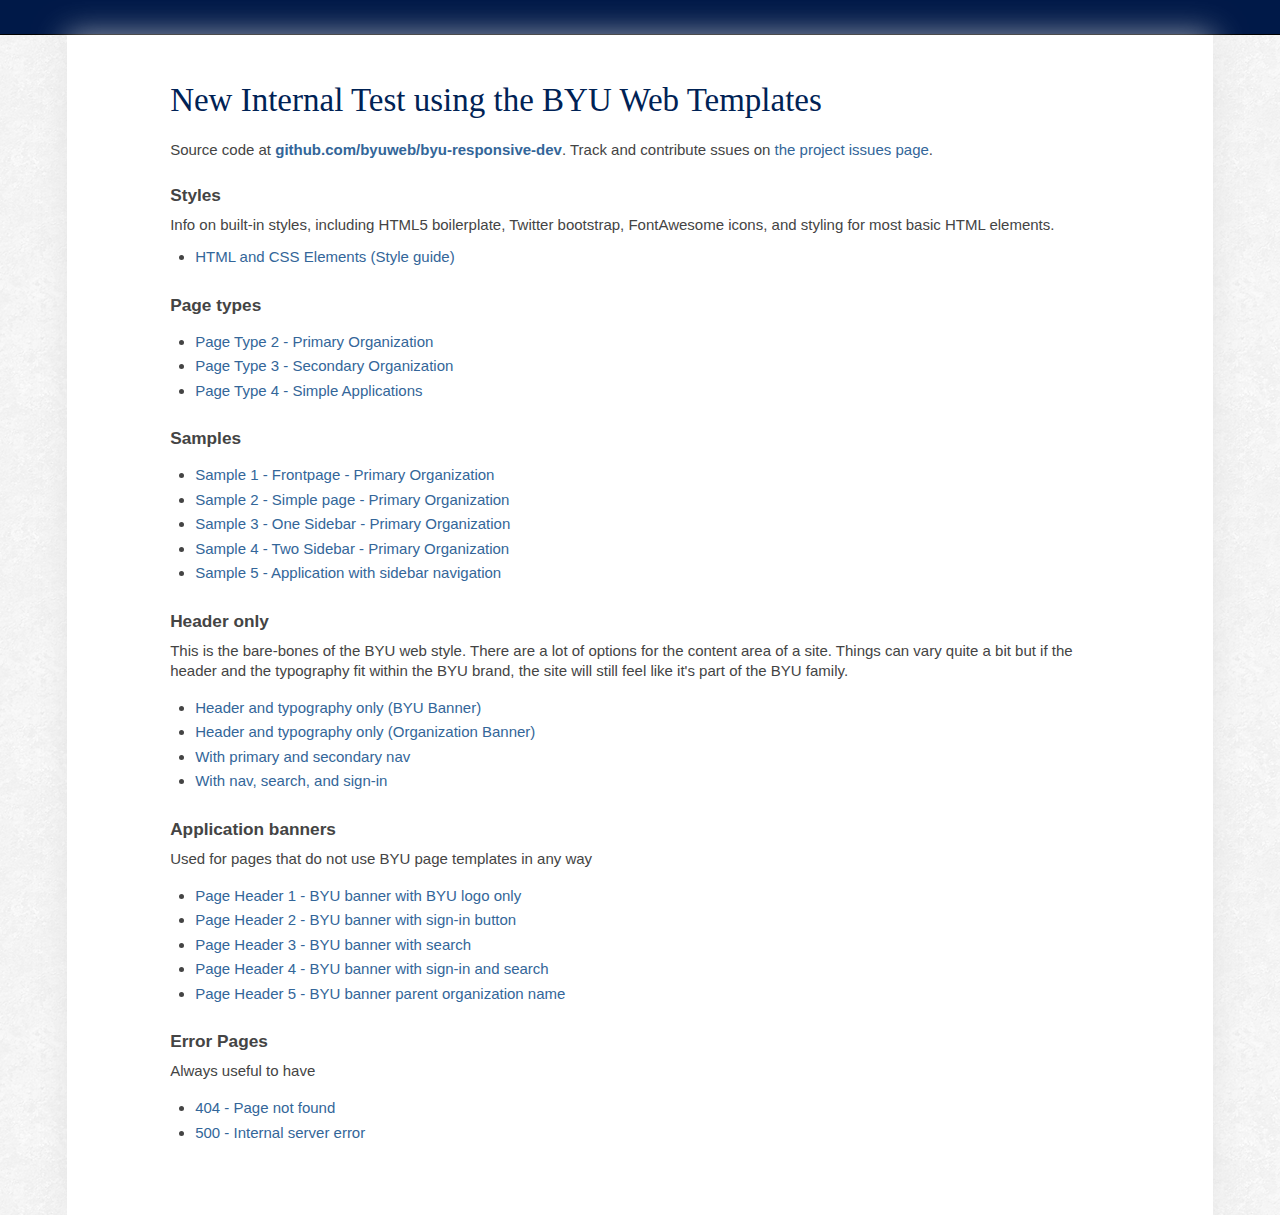
<file: index.html>
<!DOCTYPE html>
<html lang="en" class="no-js">
  <head>
    <meta charset="UTF-8">
    <meta http-equiv="X-UA-Compatible" content="IE=edge,chrome=1">
    <title>Another again another NewTest BYU Web Templates Testing</title>
    <meta name="description" content="Description about your department.">
    <meta name="author" content="Your Department Name">
    <meta name="keywords" content="keyword 1, keyword 2, keyword 3">
    <meta name="viewport" content="width=device-width">
    <link rel="shortcut icon" href="template/img/favicon.ico">
    <link rel="stylesheet" href="//cloud.typography.com/75214/740862/css/fonts.css">
    <link rel="stylesheet" href="css/base.css">
    <link rel="stylesheet" href="css/responsive.css">
    <style>
      li.break { margin-top: 1em; }
      li a {display:block; padding:.15em 0;}
    </style>
    <script src="js/modernizr.js"></script>
    <script src="js/init.js"></script>
  </head>
  <body>
    <div id="byu-bar">
      <!-- BYU Logo -->
      <h2><a href="http://www.byu.edu/" class="byu">BYU - Brigham Young University</a></h2>
    </div>
    <div id="content" role="main" class="wrapper clearfix">
      <h1>New Internal Test using the BYU Web Templates</h1>
      <p>
         
        Source code at <strong><a href="https://github.com/byuweb/byu-responsive-dev">github.com/byuweb/byu-responsive-dev</a></strong>. Track and contribute ssues on <a href="https://github.com/byuweb/byu-responsive-dev/issues">the project issues page</a>.
      </p>
      <h4>Styles</h4>
      <p>Info on built-in styles, including HTML5 boilerplate, Twitter bootstrap, FontAwesome icons, and styling for most basic HTML elements. </p>
      <ul>
        <li><a href="elements.html">HTML and CSS Elements (Style guide)</a></li>
      </ul>
      <h4>Page types</h4>
      <ul>
        <!-- li: a(href='pagetype1-update.html') Page Type 1 - BYU Home Page-->
        <li class="break"><a href="pagetype2-update.html">Page Type 2 - Primary Organization</a></li>
        <li><a href="pagetype3-update.html">Page Type 3 - Secondary Organization</a></li>
        <li><a href="pagetype4-update.html">Page Type 4 - Simple Applications</a></li>
      </ul>
      <h4>Samples</h4>
      <ul>
        <li class="break"><a href="sample1-primaryorg-frontpage.html">Sample 1 - Frontpage - Primary Organization</a></li>
        <li><a href="sample2-primaryorg-page.html">Sample 2 - Simple page - Primary Organization</a></li>
        <li><a href="sample3-primaryorg-onesidebar.html">Sample 3 - One Sidebar - Primary Organization</a></li>
        <li><a href="sample4-primaryorg-twosidebars.html">Sample 4 - Two Sidebar - Primary Organization</a></li>
        <li><a href="sample5-application-sidenav.html">Sample 5 - Application with sidebar navigation</a></li>
        <!-- li: a(href='sample5-secondaryorg-sixcolumns.html') Sample 5 - Six Columns - Secondary Organization-->
      </ul>
      <h4>Header only</h4>
      <p>This is the bare-bones of the BYU web style. There are a lot of options for the content area of a site. Things can vary quite a bit but if the header and the typography fit within the BYU brand, the site will still feel like it's part of the BYU family. </p>
      <ul>
        <li class="break"><a href="header.html">Header and typography only (BYU Banner)</a></li>
        <li><a href="header-org.html">Header and typography only (Organization Banner)</a></li>
        <li><a href="header-nav.html">With primary and secondary nav</a></li>
        <li><a href="header-all.html">With nav, search, and sign-in</a></li>
      </ul>
      <h4>Application banners</h4>
      <p>Used for pages that do not use BYU page templates in any way</p>
      <ul>
        <li class="break"><a href="pageheader1.html">Page Header 1 - BYU banner with BYU logo only</a></li>
        <li><a href="pageheader2.html">Page Header 2 - BYU banner with sign-in button</a></li>
        <li><a href="pageheader3.html">Page Header 3 - BYU banner with search</a></li>
        <li><a href="pageheader4.html">Page Header 4 - BYU banner with sign-in and search</a></li>
        <li><a href="pageheader5.html">Page Header 5 - BYU banner parent organization name</a></li>
      </ul>
      <h4>Error Pages</h4>
      <p>Always useful to have</p>
      <ul>
        <li class="break"><a href="404.html">404 - Page not found</a></li>
        <li><a href="500.html">500 - Internal server error</a></li>
      </ul>
      <!--
      <h2>Legacy pages</h2>
      <ul>
        <li><a href="Page Type 2 - Primary Organization.html">Page Type 2 - Primary Organization</a></li>
        <li><a href="Page Type 3 - Secondary Organization.html">Page Type 3 - Secondary Organization</a></li>
        <li><a href="Page Type 4 - Applications.html">Page Type 4 - Applications</a></li>
        <li><a href="Page Type 4 - Simple Applications.html">Page Type 4 - Simple Applications</a></li>
        <li class="break"><a href="Sample 1 - Frontpage - Primary Organization.html">Sample 1 - Frontpage - Primary Organization</a></li>
        <li><a href="Sample 2 - Simple page - Primary Organization.html">Sample 2 - Simple page - Primary Organization</a></li>
        <li><a href="Sample 3 - One Sidebar - Primary Organization.html">Sample 3 - One Sidebar - Primary Organization</a></li>
        <li><a href="Sample 4 - Two Sidebar - Primary Organization.html">Sample 4 - Two Sidebar - Primary Organization</a></li>
        <li><a href="Sample 5 - Six Columns - Secondary Organization.html">Sample 5 - Six Columns - Secondary Organization</a></li>
      </ul>
      -->
    </div>
  </body>
</html>
</file>
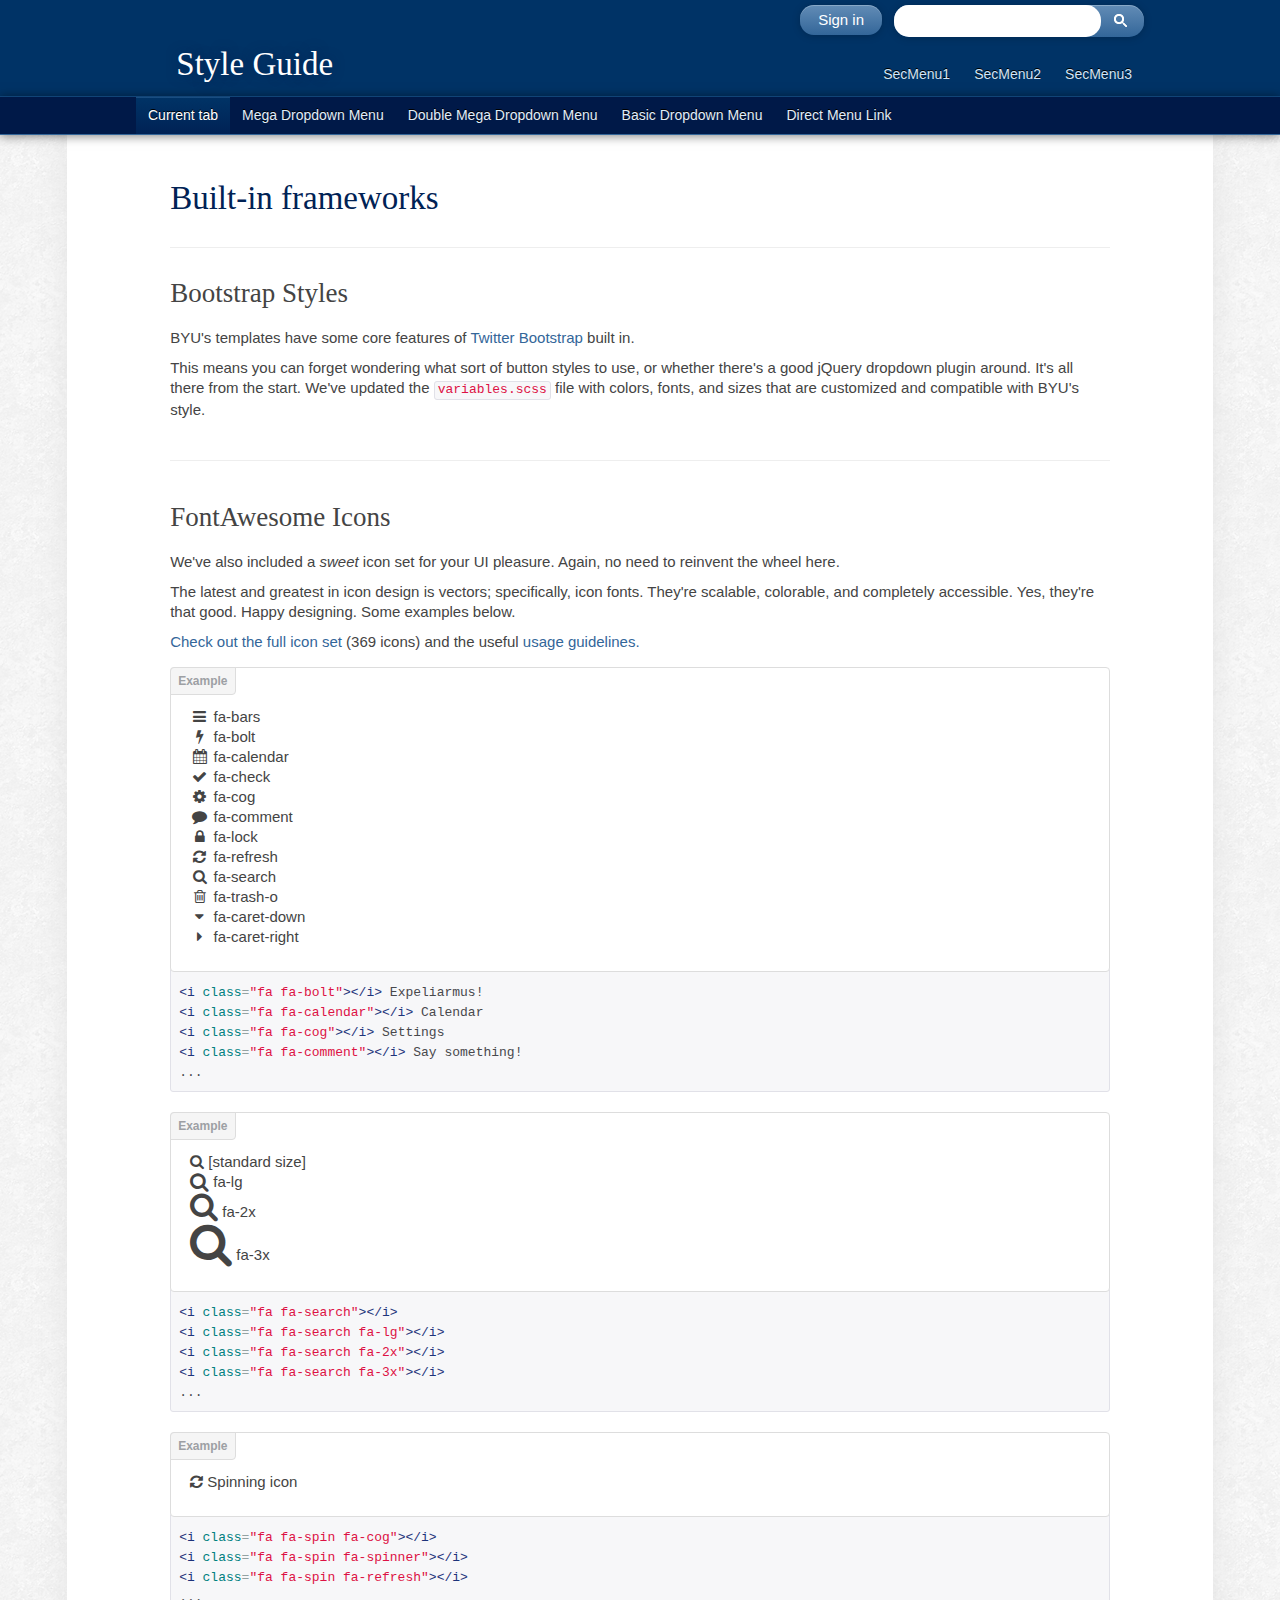
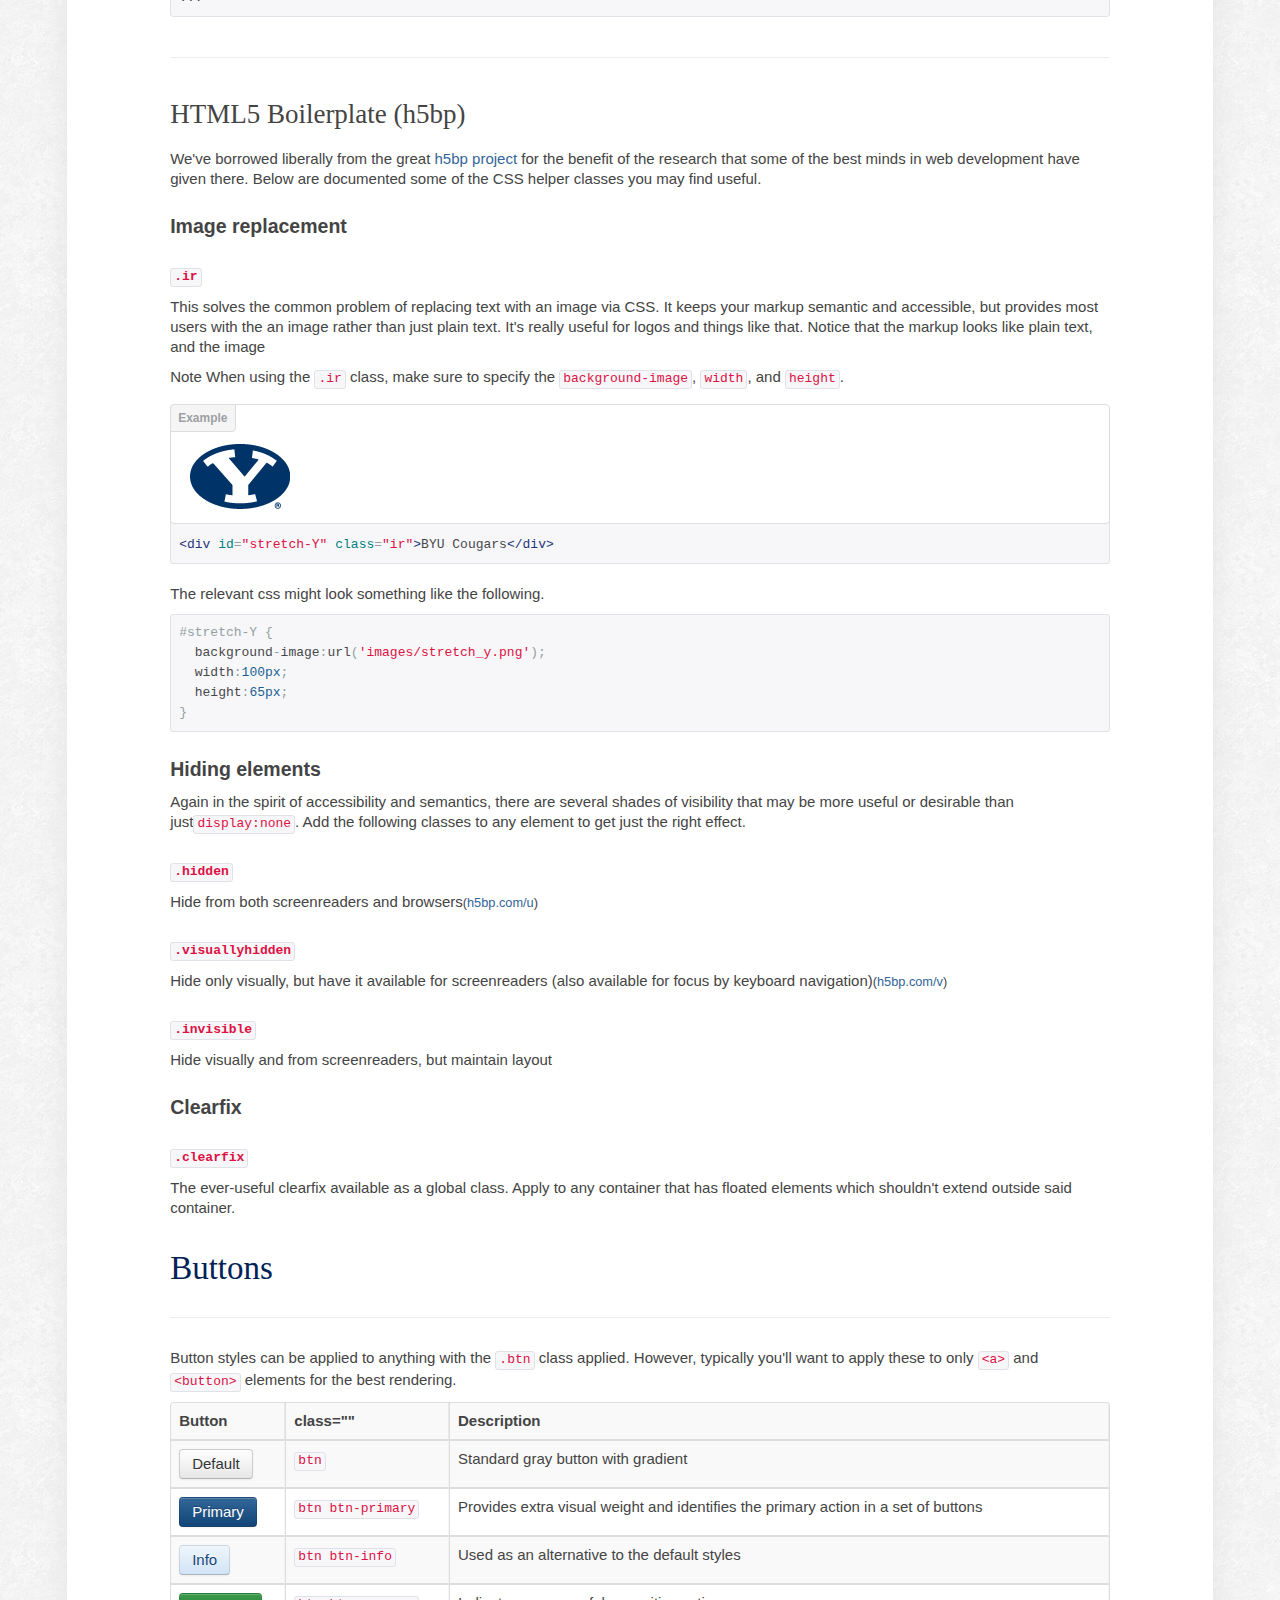
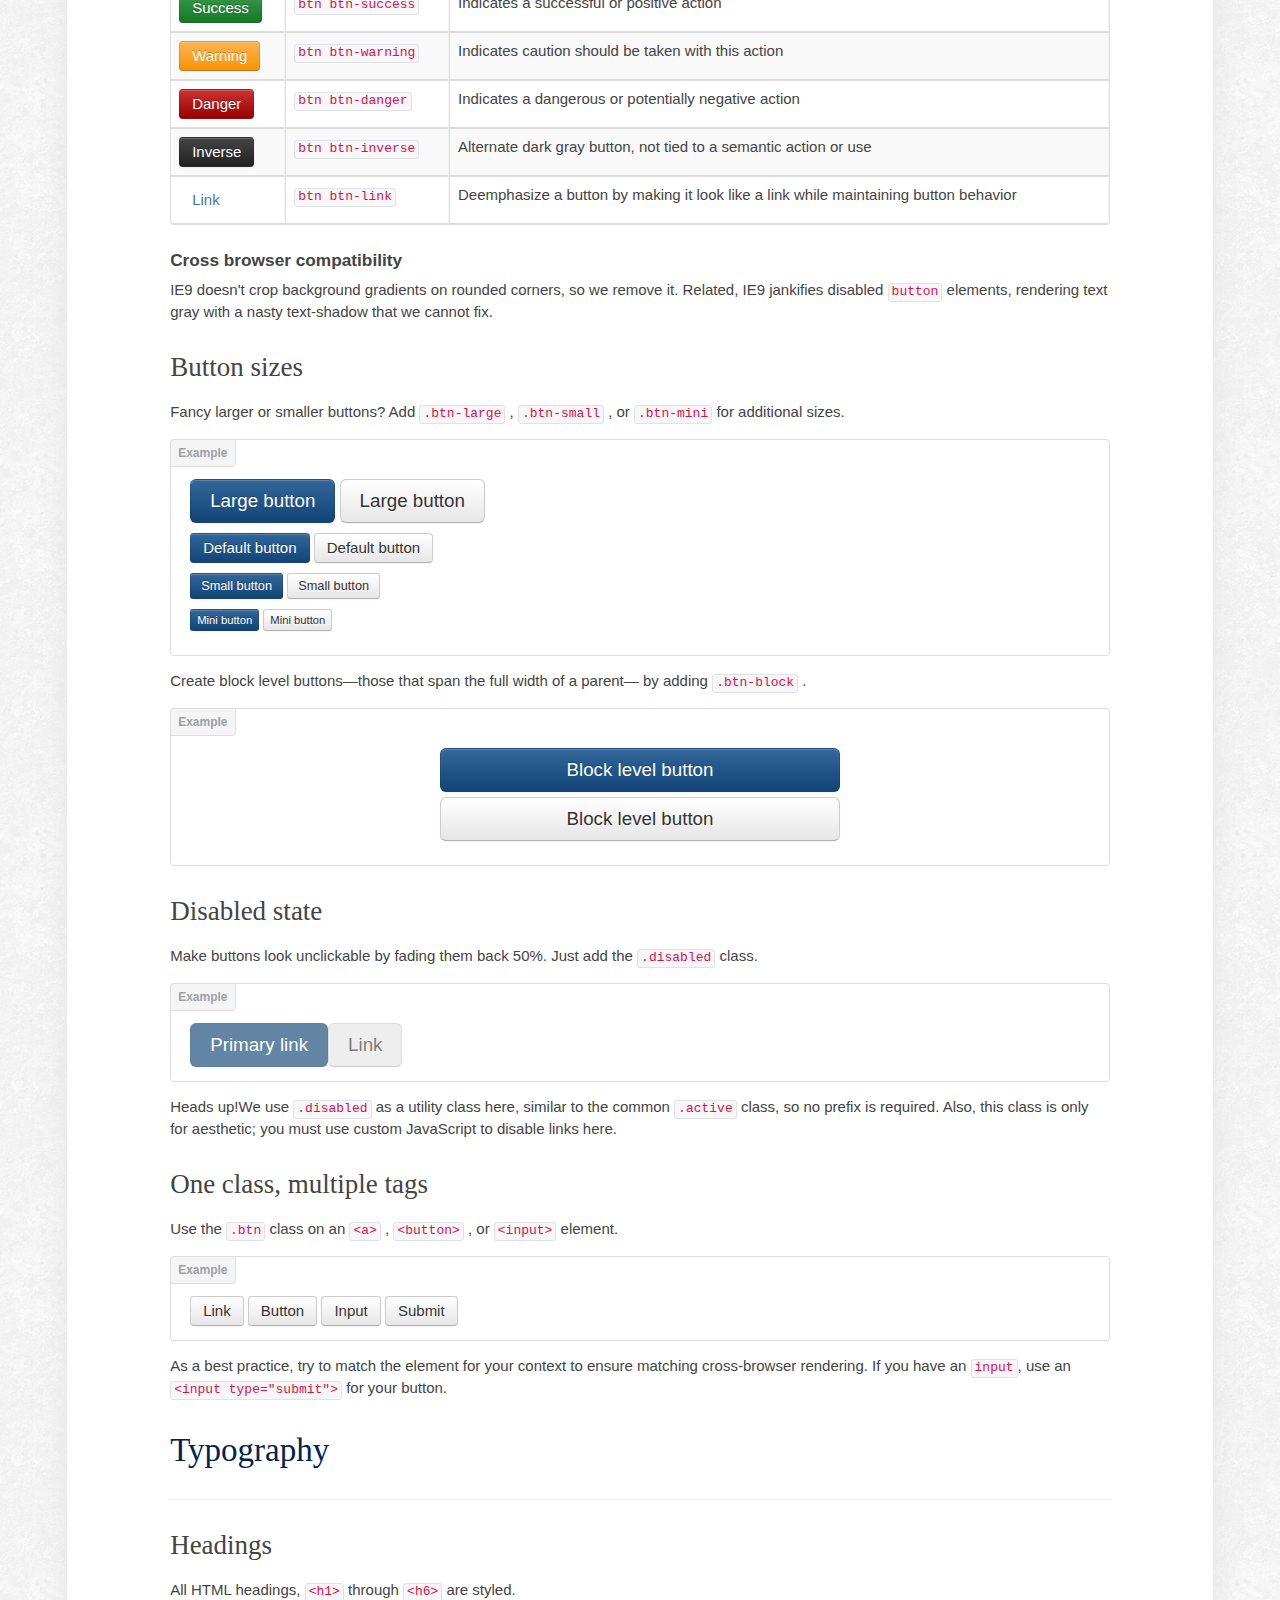
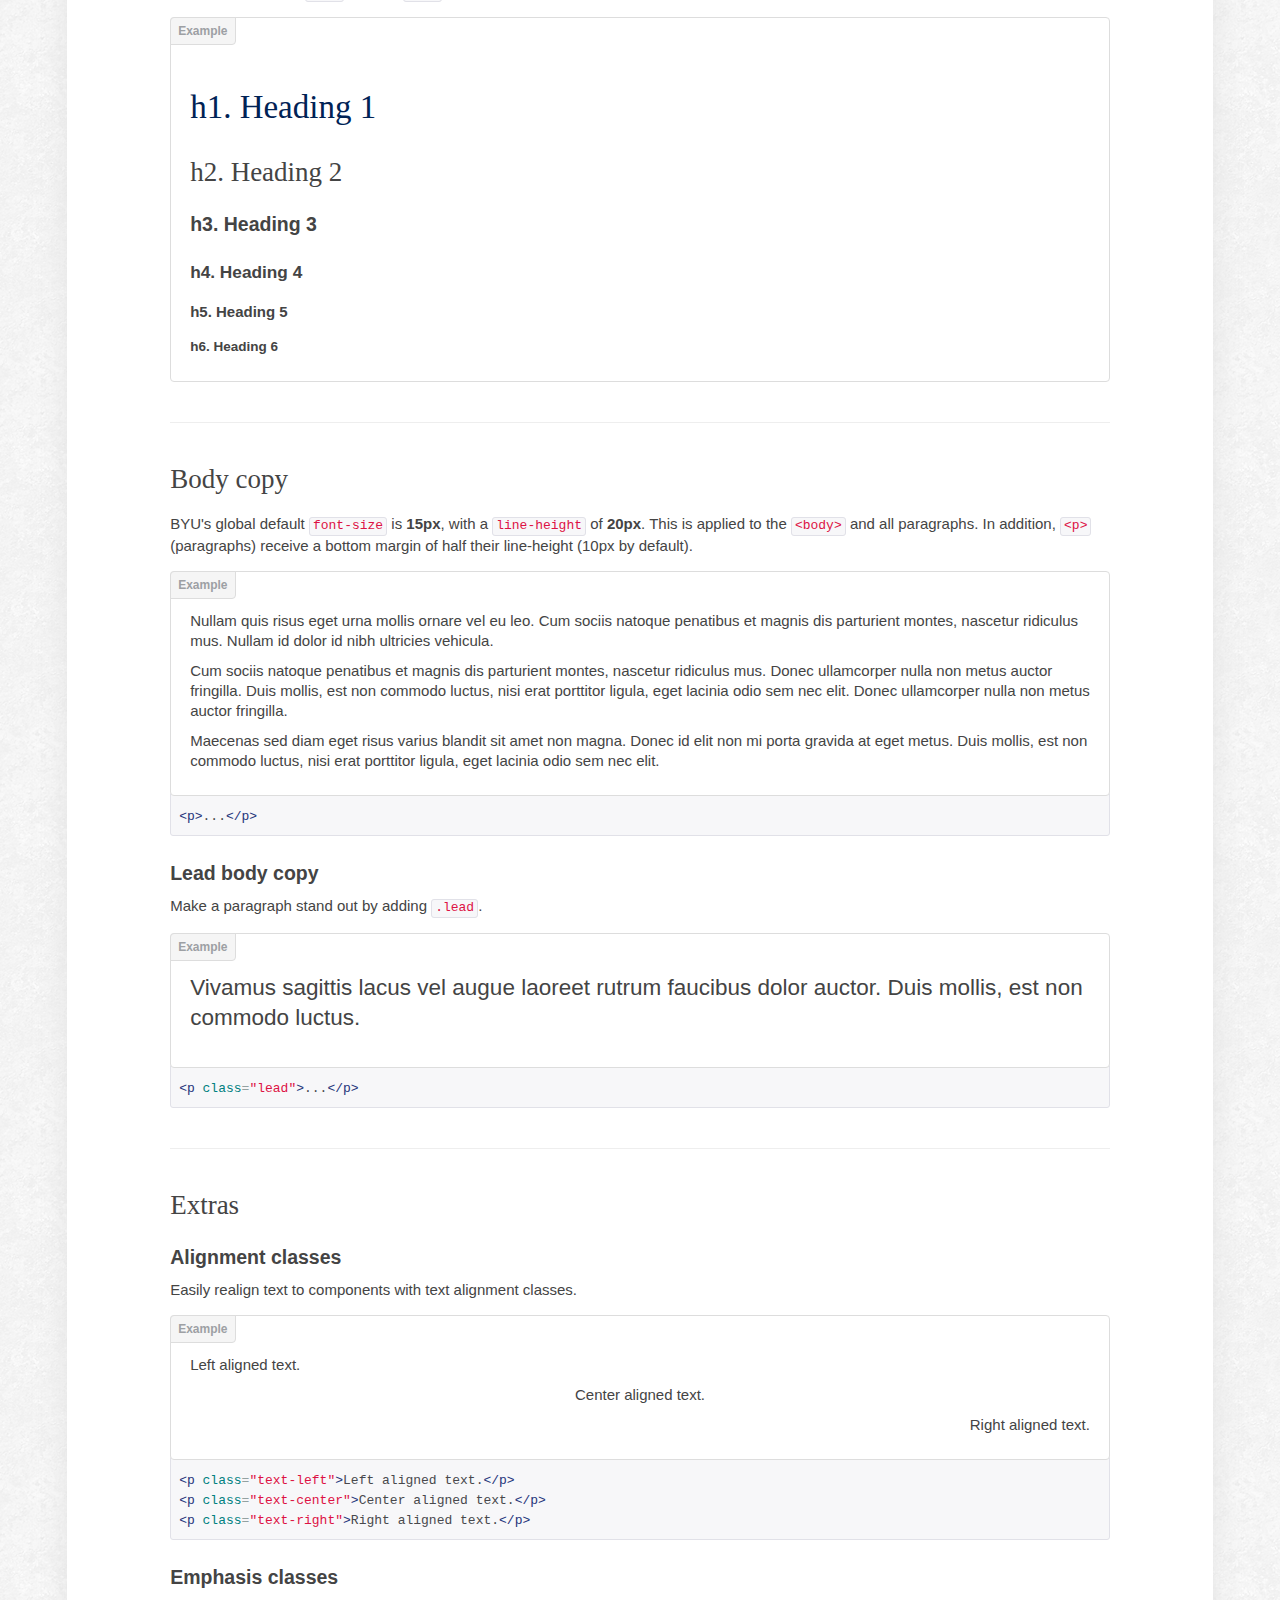
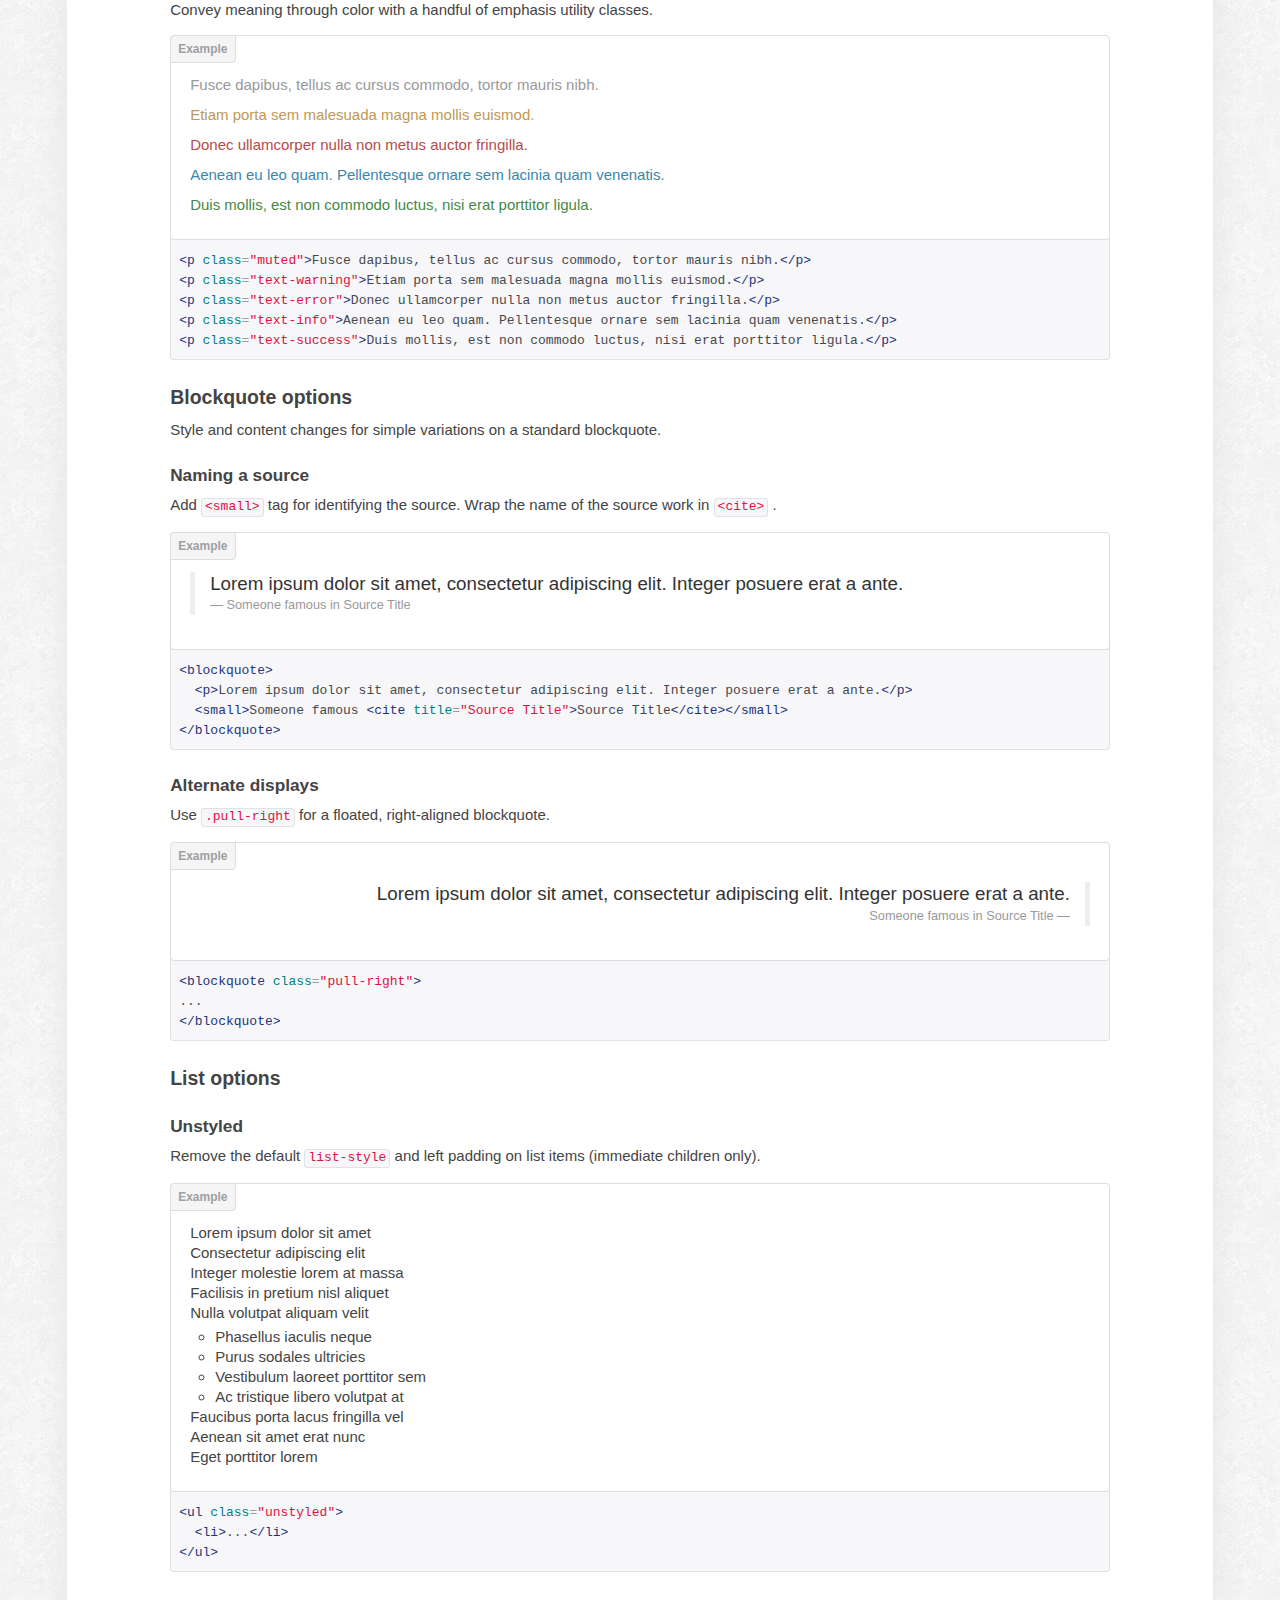
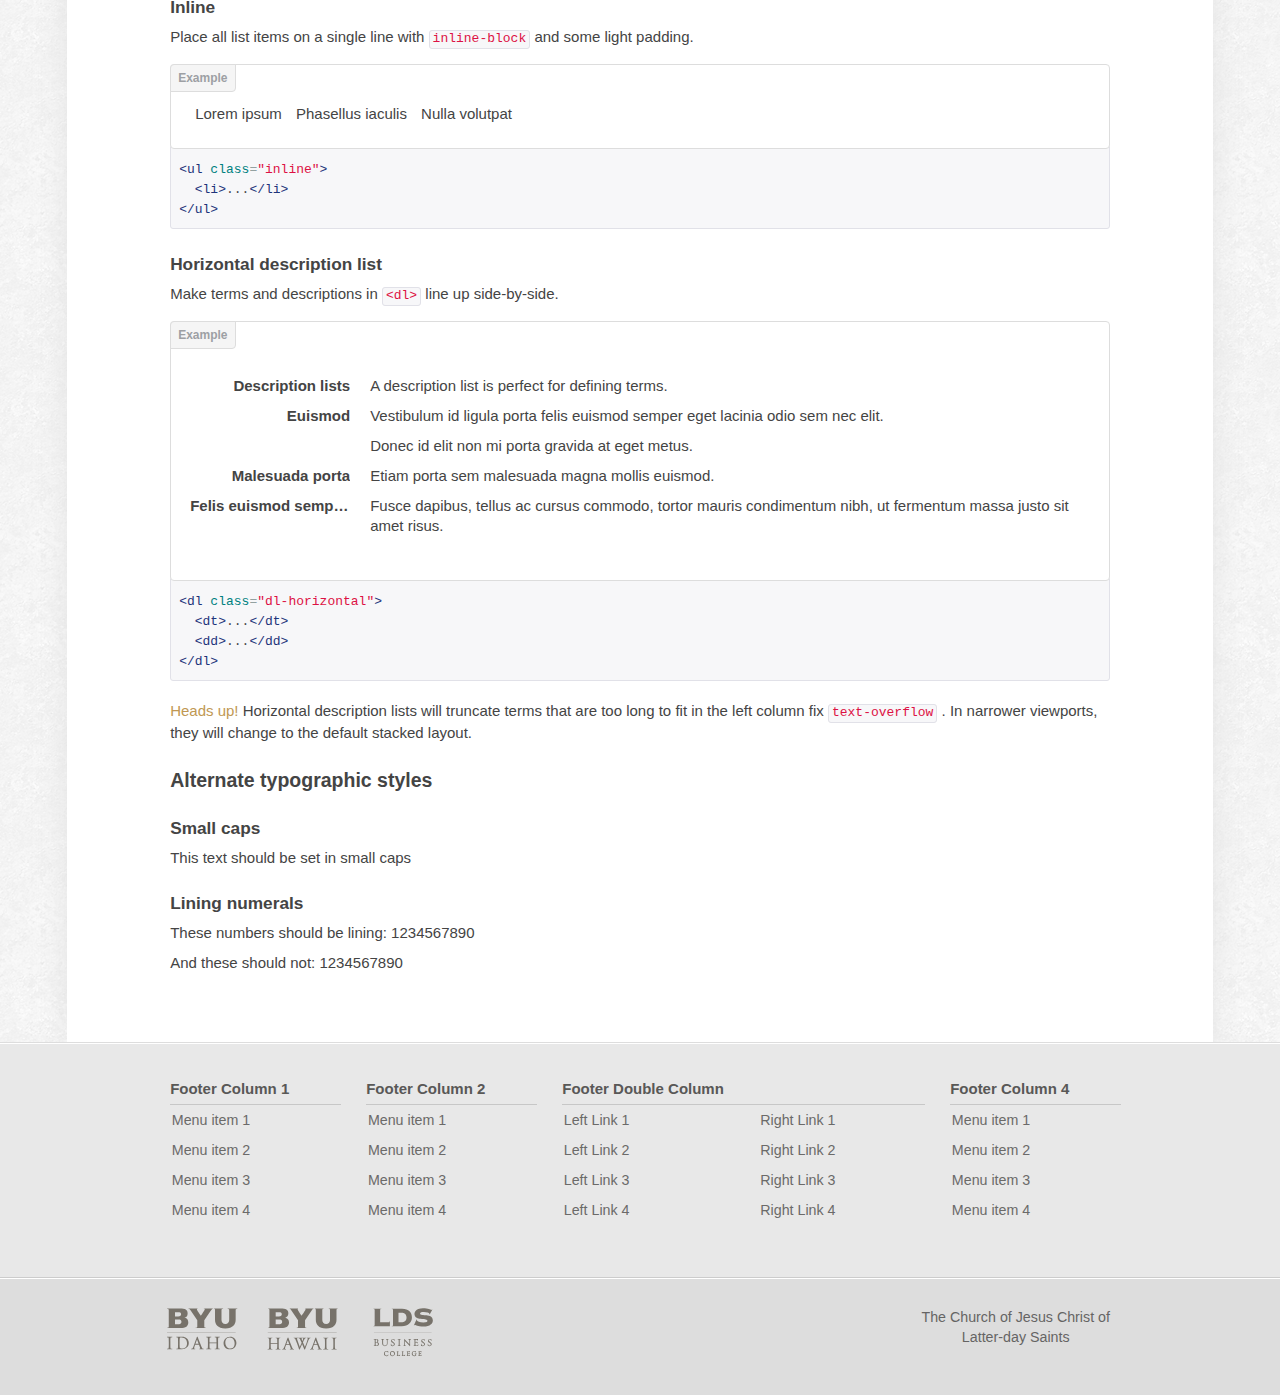
<file: elements.html>
<!DOCTYPE html>
<!--[if lt IE 7]> <html lang="en" class="no-js oldie lt-ie9 lt-ie8 lt-ie7"><![endif]-->
<!--[if IE 7]>    <html lang="en" class="no-js oldie lt-ie9 lt-ie8"><![endif]-->
<!--[if IE 8]>    <html lang="en" class="no-js oldie lt-ie9"><![endif]-->
<!--[if gt IE 8]><!-->
<html lang="en" class="no-js">
  <!-- <![endif]-->
  <head>
    <meta charset="UTF-8">
    <meta http-equiv="X-UA-Compatible" content="IE=edge,chrome=1">
    <title>BYU - Page Elements</title>
    <meta name="description" content="Description about your department.">
    <meta name="author" content="Your Department Name">
    <meta name="keywords" content="keyword 1, keyword 2, keyword 3">
    <meta name="viewport" content="width=device-width, , initial-scale=1">
    <!-- Place favicon.ico and apple-touch-icon.png in the root directory-->
    <link rel="shortcut icon" href="favicon.ico">
    <!-- Styles-->
    <link rel="stylesheet" href="//cloud.typography.com/75214/740862/css/fonts.css">
    <link rel="stylesheet" href="css/base.css">
    <link rel="stylesheet" href="css/responsive.css" media="all and (min-width:16em)">
    <!-- Scripts loaded via script loader. See notes in init.js file.-->
    <script src="js/modernizr.js"></script>
    <script>
      // Use these settings to control the default scripts in the BYU template
      window.pageSettings = {
       jQueryURL:      "http://byuweb.github.io/Global-Assets/js/jquery-1.10.2.min.js", // Use this default, or load jQuery from somewhere else
       jQueryVersion:  "1.10.2", // The jQuery version for fallback in case there's a problem loading jQuery
       additionalScripts: [], // Array of strings specifying URLs for additional scripts to load
       
       loadslider:     false, // Whether the image slider is present on the page
       gcse_search:    true, // Use the Google Custom Search Engine for the site's search?
       gcse_search_id: '009932716493032633443:hlqjz33kfkc',  // Use this BYU GCSE id, or insert your own
       
       analytics_key:  'UA-XXXXX-X' // Insert your Google Analytics key
      }
    </script>
    <script src="js/init.js"></script>
  </head>
  <body>
    <!--[if lt IE 7]>
    <p class="chromeframe">You are using an<strong>outdated</strong>browser. Please<a href="http://browsehappy.com/">upgrade your browser</a>or<a href="http://www.google.com/chromeframe/?redirect=true">activate Google Chrome Frame</a>to improve your experience.</p>
    <![endif]-->
    <header id="main-header" role="banner">
      <div id="header-top" class="wrapper">
        <div id="logo">
          <h2><a href="http://www.byu.edu/" class="byu">Brigham Young University</a></h2>
        </div>
        <!-- This should link to your organization's home page-->
        <h1><a id="site-name" href="#" title="Change this link to your organization's home page">Style Guide</a></h1><a href="http://home.byu.edu/home/cas" class="sign-in button">Sign in</a>
      </div>
    </header>
    <div id="search-menu">
      <div id="search-container" role="search">
        <!--
        The default search form, linking to BYU's search page. If a user does not have javascript enabled, they'll get this form.
        If they have javascript, this content will be replaced with Google's custom search (from the script at the bottom of the page).
        -->
        <form id="basic-search" action="http://home.byu.edu/home/search" role="form">
          <label for="search" class="visuallyhidden">Search</label>
          <input id="search" type="search" name="search">
          <input id="search-submit" type="submit" value="Search">
        </form>
        <!-- This container holds the Google custom search, if enabled-->
        <div class="gcse-wrapper">
          <gcse:search></gcse:search>
        </div>
      </div><a href="#primary-nav" class="menu-button">Menu</a>
    </div>
    <div id="content" role="main" class="wrapper clearfix ">
      <section id="frameworks">
        <div class="page-header">
          <h1>Built-in frameworks</h1>
        </div>
        <h2>Bootstrap Styles</h2>
        <p>BYU's templates have some core features of <a href="http://getbootstrap.com/2.3.2/">Twitter Bootstrap</a> built in.</p>
        <p>This means you can forget wondering what sort of button styles to use, or whether there's a good jQuery dropdown plugin around. It's all there from the start. We've updated the <code>variables.scss</code>  file with colors, fonts, and sizes that are customized and compatible with BYU's style.</p>
        <hr class="bs-docs-separator">
        <h2>FontAwesome Icons</h2>
        <p>We've also included a <em>sweet</em> icon set for your UI pleasure. Again, no need to reinvent the wheel here.</p>
        <p>The latest and greatest in icon design is vectors; specifically, icon fonts. They're scalable, colorable, and completely accessible. Yes, they're that good. Happy designing. Some examples below.</p>
        <p><a href="http://fortawesome.github.io/Font-Awesome/icons/">Check out the full icon set </a>(369 icons) and the useful <a href="http://fortawesome.github.io/Font-Awesome/examples/">usage guidelines.</a></p>
        <div class="bs-docs-example">
          <ul class="unstyled">
            <li><i class="fa fa-fw fa-bars"></i> fa-bars</li>
            <li><i class="fa fa-fw fa-bolt"></i> fa-bolt</li>
            <li><i class="fa fa-fw fa-calendar"></i> fa-calendar</li>
            <li><i class="fa fa-fw fa-check"></i> fa-check</li>
            <li><i class="fa fa-fw fa-cog"></i> fa-cog</li>
            <li><i class="fa fa-fw fa-comment"></i> fa-comment</li>
            <li><i class="fa fa-fw fa-lock"></i> fa-lock</li>
            <li><i class="fa fa-fw fa-refresh"></i> fa-refresh</li>
            <li><i class="fa fa-fw fa-search"></i> fa-search</li>
            <li><i class="fa fa-fw fa-trash-o"></i> fa-trash-o</li>
            <li><i class="fa fa-fw fa-caret-down"></i> fa-caret-down</li>
            <li><i class="fa fa-fw fa-caret-right"></i> fa-caret-right</li>
          </ul>
        </div>
        <pre class="prettyprint">&lt;i class="fa fa-bolt"&gt;&lt;/i&gt; Expeliarmus!
&lt;i class="fa fa-calendar"&gt;&lt;/i&gt; Calendar
&lt;i class="fa fa-cog"&gt;&lt;/i&gt; Settings
&lt;i class="fa fa-comment"&gt;&lt;/i&gt; Say something!
...</pre>
        <div class="bs-docs-example">
          <ul class="unstyled">
            <li><i class="fa fa-search"></i> [standard size]</li>
            <li><i class="fa fa-search fa-lg"></i> fa-lg</li>
            <li><i class="fa fa-search fa-2x"></i> fa-2x</li>
            <li><i class="fa fa-search fa-3x"></i> fa-3x</li>
          </ul>
        </div>
        <pre class="prettyprint">&lt;i class="fa fa-search"&gt;&lt;/i&gt;
&lt;i class="fa fa-search fa-lg"&gt;&lt;/i&gt;
&lt;i class="fa fa-search fa-2x"&gt;&lt;/i&gt;
&lt;i class="fa fa-search fa-3x"&gt;&lt;/i&gt;
...</pre>
        <div class="bs-docs-example">
          <ul class="unstyled">
            <li><i class="fa fa-spin fa-refresh"></i> Spinning icon</li>
          </ul>
        </div>
        <pre class="prettyprint">&lt;i class="fa fa-spin fa-cog"&gt;&lt;/i&gt;
&lt;i class="fa fa-spin fa-spinner"&gt;&lt;/i&gt;
&lt;i class="fa fa-spin fa-refresh"&gt;&lt;/i&gt;
...</pre>
        <hr class="bs-docs-separator">
        <h2>HTML5 Boilerplate (h5bp)</h2>
        <p>We've borrowed liberally from the great <a href="h5bp.com">h5bp project</a> for the benefit of the research that some of the best minds in web development have given there. Below are documented some of the CSS helper classes you may find useful.</p>
        <h3>Image replacement</h3>
        <h4><code>.ir</code></h4>
        <p>This solves the common problem of replacing text with an image via CSS. It keeps your markup semantic and accessible, but provides most users with the an image rather than just plain text. It's really useful for logos and things like that. Notice that the markup looks like plain text, and the image</p>
        <p><span class="label label-warning">Note</span> When using the <code>.ir</code> class, make sure to specify the <code>background-image</code>, <code>width</code>, and <code>height</code>. </p>
        <div class="bs-docs-example">
          <div style="background-image:url('images/stretch_y.png'); width:100px; height:65px;" class="ir">Hidden text here</div>
        </div>
        <pre class="prettyprint html">&lt;div id="stretch-Y" class="ir"&gt;BYU Cougars&lt;/div&gt;</pre>
        <p>The relevant css might look something like the following.</p>
        <pre class="prettyprint css">#stretch-Y {
  background-image:url('images/stretch_y.png');
  width:100px;
  height:65px;
}</pre>
        <h3>Hiding elements</h3>
        <p>Again in the spirit of accessibility and semantics, there are several shades of visibility that may be more useful or desirable than just<code>display:none</code>. Add the following classes to any element to get just the right effect.</p>
        <h4><code>.hidden</code></h4>
        <p>Hide from both screenreaders and browsers<small>(<a href="http://h5bp.com/u">h5bp.com/u</a>)</small></p>
        <h4><code>.visuallyhidden</code></h4>
        <p>Hide only visually, but have it available for screenreaders (also available for focus by keyboard navigation)<small>(<a href="http://h5bp.com/v">h5bp.com/v</a>)</small></p>
        <h4><code>.invisible</code></h4>
        <p>Hide visually and from screenreaders, but maintain layout</p>
        <h3>Clearfix</h3>
        <h4><code>.clearfix</code></h4>
        <p>The ever-useful clearfix available as a global class. Apply to any container that has floated elements which shouldn't extend outside said container.</p>
      </section>
      <!--hr.bs-docs-separator-->
      <section id="buttons">
        <div class="page-header">
          <h1>Buttons</h1>
        </div>
        <p>Button styles can be applied to anything with the <code>.btn</code> class applied. However, typically you'll want to apply these to only <code>&lt;a&gt;</code> and <code>&lt;button&gt;</code> elements for the best rendering.</p>
        <table class="table table-bordered table-striped">
          <thead>
            <tr>
              <th>Button</th>
              <th>class=""</th>
              <th>Description</th>
            </tr>
          </thead>
          <tbody>
            <tr>
              <td>
                <button type="button" class="btn">Default</button>
              </td>
              <td><code>btn</code></td>
              <td>Standard gray button with gradient</td>
            </tr>
            <tr>
              <td>
                <button type="button" class="btn btn-primary">Primary</button>
              </td>
              <td><code>btn btn-primary</code></td>
              <td>Provides extra visual weight and identifies the primary action in a set of buttons</td>
            </tr>
            <tr>
              <td>
                <button type="button" class="btn btn-info">Info</button>
              </td>
              <td><code>btn btn-info</code></td>
              <td>Used as an alternative to the default styles</td>
            </tr>
            <tr>
              <td>
                <button type="button" class="btn btn-success">Success</button>
              </td>
              <td><code>btn btn-success</code></td>
              <td>Indicates a successful or positive action</td>
            </tr>
            <tr>
              <td>
                <button type="button" class="btn btn-warning">Warning</button>
              </td>
              <td><code>btn btn-warning</code></td>
              <td>Indicates caution should be taken with this action</td>
            </tr>
            <tr>
              <td>
                <button type="button" class="btn btn-danger">Danger</button>
              </td>
              <td><code>btn btn-danger</code></td>
              <td>Indicates a dangerous or potentially negative action</td>
            </tr>
            <tr>
              <td>
                <button type="button" class="btn btn-inverse">Inverse</button>
              </td>
              <td><code>btn btn-inverse</code></td>
              <td>Alternate dark gray button, not tied to a semantic action or use</td>
            </tr>
            <tr>
              <td>
                <button type="button" class="btn btn-link">Link</button>
              </td>
              <td><code>btn btn-link</code></td>
              <td>Deemphasize a button by making it look like a link while maintaining button behavior</td>
            </tr>
          </tbody>
        </table>
        <h4>Cross browser compatibility</h4>
        <p>IE9 doesn't crop background gradients on rounded corners, so we remove it. Related, IE9 jankifies disabled <code>button</code> elements, rendering text gray with a nasty text-shadow that we cannot fix.</p>
        <h2>Button sizes</h2>
        <p>Fancy larger or smaller buttons? Add <code>.btn-large</code> , <code>.btn-small</code> , or <code>.btn-mini</code> for additional sizes.</p>
        <div class="bs-docs-example">
          <p>
            <button type="button" class="btn btn-large btn-primary">Large button</button>
            <button type="button" class="btn btn-large">Large button</button>
          </p>
          <p>
            <button type="button" class="btn btn-primary">Default button</button>
            <button type="button" class="btn">Default button</button>
          </p>
          <p>
            <button type="button" class="btn btn-small btn-primary">Small button</button>
            <button type="button" class="btn btn-small">Small button</button>
          </p>
          <p>
            <button type="button" class="btn btn-mini btn-primary">Mini button</button>
            <button type="button" class="btn btn-mini">Mini button</button>
          </p>
        </div>
        <p>Create block level buttons—those that span the full width of a parent— by adding <code>.btn-block</code> .</p>
        <div class="bs-docs-example">
          <div style="max-width: 400px; margin: 0 auto 10px;" class="well">
            <button type="button" class="btn btn-large btn-block btn-primary">Block level button</button>
            <button type="button" class="btn btn-large btn-block">Block level button</button>
          </div>
        </div>
        <h2>Disabled state</h2>
        <p>Make buttons look unclickable by fading them back 50%. Just add the <code>.disabled</code> class.</p>
        <p class="bs-docs-example"><a href="#" class="btn btn-large btn-primary disabled">Primary link </a><a href="#" class="btn btn-large disabled">Link</a></p>
        <p><span class="label label-info">Heads up!</span>We use <code>.disabled</code> as a utility class here, similar to the common <code>.active</code> class, so no prefix is required. Also, this class is only for aesthetic; you must use custom JavaScript to disable links here.</p>
        <h2>One class, multiple tags</h2>
        <p>Use the <code>.btn</code> class on an <code>&lt;a&gt;</code> , <code>&lt;button&gt;</code> , or <code>&lt;input&gt;</code> element.</p>
        <form class="bs-docs-example"><a href="" class="btn">Link</a>
          <button type="submit" class="btn">Button</button>
          <input type="button" value="Input" class="btn">
          <input type="submit" value="Submit" class="btn">
        </form>
        <p>As a best practice, try to match the element for your context to ensure matching cross-browser rendering. If you have an <code>input</code>, use an <code>&lt;input type="submit"&gt;</code> for your button.</p>
      </section>
      <!-- hr.bs-docs-separator-->
      <!-- .container.showgrid
      <h1>HTML elements</h1>
      <h2>A test for all the HTML elements
        <h5>PARAGRAPHS<span class="alt">&</span>BOXES</h5>
        <div class="span-8">
          <p>Lorem ipsum dolor sit amet, consectetur adipisicing elit, sed do eiusmod tempor incididunt ut labore et dolore magna aliqua. Ut enim ad minim veniam, quis nostrud exercitation ullamco laboris nisi ut aliquip ex ea commodo consequat. Duis aute irure dolor in reprehenderit in voluptate velit esse cillum dolore eu fugiat nulla pariatur. Excepteur sint occaecat cupidatat non proident, sunt in culpa qui officia deserunt mollit anim id est laborum.</p>
          <p>Lorem ipsum dolor sit amet, consectetur adipisicing elit, sed do eiusmod tempor<sub>sub text</sub>ut labore et<sup>sup text</sup>magna aliqua. Ut enim ad minim veniam, quis nostrud exercitation ullamco laboris nisi ut aliquip ex ea commodo consequat. Duis aute irure dolor in reprehenderit in voluptate velit esse cillum dolore eu fugiat nulla pariatur. Excepteur sint occaecat cupidatat non proident, sunt in culpa qui officia deserunt mollit anim id est laborum.</p>
        </div>
        <div class="span-8">
          <p class="small">Lorem ipsum dolor sit amet, consectetur adipisicing elit, sed do eiusmod tempor incididunt ut labore et dolore magna aliqua. Ut enim ad minim veniam, quis nostrud exercitation ullamco laboris nisi ut aliquip ex ea commodo consequat.</p>
          <p>Lorem ipsum dolor sit amet, consectetur adipisicing elit, sed do eiusmod tempor incididunt ut labore et dolore magna aliqua.</p>
          <p class="large">Lorem ipsum dolor sit amet, consectetur adipisicing elit, sed do eiusmod tempor incididunt ut labore et dolore magna aliqua.</p>
        </div>
        <div class="span-8 last">
          <div class="box">
            <p class="last">Aliquip ex ea commodo consequat. Duis aute irure dolor in reprehenderit in voluptate velit esse cillum dolore eu fugiat nulla pariatur. Excepteur sint occaecat cupidatat non proident, sunt in culpa qui officia deserunt mollit anim id est laborum.</p>
          </div>
          <div class="clearfix">
            <h1>Two Sidebar  Sample</h1>
            <h2>This is a sample page demonstrating the use of two columns</h2>
            <div class="sidebar">This is the left sidebar. Navigation links are best placed here.</div>
            <div id="main-content">This is the main content.</div>
            <div class="sidebar omega">This is the right sidebar. Supplemental information is best placed here.</div>
          </div>
          <blockquote>
            <p>This is a blockquote. Lorem ipsum dolor sit amet, consectetur adipisicing elit, sed do eiusmod tempor incididunt ut labore et dolore magna aliqua. Ut enim ad minim veniam, quis nostrud exercitation ullamco laboris nisi ut aliquip ex ea commodo consequat.</p>
          </blockquote>
        </div>
        <h5>LISTS</h5>
        <div class="span-8">
          <ul>
            <li>Unordered list test</li>
            <li>Another list element. Lorem ipsum dolor sit amet, consectetur adipisicing elit.</li>
            <li>Yet another element in the list</li>
            <li>Some long text. Lorem ipsum dolor sit amet, consectetur adipisicing elit. Lorem ipsum dolor sit amet, consectetur adipisicing elit.</li>
          </ul>
          <ol>
            <li>Ordered list test</li>
            <li>Another list element</li>
            <li>Yet another element in the list</li>
          </ol>
        </div>
        <div class="span-8">
          <ol>
            <li>Ordered list</li>
            <li>Here's a nested unordered list
              <ul>
                <li>Nested Unordered list</li>
                <li>Nested ordered list
                  <ol>
                    <li>The first</li>
                    <li>And the second</li>
                  </ol>
                </li>
              </ul>
            </li>
            <li>Ordered List item</li>
            <li>Nested Ordered list
              <ol>
                <li>Some point</li>
                <li>Nested Unordered list
                  <ul>
                    <li>The first</li>
                    <li>And the second</li>
                  </ul>
                </li>
              </ol>
            </li>
          </ol>
        </div>
        <div class="span-8 last">
          <dl>
            <dt>definition list dt</dt>
            <dd>definition list dd</dd>
            <dt>definition list dt</dt>
            <dd>definition list dd</dd>
            <dt>Lorem ipsum dolor sit amet, consectetur adipisicing elit adipisicing elit adipisicing elit</dt>
            <dd>Lorem ipsum dolor sit amet, consectetur adipisicing elit adipisicing elit adipisicing elit</dd>
            <dt>Lorem ipsum dolor sit amet, consectetur adipisicing elit adipisicing elit adipisicing elit</dt>
            <dd>Lorem ipsum dolor sit amet, consectetur adipisicing elit adipisicing elit adipisicing elit</dd>
          </dl>
        </div>
        <h5>HEADINGS</h5>
        <div class="span-8">
          <h1>H1: Lorem ipsum dolor sit amet</h1>
          <h2>H2: Lorem ipsum dolor sit amet, consectetur elit</h2>
          <h3>H3: Lorem ipsum dolor sit amet, consectetur adipisicing elit</h3>
          <h4>H4: Lorem ipsum dolor sit amet, consectetur adipisicing elit adipis</h4>
          <h5>H5: Lorem ipsum dolor sit amet, consectetur adipisicing elit adipisicing elit adipisicing elit</h5>
          <h6>H6: Lorem ipsum dolor sit amet, consectetur adipisicing elit adipisicing elit adipisicing elit</h6>
        </div>
        <div class="span-8">
          <h1>Heading 1</h1>
          <h2>Heading 2</h2>
          <h3>Heading 3</h3>
          <h4>Heading 4</h4>
          <h5>Heading 5</h5>
          <h6>Heading 6</h6>
        </div>
        <h5>MISC ELEMENTS</h5>
        <div class="span-8">
          <p><strong>&lt;strong&gt;</strong><br>
            <del>&lt;del&gt; deleted</del><br>
            <dfn>&lt;dfn&gt; dfn</dfn><br><em>&lt;em&gt; emphasis</em>
          </p>
          <p><a>&lt;a&gt; anchor</a><br><a href="#">&lt;a&gt; a + href</a></p>
          <p><abbr title="extended abbr text should show when mouse over">&lt;abbr&gt; abbr - extended text when mouseover.</abbr><br><acronym title="extended acronym text should show when mouse over">&lt;acronym&gt; acronym - extended text when mouseover.</acronym></p>
          <address>&lt;address&gt;<br>Donald Duck<br>Box 555<br>Disneyland</address>
          <p>Lorem ipsum dolor sit amet, consectetur adipisicing elit, sed do eiusmod tempor incididunt ut labore dolore.</p>
          <h4>Example Form</h4>
          <form role="form">Example Form</form>
          <button>Button Style 1</button>
          <button>Button Style 2</button>
        </div>
        <div class="span-8">
          <table summary="This is the summary text for this table." border="0" cellspacing="0" cellpadding="0">
            <caption><em>A standard test table with a caption, tr, td elements</em></caption>
            <tr>
              <th class="span-4">Table Header One</th>
              <th class="span-4 last">Table Header Two</th>
            </tr>
            <tr>
              <td>TD One</td>
              <td>TD Two</td>
            </tr>
            <tr>
              <td colspan="2">TD colspan 2</td>
            </tr>
          </table>
          <table summary="This is the summary text for this table." border="0" cellspacing="0" cellpadding="0">
            <caption><em>A test table with a thead, tfoot, and tbody elements</em></caption>
            <thead>
              <tr>
                <th class="span-4">Table Header One</th>
                <th class="span-4 last">Table Header Two</th>
              </tr>
            </thead>
            <tfoot>
              <tr>
                <td colspan="2">tfoot footer</td>
              </tr>
            </tfoot>
            <tbody>
              <tr>
                <td>TD One</td>
                <td>TD Two</td>
              </tr>
              <tr>
                <td>TD One</td>
                <td>TD Two</td>
              </tr>
            </tbody>
            <tbody>
              <tr>
                <td>TD One</td>
                <td>TD Two</td>
              </tr>
              <tr>
                <td>TD One</td>
                <td>TD Two</td>
              </tr>
            </tbody>
          </table>
        </div>
        <div class="span-8 last">
          <pre>&lt;pre&gt;
            <pre> space1</pre>
            <pre> space1</pre>
            <pre>   space2</pre>
            <pre>   space2</pre>
            <pre>tab</pre>
            <pre>tab</pre></pre><code>&lt;code&gt;
            <Not>indented</Not>
            <indent1></indent1>
            <indent1></indent1>
            <indent2></indent2>
            <indent3></indent3></code>
          <tt>
            &lt;tt&gt;
            This tt text should be monospaced
            and
            wrap as if
            one line of text
            even though the code has newlines, spaces, and tabs.
             It should be the same size as &lt;p&gt; text.
          </tt>
        </div>
      </h2>
      -->
      <!-- table(border='1', cellpadding='1', cellspacing='1', style='width: 500px;')
      <thead>
        <tr>
          <th scope="row"></th>
          <th scope="col">Top Heading</th>
          <th scope="col">Top Heading</th>
          <th scope="col">Top Heading</th>
          <th scope="col">Top Heading</th>
        </tr>
      </thead>
      <tbody>
        <tr>
          <th scope="row">Left Heading</th>
          <td>1</td>
          <td>2</td>
          <td>3</td>
          <td>4</td>
        </tr>
        <tr>
          <th scope="row">Left Heading</th>
          <td>5</td>
          <td>6</td>
          <td>7</td>
          <td>8</td>
        </tr>
        <tr>
          <th scope="row">Left Heading</th>
          <td>9</td>
          <td>10</td>
          <td>11</td>
          <td>12</td>
        </tr>
        <tr>
          <th scope="row"></th>
          <td>13</td>
          <td>14</td>
          <td>15</td>
          <td>16</td>
        </tr>
      </tbody>
      -->
      <!-- hr.bs-docs-separator-->
      <section id="typography">
        <div class="page-header">
          <h1>Typography</h1>
        </div>
        <h2 id="headings">Headings</h2>
        <p>All HTML headings, <code>&lt;h1&gt;</code> through <code>&lt;h6&gt;</code> are styled.</p>
        <div class="bs-docs-example">
          <h1>h1. Heading 1</h1>
          <h2>h2. Heading 2</h2>
          <h3>h3. Heading 3</h3>
          <h4>h4. Heading 4</h4>
          <h5>h5. Heading 5</h5>
          <h6>h6. Heading 6</h6>
        </div>
        <!-- .bs-docs-example
        <h1>h1. Heading 1</h1>
        <p>Lorem ipsum dolor sit amet, consectetur adipisicing elit, sed do eiusmod tempor incididunt ut labore et dolore magna aliqua. Ut enim ad minim veniam, quis nostrud exercitation ullamco laboris nisi ut aliquip ex ea commodo consequat.</p>
        <h2>h2. Heading 2</h2>
        <p>Lorem ipsum dolor sit amet, consectetur adipisicing elit, sed do eiusmod tempor incididunt ut labore et dolore magna aliqua. Ut enim ad minim veniam, quis nostrud exercitation ullamco laboris nisi ut aliquip ex ea commodo consequat.</p>
        <h3>h3. Heading 3</h3>
        <p>Lorem ipsum dolor sit amet, consectetur adipisicing elit, sed do eiusmod tempor incididunt ut labore et dolore magna aliqua. Ut enim ad minim veniam, quis nostrud exercitation ullamco laboris nisi ut aliquip ex ea commodo consequat.</p>
        <h4>h4. Heading 4</h4>
        <p>Lorem ipsum dolor sit amet, consectetur adipisicing elit, sed do eiusmod tempor incididunt ut labore et dolore magna aliqua. Ut enim ad minim veniam, quis nostrud exercitation ullamco laboris nisi ut aliquip ex ea commodo consequat.</p>
        <h5>h5. Heading 5</h5>
        <p>Lorem ipsum dolor sit amet, consectetur adipisicing elit, sed do eiusmod tempor incididunt ut labore et dolore magna aliqua. Ut enim ad minim veniam, quis nostrud exercitation ullamco laboris nisi ut aliquip ex ea commodo consequat.</p>
        <h6>h6. Heading 6</h6>
        <p>Lorem ipsum dolor sit amet, consectetur adipisicing elit, sed do eiusmod tempor incididunt ut labore et dolore magna aliqua. Ut enim ad minim veniam, quis nostrud exercitation ullamco laboris nisi ut aliquip ex ea commodo consequat.</p>
        -->
        <hr class="bs-docs-separator">
        <h2 id="body-copy">Body copy</h2>
        <p>BYU's global default <code>font-size</code> is <strong>15px</strong>, with a <code>line-height</code> of <strong>20px</strong>. This is applied to the <code>&lt;body&gt;</code> and all paragraphs. In addition, <code>&lt;p&gt;</code> (paragraphs) receive a bottom margin of half their line-height (10px by default).</p>
        <div class="bs-docs-example">
          <p>Nullam quis risus eget urna mollis ornare vel eu leo. Cum sociis natoque penatibus et magnis dis parturient montes, nascetur ridiculus mus. Nullam id dolor id nibh ultricies vehicula.</p>
          <p>Cum sociis natoque penatibus et magnis dis parturient montes, nascetur ridiculus mus. Donec ullamcorper nulla non metus auctor fringilla. Duis mollis, est non commodo luctus, nisi erat porttitor ligula, eget lacinia odio sem nec elit. Donec ullamcorper nulla non metus auctor fringilla.</p>
          <p>Maecenas sed diam eget risus varius blandit sit amet non magna. Donec id elit non mi porta gravida at eget metus. Duis mollis, est non commodo luctus, nisi erat porttitor ligula, eget lacinia odio sem nec elit.</p>
        </div>
        <pre class="prettyprint">&lt;p&gt;...&lt;/p&gt;</pre>
        <h3>Lead body copy</h3>
        <p>Make a paragraph stand out by adding <code>.lead</code>.</p>
        <div class="bs-docs-example">
          <p class="lead">Vivamus sagittis lacus vel augue laoreet rutrum faucibus dolor auctor. Duis mollis, est non commodo luctus.</p>
        </div>
        <pre class="prettyprint">&lt;p class="lead"&gt;...&lt;/p&gt;</pre>
        <hr class="bs-docs-separator">
        <h2 id="extras">Extras</h2>
        <h3>Alignment classes</h3>
        <p>Easily realign text to components with text alignment classes.</p>
        <div class="bs-docs-example">
          <p class="text-left">Left aligned text.</p>
          <p class="text-center">Center aligned text.</p>
          <p class="text-right">Right aligned text.</p>
        </div>
        <pre class="prettyprint">&lt;p class="text-left"&gt;Left aligned text.&lt;/p&gt;
&lt;p class="text-center"&gt;Center aligned text.&lt;/p&gt;
&lt;p class="text-right"&gt;Right aligned text.&lt;/p&gt;</pre>
        <h3>Emphasis classes</h3>
        <p>Convey meaning through color with a handful of emphasis utility classes.</p>
        <div class="bs-docs-example">
          <p class="muted">Fusce dapibus, tellus ac cursus commodo, tortor mauris nibh.</p>
          <p class="text-warning">Etiam porta sem malesuada magna mollis euismod.</p>
          <p class="text-error">Donec ullamcorper nulla non metus auctor fringilla.</p>
          <p class="text-info">Aenean eu leo quam. Pellentesque ornare sem lacinia quam venenatis.</p>
          <p class="text-success">Duis mollis, est non commodo luctus, nisi erat porttitor ligula.</p>
        </div>
        <pre class="prettyprint">&lt;p class="muted"&gt;Fusce dapibus, tellus ac cursus commodo, tortor mauris nibh.&lt;/p&gt;
&lt;p class="text-warning"&gt;Etiam porta sem malesuada magna mollis euismod.&lt;/p&gt;
&lt;p class="text-error"&gt;Donec ullamcorper nulla non metus auctor fringilla.&lt;/p&gt;
&lt;p class="text-info"&gt;Aenean eu leo quam. Pellentesque ornare sem lacinia quam venenatis.&lt;/p&gt;
&lt;p class="text-success"&gt;Duis mollis, est non commodo luctus, nisi erat porttitor ligula.&lt;/p&gt;</pre>
        <h3>Blockquote options</h3>
        <p>Style and content changes for simple variations on a standard blockquote.</p>
        <h4>Naming a source</h4>
        <p>Add <code>&lt;small&gt;</code> tag for identifying the source. Wrap the name of the source work in <code>&lt;cite&gt;</code> .</p>
        <div class="bs-docs-example">
          <blockquote>
            <p>Lorem ipsum dolor sit amet, consectetur adipiscing elit. Integer posuere erat a ante. </p><small>Someone famous in 
              <cite title="Source Title">Source Title</cite></small>
          </blockquote>
        </div>
        <pre class="prettyprint">&lt;blockquote&gt;
  &lt;p&gt;Lorem ipsum dolor sit amet, consectetur adipiscing elit. Integer posuere erat a ante.&lt;/p&gt;
  &lt;small&gt;Someone famous &lt;cite title="Source Title"&gt;Source Title&lt;/cite&gt;&lt;/small&gt;
&lt;/blockquote&gt;</pre>
        <h4>Alternate displays</h4>
        <p>Use <code>.pull-right</code> for a floated, right-aligned blockquote. </p>
        <div style="overflow: hidden;" class="bs-docs-example">
          <blockquote class="pull-right">
            <p>Lorem ipsum dolor sit amet, consectetur adipiscing elit. Integer posuere erat a ante.</p><small>Someone famous in
              <cite title="Source Title">Source Title</cite></small>
          </blockquote>
        </div>
        <pre class="prettyprint">&lt;blockquote class="pull-right"&gt;
...
&lt;/blockquote&gt;</pre>
        <h3>List options</h3>
        <h4>Unstyled</h4>
        <p>Remove the default <code>list-style</code> and left padding on list items (immediate children only).</p>
        <div class="bs-docs-example">
          <ul class="unstyled">
            <li>Lorem ipsum dolor sit amet</li>
            <li>Consectetur adipiscing elit</li>
            <li>Integer molestie lorem at massa</li>
            <li>Facilisis in pretium nisl aliquet</li>
            <li>Nulla volutpat aliquam velit
              <ul>
                <li>Phasellus iaculis neque</li>
                <li>Purus sodales ultricies</li>
                <li>Vestibulum laoreet porttitor sem</li>
                <li>Ac tristique libero volutpat at</li>
              </ul>
            </li>
            <li>Faucibus porta lacus fringilla vel</li>
            <li>Aenean sit amet erat nunc</li>
            <li>Eget porttitor lorem</li>
          </ul>
        </div>
        <pre class="prettyprint">&lt;ul class="unstyled"&gt;
  &lt;li&gt;...&lt;/li&gt;
&lt;/ul&gt;</pre>
        <h4>Inline</h4>
        <p>Place all list items on a single line with <code>inline-block</code> and some light padding.</p>
        <div class="bs-docs-example">
          <ul class="inline">
            <li>Lorem ipsum</li>
            <li>Phasellus iaculis</li>
            <li>Nulla volutpat</li>
          </ul>
        </div>
        <pre class="prettyprint">&lt;ul class="inline"&gt;
  &lt;li&gt;...&lt;/li&gt;
&lt;/ul&gt;</pre>
        <h4>Horizontal description list</h4>
        <p>Make terms and descriptions in <code>&lt;dl&gt;</code> line up side-by-side.</p>
        <div class="bs-docs-example">
          <dl class="dl-horizontal">
            <dt>Description lists</dt>
            <dd>A description list is perfect for defining terms.</dd>
            <dt>Euismod</dt>
            <dd>Vestibulum id ligula porta felis euismod semper eget lacinia odio sem nec elit.</dd>
            <dd>Donec id elit non mi porta gravida at eget metus.</dd>
            <dt>Malesuada porta</dt>
            <dd>Etiam porta sem malesuada magna mollis euismod.</dd>
            <dt>Felis euismod semper eget lacinia</dt>
            <dd>Fusce dapibus, tellus ac cursus commodo, tortor mauris condimentum nibh, ut fermentum massa justo sit amet risus.</dd>
          </dl>
        </div>
        <pre class="prettyprint">&lt;dl class="dl-horizontal"&gt;
  &lt;dt&gt;...&lt;/dt&gt;
  &lt;dd&gt;...&lt;/dd&gt;
&lt;/dl&gt;</pre>
        <p><span class="label text-warning">Heads up! </span>Horizontal description lists will truncate terms that are too long to fit in the left column fix <code>text-overflow</code> . In narrower viewports, they will change to the default stacked layout.</p>
        <h3>Alternate typographic styles</h3>
        <h4>Small caps</h4>
        <p class="sc">This text should be set in small caps</p>
        <h4>Lining numerals</h4>
        <p class="lnum">These numbers should be lining: 1234567890</p>
        <p>And these should not: 1234567890</p>
      </section>
    </div>
    <div class="nav-container">
      <!-- Primary Nav-->
      <nav id="primary-nav" role="navigation">
        <ul>
          <li> <a href="#" class="single current">Current tab</a></li>
          <li><a href="">Mega Dropdown Menu</a>
            <div class="mega">
              <ul class="links">
                <li class="featured">
                  <ul>
                    <li><a href="">Featured Link 1</a></li>
                    <li><a href="">Featured Link 2</a></li>
                  </ul>
                </li>
                <li><a href="#">Menu item 1</a></li>
                <li><a href="#">Menu item 2</a>
                  <ul class="sublinks">
                    <li><a href="">Submenu item 1</a></li>
                    <li><a href="">Submenu item 2</a></li>
                    <li><a href="">Submenu item 3</a></li>
                  </ul>
                </li>
                <li><a href="">Menu item 3</a></li>
                <li><a href="">Menu item 4</a></li>
                <li><a href="">Menu item 5</a></li>
                <li><a href="">Menu item 6</a></li>
              </ul>
              <div class="highlight"><a href="#"><img src="images/menu/menu1.jpg" alt="Menu image 1"></a>
                <p><a href="#">Picture Link</a></p>
                <p>Text text text text text.</p>
              </div>
              <div class="highlight"><a href="#"><img src="images/menu/menu2.jpg" alt="Menu image 2"></a>
                <p><a href="#">Picture Link</a></p>
                <p>Text text text text text.</p>
              </div>
            </div>
          </li>
          <li><a href="">Double Mega Dropdown Menu</a>
            <div class="mega">
              <ul class="links double">
                <li class="featured">
                  <ul>
                    <li><a href="">Featured Link 1</a></li>
                    <li><a href="">Featured Link 2</a></li>
                  </ul>
                </li>
                <li class="left">
                  <ul>
                    <li><a href="#">Menu item 1</a></li>
                    <li><a href="#">Menu item 2</a>
                      <ul class="sublinks">
                        <li><a href="">Submenu item 1</a></li>
                        <li><a href="">Submenu item 2</a></li>
                        <li><a href="">Submenu item 3</a></li>
                        <li><a href="">Submenu item 4</a></li>
                        <li><a href="">Submenu item 5</a></li>
                      </ul>
                    </li>
                    <li><a href="">Menu item 3</a></li>
                    <li><a href="">Menu item 4</a></li>
                    <li><a href="">Menu item 5</a></li>
                    <li><a href="">Menu item 6</a></li>
                  </ul>
                </li>
                <li class="left">
                  <ul>
                    <li><a href="">Menu item 7</a></li>
                    <li><a href="">Menu item 8</a></li>
                    <li><a href="">Menu item 9</a></li>
                    <li><a href="">Menu item 10</a></li>
                    <li><a href="">Menu item 11</a></li>
                    <li><a href="">Menu item 12</a></li>
                  </ul>
                </li>
              </ul>
              <div class="highlight"><a href="#"><img src="images/menu/menu1.jpg" alt="Menu image 3"></a>
                <p><a href="#">Picture Link</a></p>
                <p>Text text text text text.</p>
              </div>
              <div class="highlight"><a href="#"><img src="images/menu/menu2.jpg" alt="Menu image 4"></a>
                <p><a href="#">Picture Link</a></p>
                <p>Text text text text text.</p>
              </div>
            </div>
          </li>
          <li><a href="">Basic Dropdown Menu</a>
            <div class="sub">
              <ul class="links">
                <li><a href="">Menu item 1</a></li>
                <li><a href="">Menu item 2</a></li>
                <li><a href="">Menu item 3</a></li>
                <li><a href="">Menu item 4</a></li>
              </ul>
            </div>
          </li>
          <li><a href="" class="single">Direct Menu Link</a></li>
        </ul>
      </nav>
      <!-- Secondary Nav-->
      <nav id="secondary-nav" role="navigation">
        <ul>
          <li><a href="#">SecMenu1</a>
            <ul class="sub">
              <li><a href="">Menu item 1</a></li>
              <li><a href="">Menu item 2</a></li>
              <li><a href="">Menu item 3</a></li>
              <li><a href="">Menu item 4</a></li>
            </ul>
          </li>
          <li><a href="#">SecMenu2</a>
            <ul class="sub">
              <li><a href="">Menu item 1</a></li>
              <li><a href="">Menu item 2</a></li>
              <li><a href="">Menu item 3</a></li>
              <li><a href="">Menu item 4</a></li>
            </ul>
          </li>
          <li><a href="#">SecMenu3</a>
            <ul class="sub">
              <li><a href="">Menu item 1</a></li>
              <li><a href="">Menu item 2</a></li>
              <li><a href="">Menu item 3</a></li>
              <li><a href="">Menu item 4</a></li>
            </ul>
          </li>
        </ul>
      </nav>
    </div>
    <footer id="page-footer" role="contentinfo">
      <div id="footer-links">
        <div class="wrapper">
          <div class="col alpha">
            <h2>Footer Column 1</h2><a href="">Menu item 1</a><a href="">Menu item 2</a><a href="">Menu item 3</a><a href="">Menu item 4</a>
          </div>
          <div class="col">
            <h2>Footer Column 2</h2><a href="">Menu item 1</a><a href="">Menu item 2</a><a href="">Menu item 3</a><a href="">Menu item 4</a>
          </div>
          <div class="col double">
            <h2>Footer Double Column</h2>
            <div class="left alpha"><a href="">Left Link 1</a><a href="">Left Link 2</a><a href="">Left Link 3</a><a href="">Left Link 4</a>
            </div>
            <div class="right omega"><a href="">Right Link 1</a><a href="">Right Link 2</a><a href="">Right Link 3</a><a href="">Right Link 4</a>
            </div>
          </div>
          <div class="col omega">
            <h2>Footer Column 4</h2><a href="">Menu item 1</a><a href="">Menu item 2</a><a href="">Menu item 3</a><a href="">Menu item 4</a>
          </div>
        </div>
      </div>
      <div id="footer-bottom">
        <div class="wrapper clearfix">
          <!--a#byu(href='http://byu.edu/') Brigham Young University--><a id="byui" href="http://byui.edu/" class="ir">BYU-Idaho</a><a id="byuh" href="http://byuh.edu/" class="ir">BYU-Hawaii</a><a id="ldsbc" href="http://www.ldsbc.edu/" class="ir">LDS Business College</a><a id="lds" href="http://lds.org/">The Church of Jesus Christ of Latter-day Saints</a>
        </div>
      </div>
    </footer>
    <!--CONTENT END
    -->
    <script>
      /* Google Analytics: change UA-XXXXX-X to be your site's ID. */
      var _gaq=[['_setAccount', pageSettings.google_analytics_key],['_trackPageview']];
      (function(d,t){var g=d.createElement(t),s=d.getElementsByTagName(t)[0];
      g.src=('https:'==location.protocol?'//ssl':'//www')+'.google-analytics.com/ga.js';
      s.parentNode.insertBefore(g,s)}(document,'script'));
    </script>
    <script src="js/prettify.js"></script>
    <script>
      prettyPrint();
      
    </script>
  </body>
</html>
</file>
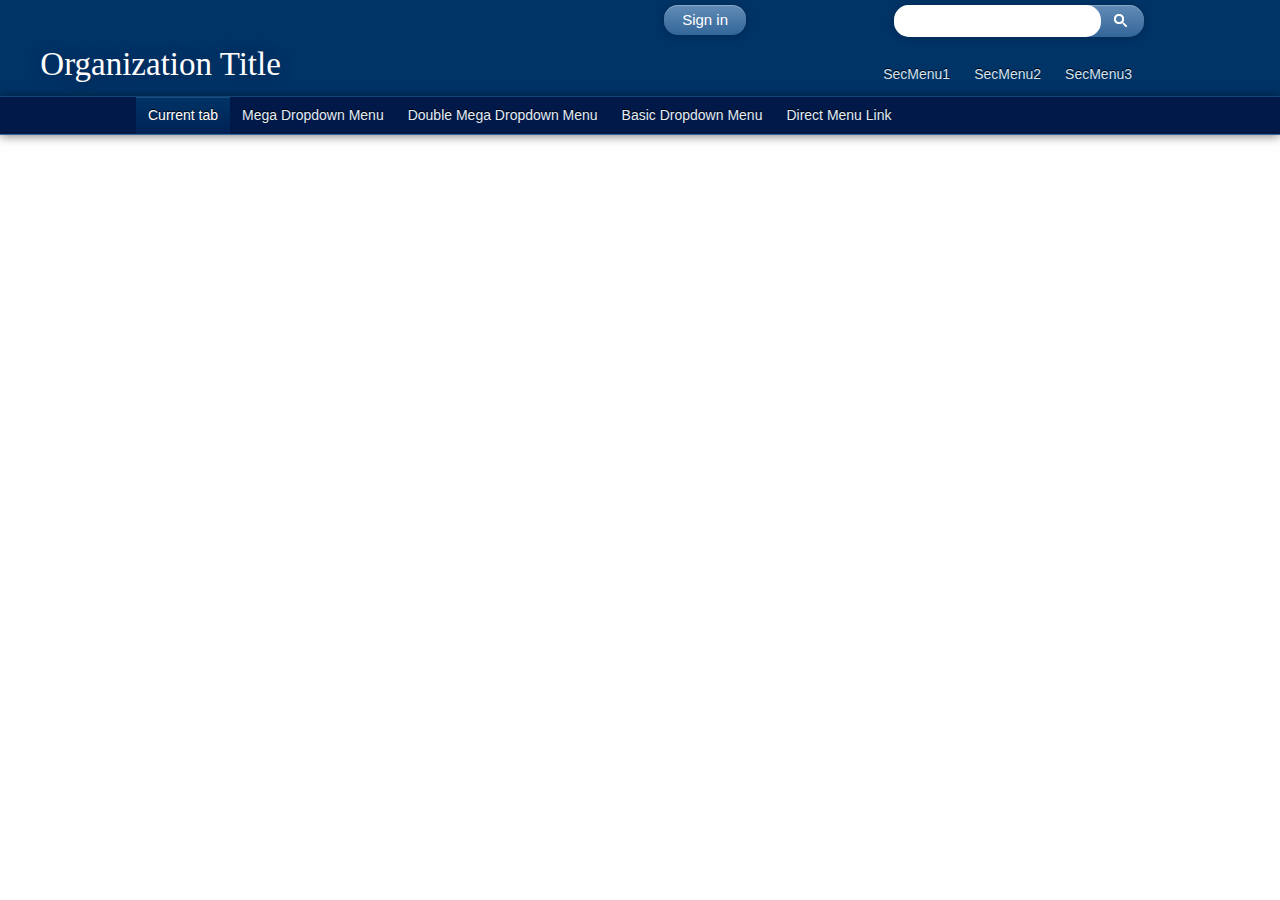
<file: header-all.html>
<!DOCTYPE html>
<!--[if lt IE 7]> <html lang="en" class="no-js oldie lt-ie9 lt-ie8 lt-ie7"><![endif]-->
<!--[if IE 7]>    <html lang="en" class="no-js oldie lt-ie9 lt-ie8"><![endif]-->
<!--[if IE 8]>    <html lang="en" class="no-js oldie lt-ie9"><![endif]-->
<!--[if gt IE 8]><!-->
<html lang="en" class="no-js">
  <!-- <![endif]-->
  <head>
    <meta charset="UTF-8">
    <meta http-equiv="X-UA-Compatible" content="IE=edge,chrome=1">
    <meta name="viewport" content="width=device-width, , initial-scale=1">
    <title>BYU Header</title>
    <!-- Place favicon.ico and apple-touch-icon.png in the root directory-->
    <link rel="shortcut icon" href="favicon.ico">
    <!-- Styles-->
    <link rel="stylesheet" href="//cloud.typography.com/75214/740862/css/fonts.css">
    <link rel="stylesheet" href="css/header-nav.css">
    <!-- Modernizr for SVG image fallbacks and script loading-->
    <!-- If you use your own Modernizr build, make sure it has SVG test and the Modernizr.load option.-->
    <script src="js/modernizr.js"></script>
    <script>
      // Use these settings to control the default scripts in the BYU template
      window.pageSettings = {
       jQueryURL:      "http://home.byu.edu/home/sites/default/files/global/js/jquery-1.9.1.min.js", // Use this default, or load jQuery from somewhere else
       jQueryVersion:  "1.9.1", // The jQuery version for fallback in case there's a problem loading jQuery
       additionalScripts: [], // Array of strings specifying URLs for additional scripts to load
       
       gcse_search:    true, // Use the Google Custom Search Engine for the site's search?
       gcse_search_id: '009932716493032633443:hlqjz33kfkc',  // Use this BYU GCSE id, or insert your own
       
       analytics_key:  'UA-XXXXX-X' // Insert your Google Analytics key
      }
    </script>
    <!-- Scripts loaded via script loader-->
    <script src="js/init.js"></script>
  </head>
  <body>
    <!--[if lt IE 7]>
    <p class="chromeframe">You are using an<strong>outdated</strong>browser. Please<a href="http://browsehappy.com/">upgrade your browser</a>or<a href="http://www.google.com/chromeframe/?redirect=true">activate Google Chrome Frame</a>to improve your experience.</p>
    <![endif]-->
    <header id="main-header" role="banner">
      <div id="header-top" class="wrapper">
        <div id="logo">
          <h2><a href="http://www.byu.edu/" class="byu">Brigham Young University</a></h2>
        </div>
        <!-- This should link to your organization's home page-->
        <h1><a id="site-name" href="#" title="Change this link to your organization's home page">Organization Title</a></h1><a href="http://home.byu.edu/home/cas" class="sign-in button">Sign in</a>
      </div>
    </header>
    <div id="search-menu">
      <div id="search-container" role="search">
        <!--
        The default search form, linking to BYU's search page. If a user does not have javascript enabled, they'll get this form.
        If they have javascript, this content will be replaced with Google's custom search (from the script at the bottom of the page).
        -->
        <form id="basic-search" action="http://home.byu.edu/home/search" role="form">
          <label for="search" class="visuallyhidden">Search</label>
          <input id="search" type="search" name="search">
          <input id="search-submit" type="submit" value="Search">
        </form>
        <!-- This container holds the Google custom search, if enabled-->
        <div class="gcse-wrapper">
          <gcse:search></gcse:search>
        </div>
      </div><a href="#primary-nav" class="menu-button">Menu</a>
    </div>
    <div id="content"></div>
    <div class="nav-container">
      <!-- Primary Nav-->
      <nav id="primary-nav" role="navigation">
        <ul>
          <li> <a href="#" class="single current">Current tab</a></li>
          <li><a href="">Mega Dropdown Menu</a>
            <div class="mega">
              <ul class="links">
                <li class="featured">
                  <ul>
                    <li><a href="">Featured Link 1</a></li>
                    <li><a href="">Featured Link 2</a></li>
                  </ul>
                </li>
                <li><a href="#">Menu item 1</a></li>
                <li><a href="#">Menu item 2</a>
                  <ul class="sublinks">
                    <li><a href="">Submenu item 1</a></li>
                    <li><a href="">Submenu item 2</a></li>
                    <li><a href="">Submenu item 3</a></li>
                  </ul>
                </li>
                <li><a href="">Menu item 3</a></li>
                <li><a href="">Menu item 4</a></li>
                <li><a href="">Menu item 5</a></li>
                <li><a href="">Menu item 6</a></li>
              </ul>
              <div class="highlight"><a href="#"><img src="images/menu/menu1.jpg" alt="Menu image 1"></a>
                <p><a href="#">Picture Link</a></p>
                <p>Text text text text text.</p>
              </div>
              <div class="highlight"><a href="#"><img src="images/menu/menu2.jpg" alt="Menu image 2"></a>
                <p><a href="#">Picture Link</a></p>
                <p>Text text text text text.</p>
              </div>
            </div>
          </li>
          <li><a href="">Double Mega Dropdown Menu</a>
            <div class="mega">
              <ul class="links double">
                <li class="featured">
                  <ul>
                    <li><a href="">Featured Link 1</a></li>
                    <li><a href="">Featured Link 2</a></li>
                  </ul>
                </li>
                <li class="left">
                  <ul>
                    <li><a href="#">Menu item 1</a></li>
                    <li><a href="#">Menu item 2</a>
                      <ul class="sublinks">
                        <li><a href="">Submenu item 1</a></li>
                        <li><a href="">Submenu item 2</a></li>
                        <li><a href="">Submenu item 3</a></li>
                        <li><a href="">Submenu item 4</a></li>
                        <li><a href="">Submenu item 5</a></li>
                      </ul>
                    </li>
                    <li><a href="">Menu item 3</a></li>
                    <li><a href="">Menu item 4</a></li>
                    <li><a href="">Menu item 5</a></li>
                    <li><a href="">Menu item 6</a></li>
                  </ul>
                </li>
                <li class="left">
                  <ul>
                    <li><a href="">Menu item 7</a></li>
                    <li><a href="">Menu item 8</a></li>
                    <li><a href="">Menu item 9</a></li>
                    <li><a href="">Menu item 10</a></li>
                    <li><a href="">Menu item 11</a></li>
                    <li><a href="">Menu item 12</a></li>
                  </ul>
                </li>
              </ul>
              <div class="highlight"><a href="#"><img src="images/menu/menu1.jpg" alt="Menu image 3"></a>
                <p><a href="#">Picture Link</a></p>
                <p>Text text text text text.</p>
              </div>
              <div class="highlight"><a href="#"><img src="images/menu/menu2.jpg" alt="Menu image 4"></a>
                <p><a href="#">Picture Link</a></p>
                <p>Text text text text text.</p>
              </div>
            </div>
          </li>
          <li><a href="">Basic Dropdown Menu</a>
            <div class="sub">
              <ul class="links">
                <li><a href="">Menu item 1</a></li>
                <li><a href="">Menu item 2</a></li>
                <li><a href="">Menu item 3</a></li>
                <li><a href="">Menu item 4</a></li>
              </ul>
            </div>
          </li>
          <li><a href="" class="single">Direct Menu Link</a></li>
        </ul>
      </nav>
      <!-- Secondary Nav-->
      <nav id="secondary-nav" role="navigation">
        <ul>
          <li><a href="#">SecMenu1</a>
            <ul class="sub">
              <li><a href="">Menu item 1</a></li>
              <li><a href="">Menu item 2</a></li>
              <li><a href="">Menu item 3</a></li>
              <li><a href="">Menu item 4</a></li>
            </ul>
          </li>
          <li><a href="#">SecMenu2</a>
            <ul class="sub">
              <li><a href="">Menu item 1</a></li>
              <li><a href="">Menu item 2</a></li>
              <li><a href="">Menu item 3</a></li>
              <li><a href="">Menu item 4</a></li>
            </ul>
          </li>
          <li><a href="#">SecMenu3</a>
            <ul class="sub">
              <li><a href="">Menu item 1</a></li>
              <li><a href="">Menu item 2</a></li>
              <li><a href="">Menu item 3</a></li>
              <li><a href="">Menu item 4</a></li>
            </ul>
          </li>
        </ul>
      </nav>
    </div>
    <script>
      /* Google Analytics: change UA-XXXXX-X to be your site's ID. */
      var _gaq=[['_setAccount', pageSettings.google_analytics_key],['_trackPageview']];
      (function(d,t){var g=d.createElement(t),s=d.getElementsByTagName(t)[0];
      g.src=('https:'==location.protocol?'//ssl':'//www')+'.google-analytics.com/ga.js';
      s.parentNode.insertBefore(g,s)}(document,'script'));
    </script>
  </body>
</html>
</file>
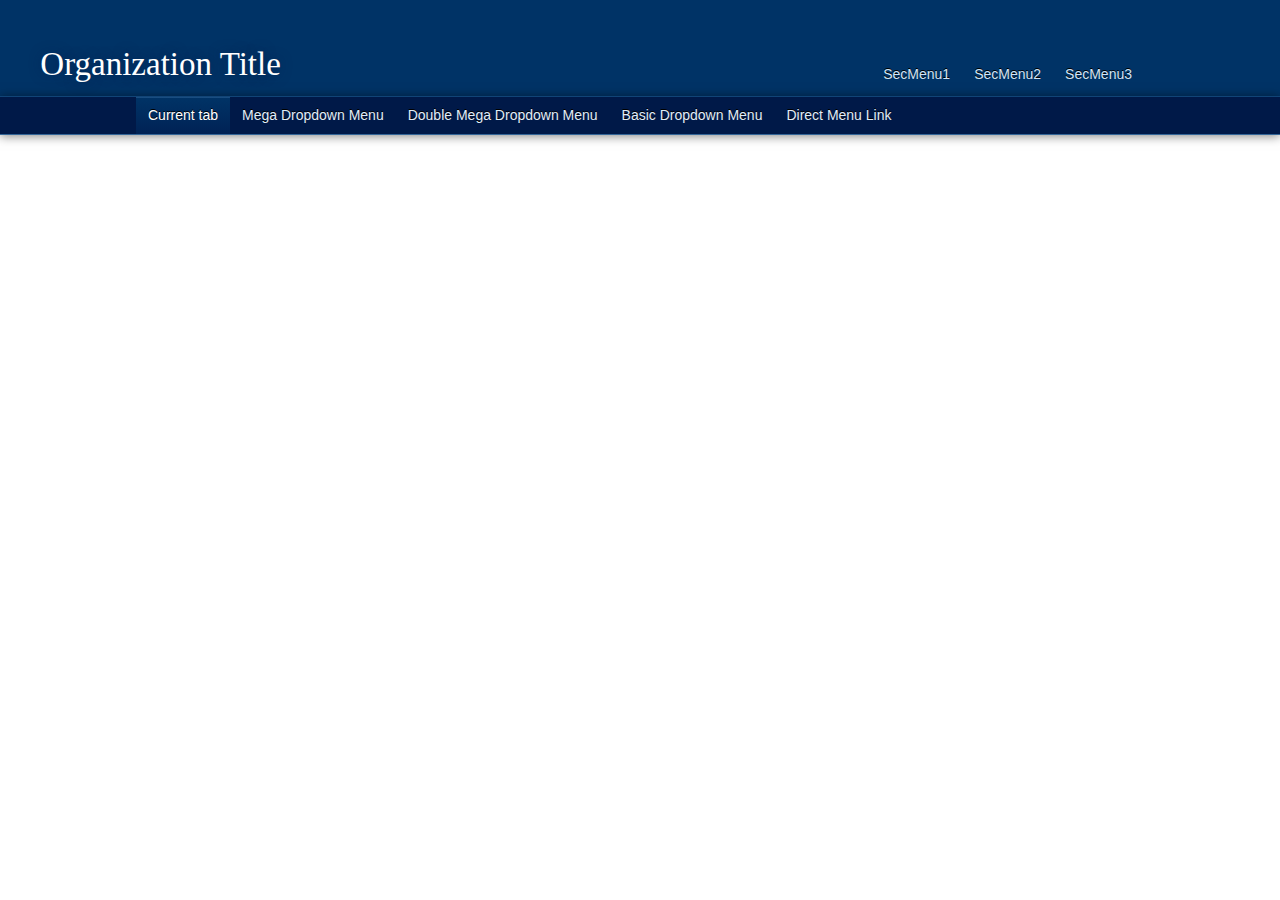
<file: header-nav.html>
<!DOCTYPE html>
<!--[if lt IE 7]> <html lang="en" class="no-js oldie lt-ie9 lt-ie8 lt-ie7"><![endif]-->
<!--[if IE 7]>    <html lang="en" class="no-js oldie lt-ie9 lt-ie8"><![endif]-->
<!--[if IE 8]>    <html lang="en" class="no-js oldie lt-ie9"><![endif]-->
<!--[if gt IE 8]><!-->
<html lang="en" class="no-js">
  <!-- <![endif]-->
  <head>
    <meta charset="UTF-8">
    <meta http-equiv="X-UA-Compatible" content="IE=edge,chrome=1">
    <meta name="viewport" content="width=device-width, , initial-scale=1">
    <title>BYU Header</title>
    <!-- Place favicon.ico and apple-touch-icon.png in the root directory-->
    <link rel="shortcut icon" href="favicon.ico">
    <!-- Styles-->
    <link rel="stylesheet" href="//cloud.typography.com/75214/740862/css/fonts.css">
    <link rel="stylesheet" href="css/header-nav.css">
    <!-- Modernizr for SVG image fallbacks and script loading-->
    <!-- If you use your own Modernizr build, make sure it has SVG test and the Modernizr.load option.-->
    <script src="js/modernizr.js"></script>
    <script>
      // Use these settings to control the default scripts in the BYU template
      window.pageSettings = {
       jQueryURL:      "http://home.byu.edu/home/sites/default/files/global/js/jquery-1.9.1.min.js", // Use this default, or load jQuery from somewhere else
       jQueryVersion:  "1.9.1", // The jQuery version for fallback in case there's a problem loading jQuery
       additionalScripts: [], // Array of strings specifying URLs for additional scripts to load
       analytics_key:  'UA-XXXXX-X' // Insert your Google Analytics key
      }
    </script>
    <!-- Scripts loaded via script loader-->
    <script src="js/init.js"></script>
  </head>
  <body>
    <!--[if lt IE 7]>
    <p class="chromeframe">You are using an<strong>outdated</strong>browser. Please<a href="http://browsehappy.com/">upgrade your browser</a>or<a href="http://www.google.com/chromeframe/?redirect=true">activate Google Chrome Frame</a>to improve your experience.</p>
    <![endif]-->
    <header id="main-header" role="banner">
      <div id="header-top" class="wrapper">
        <div id="logo">
          <h2><a href="http://www.byu.edu/" class="byu">Brigham Young University</a></h2>
        </div>
        <!-- This should link to your organization's home page-->
        <h1><a id="site-name" href="#" title="Change this link to your organization's home page">Organization Title</a></h1>
      </div>
    </header>
    <div id="search-menu"><a href="#primary-nav" class="menu-button">Menu</a></div>
    <div id="content"></div>
    <div class="nav-container">
      <!-- Primary Nav-->
      <nav id="primary-nav" role="navigation">
        <ul>
          <li> <a href="#" class="single current">Current tab</a></li>
          <li><a href="">Mega Dropdown Menu</a>
            <div class="mega">
              <ul class="links">
                <li class="featured">
                  <ul>
                    <li><a href="">Featured Link 1</a></li>
                    <li><a href="">Featured Link 2</a></li>
                  </ul>
                </li>
                <li><a href="#">Menu item 1</a></li>
                <li><a href="#">Menu item 2</a>
                  <ul class="sublinks">
                    <li><a href="">Submenu item 1</a></li>
                    <li><a href="">Submenu item 2</a></li>
                    <li><a href="">Submenu item 3</a></li>
                  </ul>
                </li>
                <li><a href="">Menu item 3</a></li>
                <li><a href="">Menu item 4</a></li>
                <li><a href="">Menu item 5</a></li>
                <li><a href="">Menu item 6</a></li>
              </ul>
              <div class="highlight"><a href="#"><img src="images/menu/menu1.jpg" alt="Menu image 1"></a>
                <p><a href="#">Picture Link</a></p>
                <p>Text text text text text.</p>
              </div>
              <div class="highlight"><a href="#"><img src="images/menu/menu2.jpg" alt="Menu image 2"></a>
                <p><a href="#">Picture Link</a></p>
                <p>Text text text text text.</p>
              </div>
            </div>
          </li>
          <li><a href="">Double Mega Dropdown Menu</a>
            <div class="mega">
              <ul class="links double">
                <li class="featured">
                  <ul>
                    <li><a href="">Featured Link 1</a></li>
                    <li><a href="">Featured Link 2</a></li>
                  </ul>
                </li>
                <li class="left">
                  <ul>
                    <li><a href="#">Menu item 1</a></li>
                    <li><a href="#">Menu item 2</a>
                      <ul class="sublinks">
                        <li><a href="">Submenu item 1</a></li>
                        <li><a href="">Submenu item 2</a></li>
                        <li><a href="">Submenu item 3</a></li>
                        <li><a href="">Submenu item 4</a></li>
                        <li><a href="">Submenu item 5</a></li>
                      </ul>
                    </li>
                    <li><a href="">Menu item 3</a></li>
                    <li><a href="">Menu item 4</a></li>
                    <li><a href="">Menu item 5</a></li>
                    <li><a href="">Menu item 6</a></li>
                  </ul>
                </li>
                <li class="left">
                  <ul>
                    <li><a href="">Menu item 7</a></li>
                    <li><a href="">Menu item 8</a></li>
                    <li><a href="">Menu item 9</a></li>
                    <li><a href="">Menu item 10</a></li>
                    <li><a href="">Menu item 11</a></li>
                    <li><a href="">Menu item 12</a></li>
                  </ul>
                </li>
              </ul>
              <div class="highlight"><a href="#"><img src="images/menu/menu1.jpg" alt="Menu image 3"></a>
                <p><a href="#">Picture Link</a></p>
                <p>Text text text text text.</p>
              </div>
              <div class="highlight"><a href="#"><img src="images/menu/menu2.jpg" alt="Menu image 4"></a>
                <p><a href="#">Picture Link</a></p>
                <p>Text text text text text.</p>
              </div>
            </div>
          </li>
          <li><a href="">Basic Dropdown Menu</a>
            <div class="sub">
              <ul class="links">
                <li><a href="">Menu item 1</a></li>
                <li><a href="">Menu item 2</a></li>
                <li><a href="">Menu item 3</a></li>
                <li><a href="">Menu item 4</a></li>
              </ul>
            </div>
          </li>
          <li><a href="" class="single">Direct Menu Link</a></li>
        </ul>
      </nav>
      <!-- Secondary Nav-->
      <nav id="secondary-nav" role="navigation">
        <ul>
          <li><a href="#">SecMenu1</a>
            <ul class="sub">
              <li><a href="">Menu item 1</a></li>
              <li><a href="">Menu item 2</a></li>
              <li><a href="">Menu item 3</a></li>
              <li><a href="">Menu item 4</a></li>
            </ul>
          </li>
          <li><a href="#">SecMenu2</a>
            <ul class="sub">
              <li><a href="">Menu item 1</a></li>
              <li><a href="">Menu item 2</a></li>
              <li><a href="">Menu item 3</a></li>
              <li><a href="">Menu item 4</a></li>
            </ul>
          </li>
          <li><a href="#">SecMenu3</a>
            <ul class="sub">
              <li><a href="">Menu item 1</a></li>
              <li><a href="">Menu item 2</a></li>
              <li><a href="">Menu item 3</a></li>
              <li><a href="">Menu item 4</a></li>
            </ul>
          </li>
        </ul>
      </nav>
    </div>
    <script>
      /* Google Analytics: change UA-XXXXX-X to be your site's ID. */
      var _gaq=[['_setAccount', pageSettings.google_analytics_key],['_trackPageview']];
      (function(d,t){var g=d.createElement(t),s=d.getElementsByTagName(t)[0];
      g.src=('https:'==location.protocol?'//ssl':'//www')+'.google-analytics.com/ga.js';
      s.parentNode.insertBefore(g,s)}(document,'script'));
    </script>
  </body>
</html>
</file>
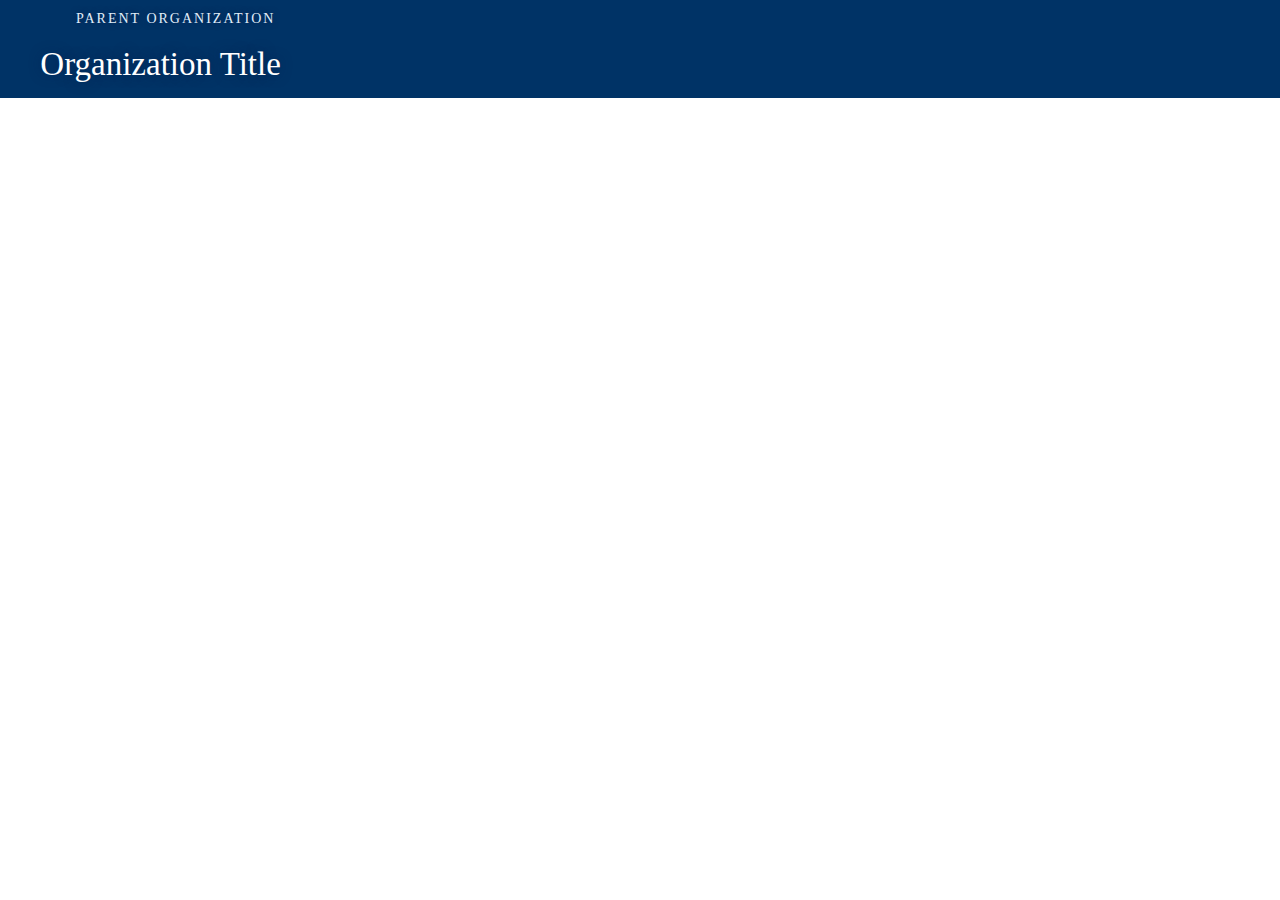
<file: header-org.html>
<!DOCTYPE html>
<!--[if lt IE 7]> <html lang="en" class="no-js oldie lt-ie9 lt-ie8 lt-ie7"><![endif]-->
<!--[if IE 7]>    <html lang="en" class="no-js oldie lt-ie9 lt-ie8"><![endif]-->
<!--[if IE 8]>    <html lang="en" class="no-js oldie lt-ie9"><![endif]-->
<!--[if gt IE 8]><!-->
<html lang="en" class="no-js">
  <!-- <![endif]-->
  <head>
    <meta charset="UTF-8">
    <meta http-equiv="X-UA-Compatible" content="IE=edge,chrome=1">
    <meta name="viewport" content="width=device-width, , initial-scale=1">
    <title>BYU Header</title>
    <!-- Place favicon.ico and apple-touch-icon.png in the root directory-->
    <link rel="shortcut icon" href="favicon.ico">
    <!-- Styles-->
    <link rel="stylesheet" href="//cloud.typography.com/75214/688502/css/fonts.css">
    <link rel="stylesheet" href="css/header.css">
    <!-- Modernizr for SVG image fallbacks. If you use your own build, make sure it has SVG test-->
    <script src="js/modernizr.js"></script>
  </head>
  <body>
    <!--[if lt IE 7]>
    <p class="chromeframe">You are using an<strong>outdated</strong>browser. Please<a href="http://browsehappy.com/">upgrade your browser</a>or<a href="http://www.google.com/chromeframe/?redirect=true">activate Google Chrome Frame</a>to improve your experience.</p>
    <![endif]-->
    <header id="main-header" role="banner">
      <div id="header-top" class="wrapper">
        <div id="logo">
          <h2><a href="#" class="byulink">Brigham Young University</a><a href="#" class="parentlink">Parent Organization</a></h2>
        </div>
        <!-- This should link to your organization's home page-->
        <h1><a id="site-name" href="#" title="Change this link to your organization's home page">Organization Title</a></h1>
      </div>
    </header>
  </body>
</html>
</file>
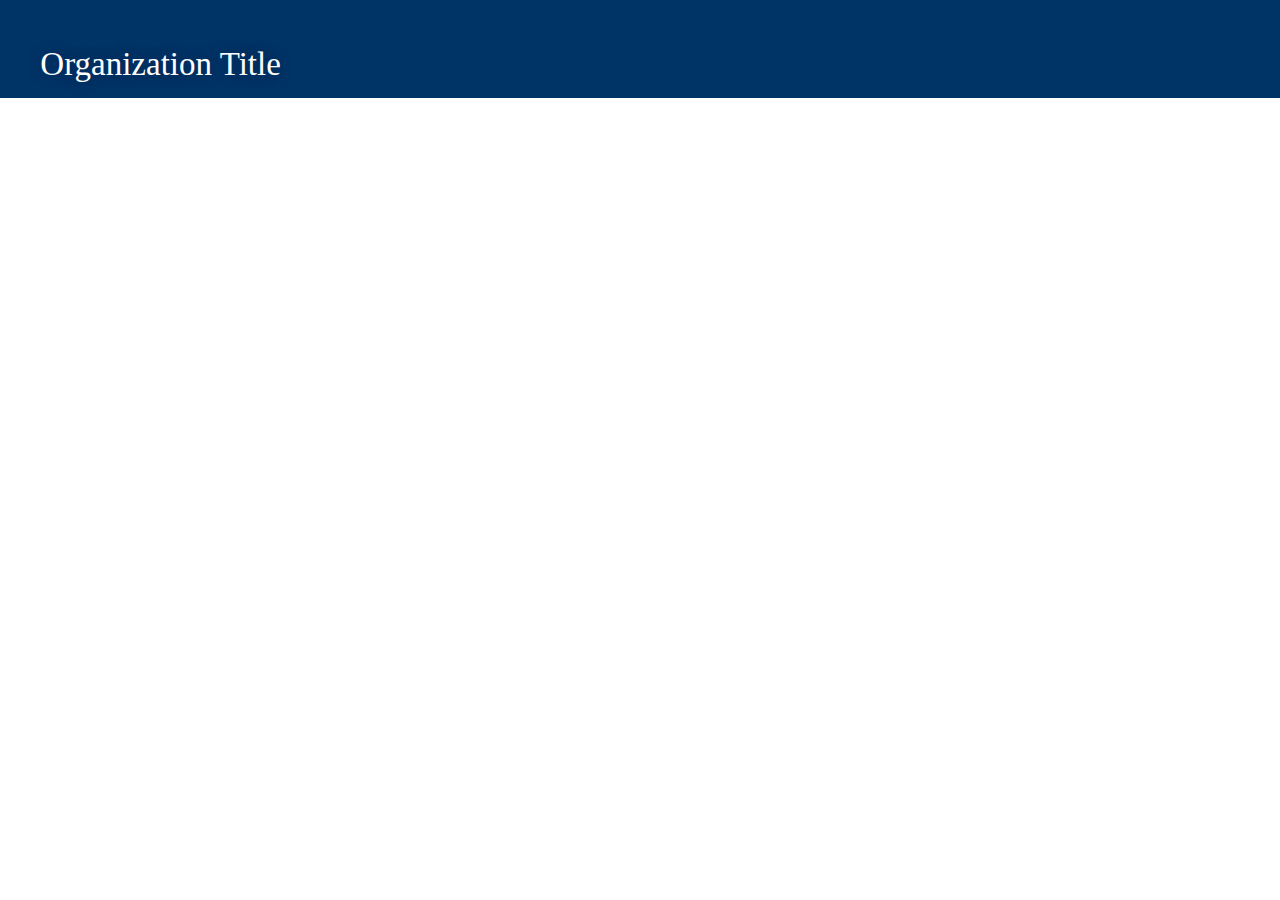
<file: header.html>
<!DOCTYPE html>
<!--[if lt IE 7]> <html lang="en" class="no-js oldie lt-ie9 lt-ie8 lt-ie7"><![endif]-->
<!--[if IE 7]>    <html lang="en" class="no-js oldie lt-ie9 lt-ie8"><![endif]-->
<!--[if IE 8]>    <html lang="en" class="no-js oldie lt-ie9"><![endif]-->
<!--[if gt IE 8]><!-->
<html lang="en" class="no-js">
  <!-- <![endif]-->
  <head>
    <meta charset="UTF-8">
    <meta http-equiv="X-UA-Compatible" content="IE=edge,chrome=1">
    <meta name="viewport" content="width=device-width, , initial-scale=1">
    <title>BYU Header</title>
    <!-- Place favicon.ico and apple-touch-icon.png in the root directory-->
    <link rel="shortcut icon" href="favicon.ico">
    <!-- Styles-->
    <link rel="stylesheet" href="//cloud.typography.com/75214/740862/css/fonts.css">
    <link rel="stylesheet" href="css/header.css">
    <!-- Modernizr for SVG image fallbacks. If you use your own build, make sure it has SVG test-->
    <script src="js/modernizr.js"></script>
  </head>
  <body>
    <!--[if lt IE 7]>
    <p class="chromeframe">You are using an<strong>outdated</strong>browser. Please<a href="http://browsehappy.com/">upgrade your browser</a>or<a href="http://www.google.com/chromeframe/?redirect=true">activate Google Chrome Frame</a>to improve your experience.</p>
    <![endif]-->
    <header id="main-header" role="banner">
      <div id="header-top" class="wrapper">
        <div id="logo">
          <h2><a href="http://www.byu.edu/" class="byu">Brigham Young University</a></h2>
        </div>
        <!-- This should link to your organization's home page-->
        <h1><a id="site-name" href="#" title="Change this link to your organization's home page">Organization Title</a></h1>
      </div>
    </header>
  </body>
</html>
</file>
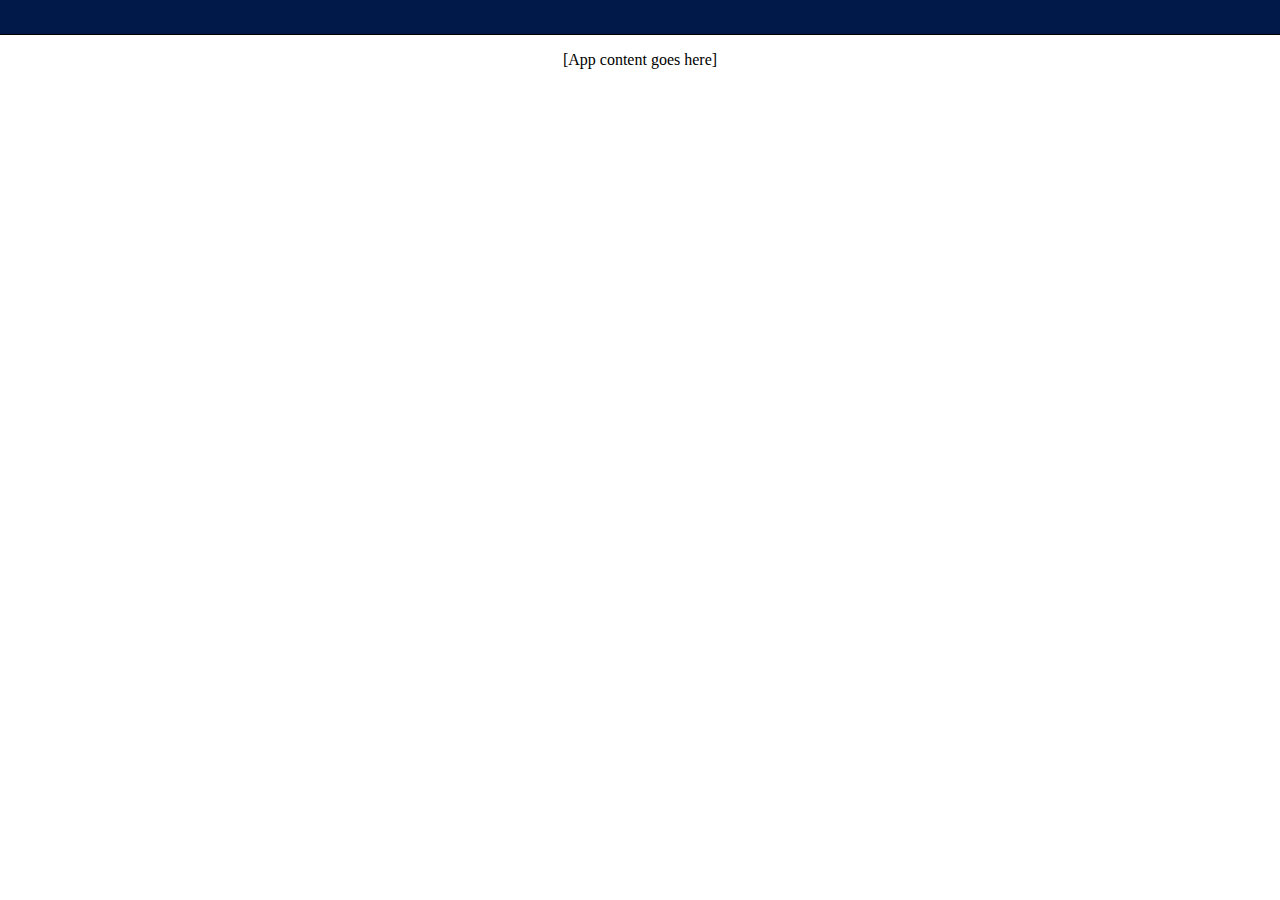
<file: pageheader1.html>
<!DOCTYPE html>
<!--[if lt IE 7]> <html lang="en" class="no-js oldie lt-ie9 lt-ie8 lt-ie7"><![endif]-->
<!--[if IE 7]>    <html lang="en" class="no-js oldie lt-ie9 lt-ie8"><![endif]-->
<!--[if IE 8]>    <html lang="en" class="no-js oldie lt-ie9"><![endif]-->
<!--[if gt IE 8]><!-->
<html lang="en" class="no-js">
  <!-- <![endif]-->
  <head>
    <meta charset="UTF-8">
    <meta http-equiv="X-UA-Compatible" content="IE=edge,chrome=1">
    <title>BYU - Page Header 1</title>
    <meta name="viewport" content="width=device-width, , initial-scale=1">
    <!-- Place favicon.ico and apple-touch-icon.png in the root directory-->
    <link rel="shortcut icon" href="favicon.ico">
    <!-- Incorporate these styles into your stylesheet.-->
    <link rel="stylesheet" href="css/byu-header-bar.css">
    <!-- Modernizr not required, but SVG support helpful.-->
    <script src="js/modernizr.js"></script>
  </head>
  <body>
    <!--[if lt IE 7]>
    <p class="chromeframe">You are using an<strong>outdated</strong>browser. Please<a href="http://browsehappy.com/">upgrade your browser</a>or<a href="http://www.google.com/chromeframe/?redirect=true">activate Google Chrome Frame</a>to improve your experience.</p>
    <![endif]-->
    <!-- BYU HEADER BAR-->
    <div id="byu-bar">
      <!-- BYU Logo-->
      <h2><a href="http://www.byu.edu/" class="byu">Brigham Young University</a></h2>
    </div>
    <!-- END BYU HEADER BAR-->
    <p style="text-align:center">[App content goes here]</p>
  </body>
</html>
</file>
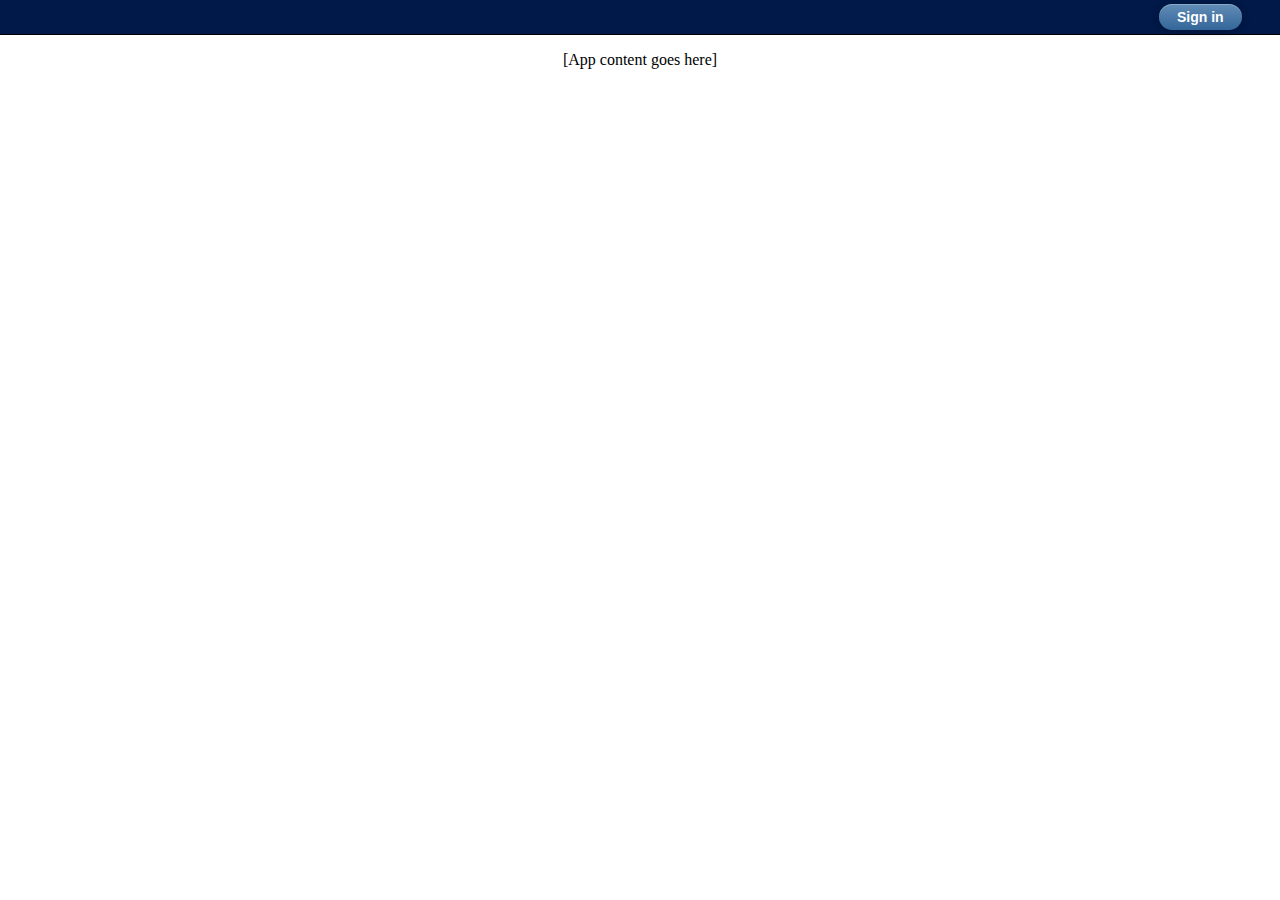
<file: pageheader2.html>
<!DOCTYPE html>
<!--[if lt IE 7]> <html lang="en" class="no-js oldie lt-ie9 lt-ie8 lt-ie7"><![endif]-->
<!--[if IE 7]>    <html lang="en" class="no-js oldie lt-ie9 lt-ie8"><![endif]-->
<!--[if IE 8]>    <html lang="en" class="no-js oldie lt-ie9"><![endif]-->
<!--[if gt IE 8]><!-->
<html lang="en" class="no-js">
  <!-- <![endif]-->
  <head>
    <meta charset="UTF-8">
    <meta http-equiv="X-UA-Compatible" content="IE=edge,chrome=1">
    <title>BYU - Page Header 2</title>
    <meta name="viewport" content="width=device-width, , initial-scale=1">
    <!-- Place favicon.ico and apple-touch-icon.png in the root directory-->
    <link rel="shortcut icon" href="favicon.ico">
    <!-- Incorporate these styles into your stylesheet.-->
    <link rel="stylesheet" href="css/byu-header-bar.css">
    <!-- Modernizr not required, but SVG support helpful.-->
    <script src="js/modernizr.js"></script>
  </head>
  <body>
    <!--[if lt IE 7]>
    <p class="chromeframe">You are using an<strong>outdated</strong>browser. Please<a href="http://browsehappy.com/">upgrade your browser</a>or<a href="http://www.google.com/chromeframe/?redirect=true">activate Google Chrome Frame</a>to improve your experience.</p>
    <![endif]-->
    <!-- BYU HEADER BAR-->
    <div id="byu-bar" class="button">
      <!-- BYU Logo-->
      <h2><a href="http://www.byu.edu/" class="byu">Brigham Young University</a></h2>
      <!-- Sign in Button --><a href="http://home.byu.edu/home/cas" class="sign-in">Sign in</a>
    </div>
    <!-- END BYU HEADER BAR-->
    <p style="text-align:center">[App content goes here]</p>
  </body>
</html>
</file>
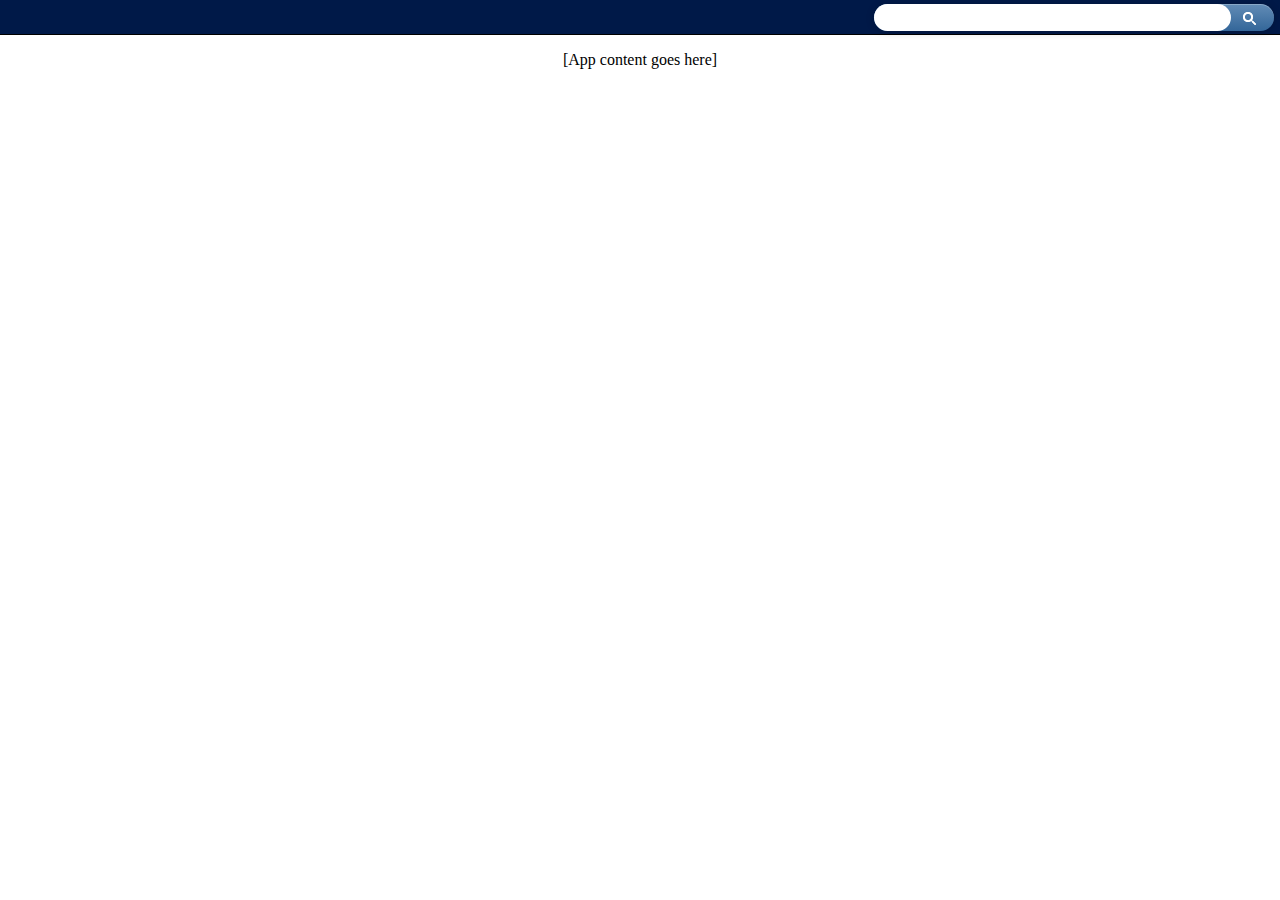
<file: pageheader3.html>
<!DOCTYPE html>
<!--[if lt IE 7]> <html lang="en" class="no-js oldie lt-ie9 lt-ie8 lt-ie7"><![endif]-->
<!--[if IE 7]>    <html lang="en" class="no-js oldie lt-ie9 lt-ie8"><![endif]-->
<!--[if IE 8]>    <html lang="en" class="no-js oldie lt-ie9"><![endif]-->
<!--[if gt IE 8]><!-->
<html lang="en" class="no-js">
  <!-- <![endif]-->
  <head>
    <meta charset="UTF-8">
    <meta http-equiv="X-UA-Compatible" content="IE=edge,chrome=1">
    <title>BYU - Page Header 3</title>
    <meta name="viewport" content="width=device-width, , initial-scale=1">
    <!-- Place favicon.ico and apple-touch-icon.png in the root directory-->
    <link rel="shortcut icon" href="favicon.ico">
    <!-- Incorporate these styles into your stylesheet.-->
    <link rel="stylesheet" href="css/byu-header-bar.css">
    <!-- Modernizr not required, but SVG support helpful.-->
    <script src="js/modernizr.js"></script>
  </head>
  <body>
    <!--[if lt IE 7]>
    <p class="chromeframe">You are using an<strong>outdated</strong>browser. Please<a href="http://browsehappy.com/">upgrade your browser</a>or<a href="http://www.google.com/chromeframe/?redirect=true">activate Google Chrome Frame</a>to improve your experience.</p>
    <![endif]-->
    <!-- BYU HEADER BAR-->
    <div id="byu-bar" class="search">
      <!-- BYU logo -->
      <h2><a href="http://www.byu.edu/" class="byu">Brigham Young University</a></h2>
      <!-- Basic search-->
      <div id="search-container" role="search">
        <form id="basic-search" action="http://home.byu.edu/home/search" role="form">
          <label for="search" class="visuallyhidden">Search</label>
          <input id="search" type="search" name="search">
          <input id="search-submit" type="submit" value="Search">
        </form>
      </div>
    </div>
    <!-- END BYU HEADER BAR-->
    <p style="text-align:center">[App content goes here]</p>
  </body>
</html>
</file>
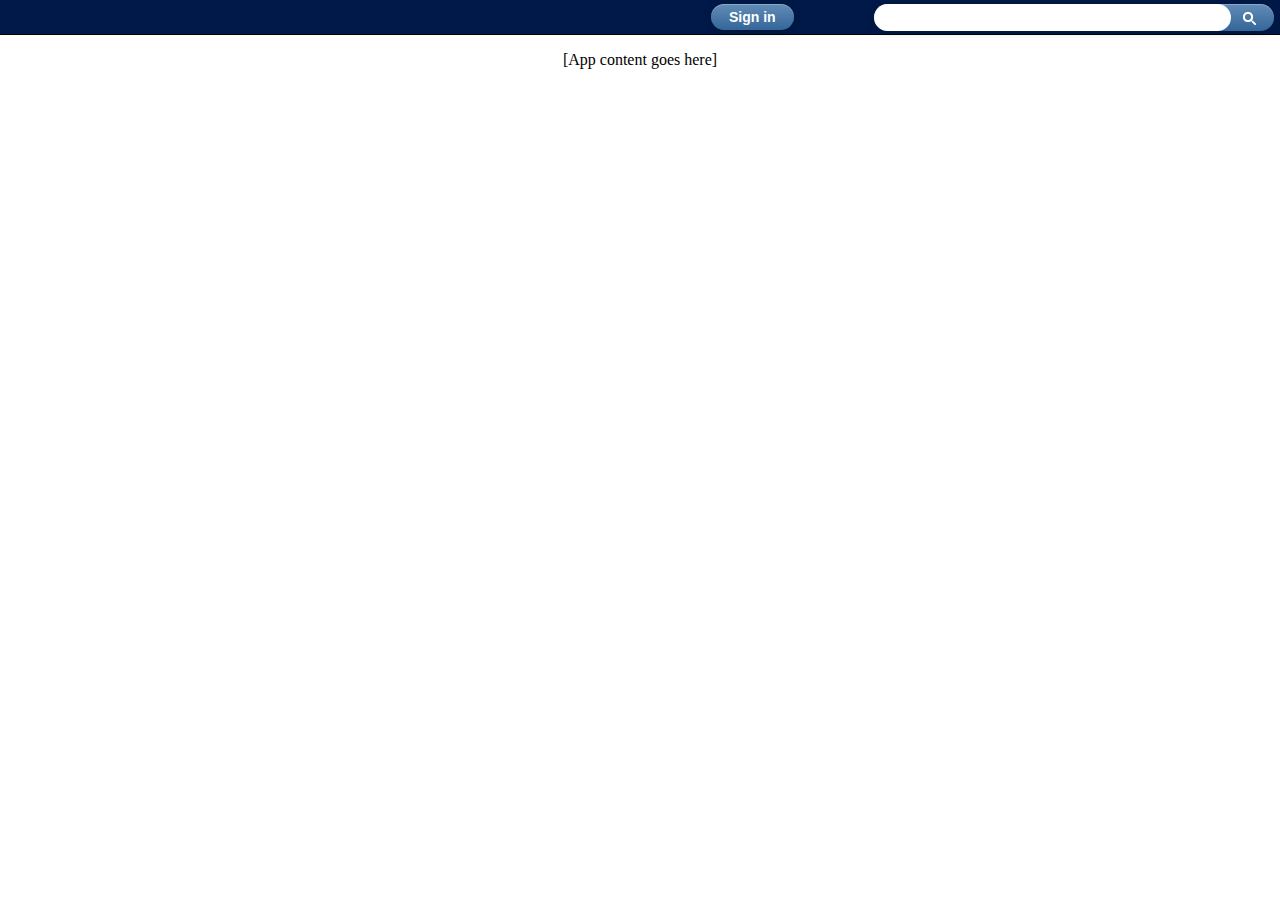
<file: pageheader4.html>
<!DOCTYPE html>
<!--[if lt IE 7]> <html lang="en" class="no-js oldie lt-ie9 lt-ie8 lt-ie7"><![endif]-->
<!--[if IE 7]>    <html lang="en" class="no-js oldie lt-ie9 lt-ie8"><![endif]-->
<!--[if IE 8]>    <html lang="en" class="no-js oldie lt-ie9"><![endif]-->
<!--[if gt IE 8]><!-->
<html lang="en" class="no-js">
  <!-- <![endif]-->
  <head>
    <meta charset="UTF-8">
    <meta http-equiv="X-UA-Compatible" content="IE=edge,chrome=1">
    <title>BYU - Page Header 4</title>
    <meta name="viewport" content="width=device-width, , initial-scale=1">
    <!-- Place favicon.ico and apple-touch-icon.png in the root directory-->
    <link rel="shortcut icon" href="favicon.ico">
    <!-- Incorporate these styles into your stylesheet.-->
    <link rel="stylesheet" href="css/byu-header-bar.css">
    <!-- Modernizr not required, but SVG support helpful.-->
    <script src="js/modernizr.js"></script>
  </head>
  <body>
    <!--[if lt IE 7]>
    <p class="chromeframe">You are using an<strong>outdated</strong>browser. Please<a href="http://browsehappy.com/">upgrade your browser</a>or<a href="http://www.google.com/chromeframe/?redirect=true">activate Google Chrome Frame</a>to improve your experience.</p>
    <![endif]-->
    <!-- BYU HEADER BAR-->
    <div id="byu-bar" class="button search">
      <!-- BYU logo -->
      <h2><a href="http://www.byu.edu/" class="byu">Brigham Young University</a></h2>
      <!-- Sign in Button --><a href="http://home.byu.edu/home/cas" class="sign-in">Sign in</a>
      <!-- Basic search-->
      <div id="search-container" role="search">
        <form id="basic-search" action="http://home.byu.edu/home/search" role="form">
          <label for="search" class="visuallyhidden">Search</label>
          <input id="search" type="search" name="search">
          <input id="search-submit" type="submit" value="Search">
        </form>
      </div>
    </div>
    <!-- END BYU HEADER BAR-->
    <p style="text-align:center">[App content goes here]</p>
  </body>
</html>
</file>
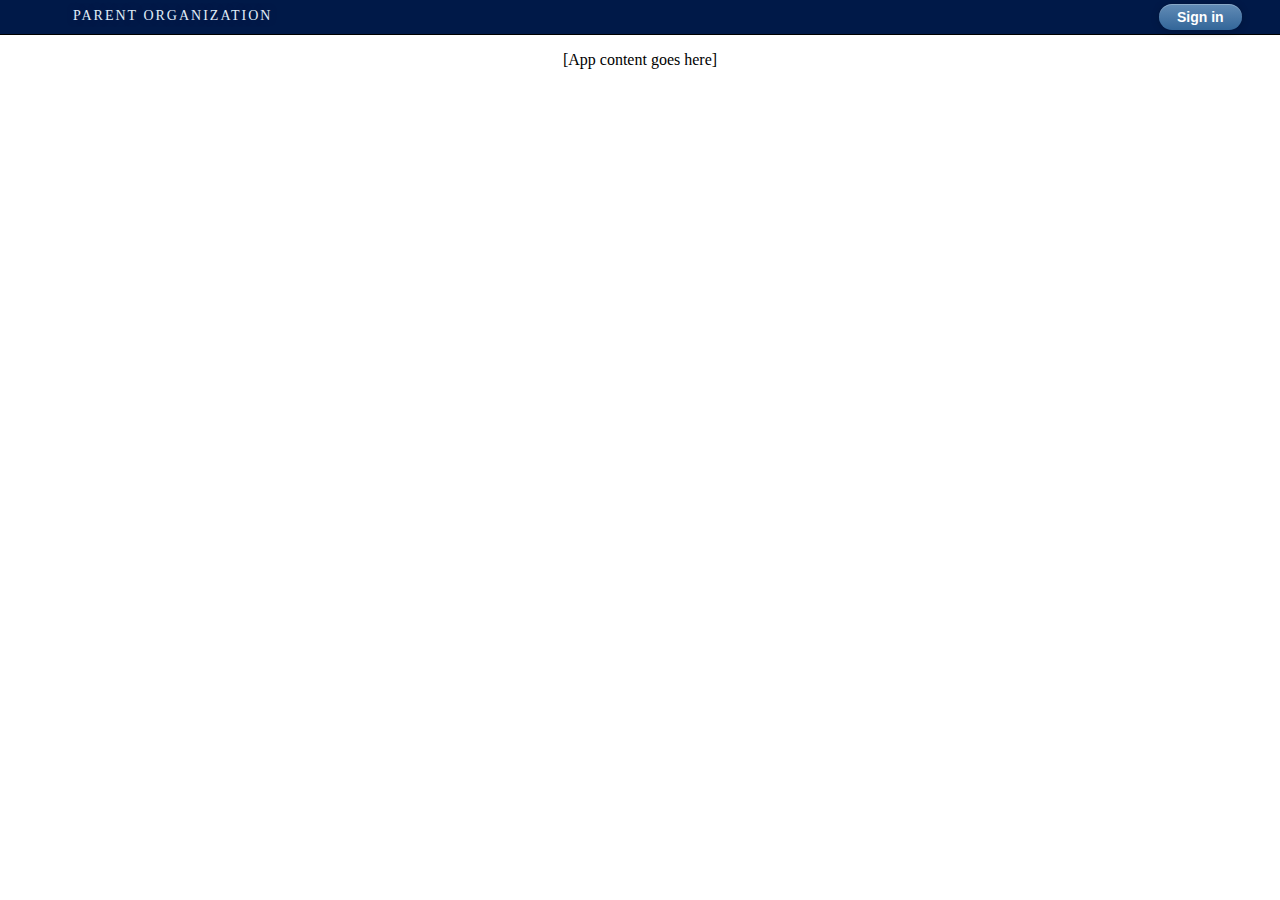
<file: pageheader5.html>
<!DOCTYPE html>
<!--[if lt IE 7]> <html lang="en" class="no-js oldie lt-ie9 lt-ie8 lt-ie7"><![endif]-->
<!--[if IE 7]>    <html lang="en" class="no-js oldie lt-ie9 lt-ie8"><![endif]-->
<!--[if IE 8]>    <html lang="en" class="no-js oldie lt-ie9"><![endif]-->
<!--[if gt IE 8]><!-->
<html lang="en" class="no-js">
  <!-- <![endif]-->
  <head>
    <meta charset="UTF-8">
    <meta http-equiv="X-UA-Compatible" content="IE=edge,chrome=1">
    <title>BYU - Page Header 5</title>
    <meta name="viewport" content="width=device-width, , initial-scale=1">
    <!-- Place favicon.ico and apple-touch-icon.png in the root directory-->
    <link rel="shortcut icon" href="favicon.ico">
    <!-- Leave this style sheet as is to enable Requiem (official BYU font)-->
    <link rel="stylesheet" href="//cloud.typography.com/75214/688502/css/fonts.css">
    <!-- Incorporate these styles into your stylesheet.-->
    <link rel="stylesheet" href="css/byu-header-bar.css">
    <!-- Modernizr not required, but SVG support helpful.-->
    <script src="js/modernizr.js"></script>
  </head>
  <body>
    <!--[if lt IE 7]>
    <p class="chromeframe">You are using an<strong>outdated</strong>browser. Please<a href="http://browsehappy.com/">upgrade your browser</a>or<a href="http://www.google.com/chromeframe/?redirect=true">activate Google Chrome Frame</a>to improve your experience.</p>
    <![endif]-->
    <!-- BYU HEADER BAR-->
    <div id="byu-bar" class="button">
      <!-- BYU Logo-->
      <h2><a href="#" class="byulink">Brigham Young University</a><a href="#" title="Parent Organization" class="parentlink">Parent Organization</a></h2>
      <!-- Sign in Button --><a href="http://home.byu.edu/home/cas" class="sign-in">Sign in</a>
    </div>
    <!-- END BYU HEADER BAR-->
    <p style="text-align:center">[App content goes here]</p>
  </body>
</html>
</file>
<file: css/byu-header-bar.css>
html, body { margin: 0; }

#byu-bar .sign-in { background-color: #628cb6; border: none; color: #fff; font-weight: bold; padding: 5px 18px; text-decoration: none; position: absolute; top: 4px; right: 3%; -moz-border-radius: 14px; -webkit-border-radius: 14px; border-radius: 14px; background: #4a79a7; background: -webkit-linear-gradient(top, #628cb6, #336699); background: -moz-linear-gradient(top, #628cb6, #336699); background: -ms-linear-gradient(top, #628cb6, #336699); background: -o-linear-gradient(top, #628cb6, #336699); background: linear-gradient(to bottom, #628cb6, #336699); -moz-box-shadow: 0 1px 0 rgba(255, 255, 255, 0.25) inset, 0 1px 8px rgba(0, 0, 0, 0.2); -webkit-box-shadow: 0 1px 0 rgba(255, 255, 255, 0.25) inset, 0 1px 8px rgba(0, 0, 0, 0.2); box-shadow: 0 1px 0 rgba(255, 255, 255, 0.25) inset, 0 1px 8px rgba(0, 0, 0, 0.2); -moz-transition: background-color 0.3s; -o-transition: background-color 0.3s; -webkit-transition: background-color 0.3s; transition: background-color 0.3s; }
#byu-bar .sign-in:hover, #byu-bar .sign-in:active { margin: -2px; background-color: #336699; border: 2px solid #abc8e4; cursor: pointer; border: none; margin: 0; -moz-border-radius: 16px; -webkit-border-radius: 16px; border-radius: 16px; background: #366797; background: -webkit-linear-gradient(top, #4a79a7, #225588); background: -moz-linear-gradient(top, #4a79a7, #225588); background: -ms-linear-gradient(top, #4a79a7, #225588); background: -o-linear-gradient(top, #4a79a7, #225588); background: linear-gradient(to bottom, #4a79a7, #225588); }
#byu-bar a.byulink { display: block; text-indent: -999em; overflow: hidden; background-repeat: no-repeat; text-align: left; direction: ltr; display: inline-block; height: 26px; width: 70px; background: transparent url("//home.byu.edu/home/sites/default/files/global/img/byu-logo-header.png") 0px 0px no-repeat; }
.svg #byu-bar a.byulink { background-image: url("//home.byu.edu/home/sites/default/files/global/img/byu-logo-header.svg"); }
#byu-bar a.byu { display: block; text-indent: -999em; overflow: hidden; background-repeat: no-repeat; text-align: left; direction: ltr; display: block; height: 30px; }
#byu-bar a.parentlink { font-weight: normal; text-shadow: 0 0 6px rgba(0, 25, 72, 0.65); text-decoration: none; text-transform: uppercase; font-size: 14px; display: inline-block; padding: 6px 8px 2px; color: #e0edf9; line-height: 1.2; vertical-align: top; }
#byu-bar a.parentlink:hover { color: #fff; }
#byu-bar #search-container { width: 300px; padding: 0; height: 32px; position: relative; -moz-border-radius: 15px; -webkit-border-radius: 15px; border-radius: 15px; background: #4a79a7; background: -webkit-linear-gradient(top, #628cb6, #336699); background: -moz-linear-gradient(top, #628cb6, #336699); background: -ms-linear-gradient(top, #628cb6, #336699); background: -o-linear-gradient(top, #628cb6, #336699); background: linear-gradient(to bottom, #628cb6, #336699); -moz-box-shadow: 0 1px 0 rgba(255, 255, 255, 0.25) inset, 0 1px 8px rgba(0, 0, 0, 0.2); -webkit-box-shadow: 0 1px 0 rgba(255, 255, 255, 0.25) inset, 0 1px 8px rgba(0, 0, 0, 0.2); box-shadow: 0 1px 0 rgba(255, 255, 255, 0.25) inset, 0 1px 8px rgba(0, 0, 0, 0.2); }
#byu-bar #search-container textarea:hover, #byu-bar #search-container input:hover, #byu-bar #search-container textarea:active, #byu-bar #search-container input:active, #byu-bar #search-container textarea:focus, #byu-bar #search-container input:focus { outline: 0px !important; -webkit-appearance: none; }
#byu-bar #basic-search { position: relative; padding-right: 77px; padding-left: 5px; padding-top: 4px; margin: 0; top: 0; left: 0; padding: 0; padding-right: 43px; -moz-box-sizing: border-box; -webkit-box-sizing: border-box; box-sizing: border-box; }
#byu-bar #basic-search label { color: #fff; }
#byu-bar #basic-search #search { margin-bottom: 0; vertical-align: top; -moz-border-radius: 15px; -webkit-border-radius: 15px; border-radius: 15px; padding: 5px 10px !important; border: 0 !important; font-size: 14px; display: block; width: 100%; }
#byu-bar #basic-search #search { border: 0 !important; padding: 6px 8px 6px 14px !important; background-position: 14px 50% !important; height: 32px; -moz-box-sizing: border-box; -webkit-box-sizing: border-box; box-sizing: border-box; -moz-box-shadow: none; -webkit-box-shadow: none; box-shadow: none; -moz-border-radius: 15px; -webkit-border-radius: 15px; border-radius: 15px; }
#byu-bar #basic-search #search::selection { border: 0; }
#byu-bar #search-submit { display: block; position: absolute; background: url(../img/search_box_icon.png) 8px 8px no-repeat; overflow: hidden; text-indent: -1000px; margin: 0; padding: 5px; padding-left: 0; width: 34px; top: 1px; right: 5px; border: none; color: #fff; font-weight: bold; text-decoration: none; }
#byu-bar #search-submit:active, #byu-bar #search-submit:hover { right: 7px; cursor: pointer; }

.visuallyhidden { border: 0; clip: rect(0 0 0 0); height: 1px; margin: -1px; overflow: hidden; padding: 0; position: absolute; width: 1px; }

#byu-bar { font-size: 14px; font-family: "Lucida Grande","Lucida Sans Unicode","Lucida Sans",Helvetica,Arial,sans-serif; width: 100%; padding: 2px 0; background-color: #001948; border-bottom: 1px solid black; min-width: 120px; height: 30px; white-space: nowrap; }
.svg #byu-bar { background-image: url("//home.byu.edu/home/sites/default/files/global//img/byu-header-bg.svg"); }
#byu-bar h2 { margin: 0; padding: 0; float: left; position: absolute; font-size: 1em; width: 100%; }
#byu-bar a.byu { background-image: url("//home.byu.edu/home/sites/default/files/global//img/byu-logo-header.png"); width: 70px; }
.svg #byu-bar a.byu { background-image: url("//home.byu.edu/home/sites/default/files/global//img/byu-logo-header.svg"); }
#byu-bar a.parentlink { font-family: "Requiem Text A", "Requiem Text B", "Palatino", Georgia, serif; width: 100%; white-space: nowrap; display: block; position: absolute; width: 100%; top: 0; left: 0; padding-left: 73px; padding-right: 6px; overflow: hidden; text-overflow: ellipsis; letter-spacing: 2px; -moz-box-sizing: border-box; -webkit-box-sizing: border-box; box-sizing: border-box; }
#byu-bar.button a.parentlink { padding-right: 110px; }
#byu-bar.search a.parentlink { padding-right: 40%; }
#byu-bar.search.button a.parentlink { width: 65%; padding-right: 100px; }
#byu-bar #search-container { height: 27px; position: absolute; top: 4px; right: 6px; width: 60%; min-width: 120px; max-width: 400px; }
#byu-bar #basic-search #search { height: 27px; }
#byu-bar #search-submit { top: 0; }
#byu-bar #search-submit:active, #byu-bar #search-submit:hover { right: 5px; }
#byu-bar.search .sign-in { margin-right: 35%; }
#byu-bar.button #search-container { width: 35%; }

@media all and (min-width: 400px) { #byu-bar a.byu { width: 350px; }
  #byu-bar #search-container { width: 75%; }
  #byu-bar.search a.byu, #byu-bar.button a.byu { width: 70px; } }
@media all and (min-width: 500px) { #byu-bar.button a.byu { width: 350px; }
  #byu-bar.search.button a.byu { width: 70px; } }
@media all and (min-width: 600px) { #byu-bar.search a.byu { width: 350px; }
  #byu-bar.search #search-container { width: 40%; }
  #byu-bar.search.button a.byu { width: 70px; }
  #byu-bar.search.button #search-container { width: 35%; } }
@media all and (min-width: 720px) { #byu-bar.search.button a.byu { width: 350px; } }

/*# sourceMappingURL=byu-header-bar.css.map */
</file>
<file: css/base.css>
/* Base.css
* The lowest common demoninator style definitions which all browsers will load. No CSS3.
*/
/*! normalize.css v2.1.1 | MIT License | git.io/normalize */
/* ========================================================================== HTML5 display definitions ========================================================================== */
/** Correct `block` display not defined in IE 8/9. */
article, aside, details, figcaption, figure, footer, header, hgroup, main, nav, section, summary { display: block; }

/** Correct `inline-block` display not defined in IE 8/9. */
audio, canvas, video { display: inline-block; }

/** Prevent modern browsers from displaying `audio` without controls. Remove excess height in iOS 5 devices. */
audio:not([controls]) { display: none; height: 0; }

/** Address styling not present in IE 8/9. */
[hidden] { display: none; }

/* ========================================================================== Base ========================================================================== */
/** 1. Prevent system color scheme's background color being used in Firefox, IE, and Opera. 2. Prevent system color scheme's text color being used in Firefox, IE, and Opera. 3. Set default font family to sans-serif. 4. Prevent iOS text size adjust after orientation change, without disabling user zoom. */
html { background: #fff; /* 1 */ color: #000; /* 2 */ font-family: sans-serif; /* 3 */ -ms-text-size-adjust: 100%; /* 4 */ -webkit-text-size-adjust: 100%; /* 4 */ }

/** Remove default margin. */
body { margin: 0; }

/* ========================================================================== Links ========================================================================== */
/** Address `outline` inconsistency between Chrome and other browsers. */
a:focus { outline: thin dotted; }

/** Improve readability when focused and also mouse hovered in all browsers. */
a:active, a:hover { outline: 0; }

/* ========================================================================== Typography ========================================================================== */
/** Address variable `h1` font-size and margin within `section` and `article` contexts in Firefox 4+, Safari 5, and Chrome. */
h1 { font-size: 2em; margin: 0.67em 0; }

/** Address styling not present in IE 8/9, Safari 5, and Chrome. */
abbr[title] { border-bottom: 1px dotted; }

/** Address style set to `bolder` in Firefox 4+, Safari 5, and Chrome. */
b, strong { font-weight: bold; }

/** Address styling not present in Safari 5 and Chrome. */
dfn { font-style: italic; }

/** Address differences between Firefox and other browsers. */
hr { -moz-box-sizing: content-box; box-sizing: content-box; height: 0; }

/** Address styling not present in IE 8/9. */
mark { background: #ff0; color: #000; }

/** Correct font family set oddly in Safari 5 and Chrome. */
code, kbd, pre, samp { font-family: monospace, serif; font-size: 1em; }

/** Improve readability of pre-formatted text in all browsers. */
pre { white-space: pre-wrap; }

/** Set consistent quote types. */
q { quotes: "\201C" "\201D" "\2018" "\2019"; }

/** Address inconsistent and variable font size in all browsers. */
small { font-size: 80%; }

/** Prevent `sub` and `sup` affecting `line-height` in all browsers. */
sub, sup { font-size: 75%; line-height: 0; position: relative; vertical-align: baseline; }

sup { top: -0.5em; }

sub { bottom: -0.25em; }

/* ========================================================================== Embedded content ========================================================================== */
/** Remove border when inside `a` element in IE 8/9. */
img { border: 0; }

/** Correct overflow displayed oddly in IE 9. */
svg:not(:root) { overflow: hidden; }

/* ========================================================================== Figures ========================================================================== */
/** Address margin not present in IE 8/9 and Safari 5. */
figure { margin: 0; }

/* ========================================================================== Forms ========================================================================== */
/** Define consistent border, margin, and padding. */
fieldset { border: 1px solid #c0c0c0; margin: 0 2px; padding: 0.35em 0.625em 0.75em; }

/** 1. Correct `color` not being inherited in IE 8/9. 2. Remove padding so people aren't caught out if they zero out fieldsets. */
legend { border: 0; /* 1 */ padding: 0; /* 2 */ }

/** 1. Correct font family not being inherited in all browsers. 2. Correct font size not being inherited in all browsers. 3. Address margins set differently in Firefox 4+, Safari 5, and Chrome. */
button, input, select, textarea { font-family: inherit; /* 1 */ font-size: 100%; /* 2 */ margin: 0; /* 3 */ }

/** Address Firefox 4+ setting `line-height` on `input` using `!important` in the UA stylesheet. */
button, input { line-height: normal; }

/** Address inconsistent `text-transform` inheritance for `button` and `select`. All other form control elements do not inherit `text-transform` values. Correct `button` style inheritance in Chrome, Safari 5+, and IE 8+. Correct `select` style inheritance in Firefox 4+ and Opera. */
button, select { text-transform: none; }

/** 1. Avoid the WebKit bug in Android 4.0.* where (2) destroys native `audio` and `video` controls. 2. Correct inability to style clickable `input` types in iOS. 3. Improve usability and consistency of cursor style between image-type `input` and others. */
button, html input[type="button"], input[type="reset"], input[type="submit"] { -webkit-appearance: button; /* 2 */ cursor: pointer; /* 3 */ }

/** Re-set default cursor for disabled elements. */
button[disabled], html input[disabled] { cursor: default; }

/** 1. Address box sizing set to `content-box` in IE 8/9. 2. Remove excess padding in IE 8/9. */
input[type="checkbox"], input[type="radio"] { box-sizing: border-box; /* 1 */ padding: 0; /* 2 */ }

/** 1. Address `appearance` set to `searchfield` in Safari 5 and Chrome. 2. Address `box-sizing` set to `border-box` in Safari 5 and Chrome (include `-moz` to future-proof). */
input[type="search"] { -webkit-appearance: textfield; /* 1 */ -moz-box-sizing: content-box; -webkit-box-sizing: content-box; /* 2 */ box-sizing: content-box; }

/** Remove inner padding and search cancel button in Safari 5 and Chrome on OS X. */
input[type="search"]::-webkit-search-cancel-button, input[type="search"]::-webkit-search-decoration { -webkit-appearance: none; }

/** Remove inner padding and border in Firefox 4+. */
button::-moz-focus-inner, input::-moz-focus-inner { border: 0; padding: 0; }

/** 1. Remove default vertical scrollbar in IE 8/9. 2. Improve readability and alignment in all browsers. */
textarea { overflow: auto; /* 1 */ vertical-align: top; /* 2 */ }

/* ========================================================================== Tables ========================================================================== */
/** Remove most spacing between table cells. */
table { border-collapse: collapse; border-spacing: 0; }

/* HTML5 Boilerplate  What follows is the result of much research on cross-browser styling. Credit left inline and big thanks to Nicolas Gallagher, Jonathan Neal, Kroc Camen, and the H5BP dev community and team. */
/* ========================================================================== Base styles: opinionated defaults ========================================================================== */
html, button, input, select, textarea { color: #222; }

body { font-size: 1em; line-height: 1.4; }

/* Remove text-shadow in selection highlight: h5bp.com/i These selection rule sets have to be separate. Customize the background color to match your design. */
::-moz-selection { background: #b3d4fc; text-shadow: none; }

::selection { background: #b3d4fc; text-shadow: none; }

/* A better looking default horizontal rule */
hr { display: block; height: 1px; border: 0; border-top: 1px solid #ccc; margin: 1em 0; padding: 0; }

/* Remove the gap between images and the bottom of their containers: h5bp.com/i/440 */
img { vertical-align: middle; }

/* Remove default fieldset styles. */
fieldset { border: 0; margin: 0; padding: 0; }

/* Allow only vertical resizing of textareas. */
textarea { resize: vertical; }

/* ========================================================================== Chrome Frame prompt ========================================================================== */
.chromeframe { margin: 0.2em 0; background: #ccc; color: #000; padding: 0.2em 0; }

/* ========================================================================== Author's custom styles ========================================================================== */
/* ========================================================================== Helper classes ========================================================================== */
/* Image replacement */
.ir { background-color: transparent; border: 0; overflow: hidden; /* IE 6/7 fallback */ *text-indent: -9999px; }

.ir:before { content: ""; display: block; width: 0; height: 150%; }

/* Hide from both screenreaders and browsers: h5bp.com/u */
.hidden { display: none !important; visibility: hidden; }

/* Hide only visually, but have it available for screenreaders: h5bp.com/v */
.visuallyhidden { border: 0; clip: rect(0 0 0 0); height: 1px; margin: -1px; overflow: hidden; padding: 0; position: absolute; width: 1px; }

/* Extends the .visuallyhidden class to allow the element to be focusable when navigated to via the keyboard: h5bp.com/p */
.visuallyhidden.focusable:active, .visuallyhidden.focusable:focus { clip: auto; height: auto; margin: 0; overflow: visible; position: static; width: auto; }

/* Hide visually and from screenreaders, but maintain layout */
.invisible { visibility: hidden; }

/* Clearfix: contain floats  For modern browsers 1. The space content is one way to avoid an Opera bug when the `contenteditable` attribute is included anywhere else in the document. Otherwise it causes space to appear at the top and bottom of elements that receive the `clearfix` class. 2. The use of `table` rather than `block` is only necessary if using `:before` to contain the top-margins of child elements. */
.clearfix:before, .clearfix:after { content: " "; /* 1 */ display: table; /* 2 */ }

.clearfix:after { clear: both; }

/* For IE 6/7 only Include this rule to trigger hasLayout and contain floats. */
.clearfix { *zoom: 1; }

/** Prettify **/
.com { color: #93a1a1; }

.lit { color: #195f91; }

.pun, .opn, .clo { color: #93a1a1; }

.fun { color: #dc322f; }

.str, .atv { color: #D14; }

.kwd, .prettyprint .tag { color: #1e347b; }

.typ, .atn, .dec, .var { color: teal; }

.pln { color: #48484c; }

.prettyprint { padding: 8px; background-color: #f7f7f9; border: 1px solid #e1e1e8; }

.prettyprint.linenums { -webkit-box-shadow: inset 40px 0 0 #fbfbfc, inset 41px 0 0 #ececf0; -moz-box-shadow: inset 40px 0 0 #fbfbfc, inset 41px 0 0 #ececf0; box-shadow: inset 40px 0 0 #fbfbfc, inset 41px 0 0 #ececf0; }

/* Specify class=linenums on a pre to get line numbering */
ol.linenums { margin: 0 0 0 33px; /* IE indents via margin-left */ }

ol.linenums li { padding-left: 12px; color: #bebec5; line-height: 20px; text-shadow: 0 1px 0 #fff; }

/*** Base tags ***/
html, body { width: 100%; overflow-x: hidden; }

body em { font-style: italic; }

body strong { font-weight: bold; }

body, select, input, textarea { color: #444444; }

p a { text-decoration: underline; }

/* Blockquotes */
blockquote { margin: 1.5em 10px; padding: .5em 10px; color: #333; margin: 25px 20px 25px 0; padding: 3px 25px; position: relative; }

blockquote:before { color: #bbb; content: "\201C"; font-size: 3em; line-height: .1em; vertical-align: -.4em; display: block; position: absolute; top: 15px; left: 1px; }

blockquote:after { color: #bbb; content: "\201D"; font-size: 3em; line-height: .1em; vertical-align: -.45em; }

blockquote :first-child { display: inline; }

/* Links */
a, a:link { color: #336699; text-decoration: none; }

a:hover { color: #002255; text-decoration: underline; }

a:active { color: #c00; }

a:visited { color: #539; }

/* Images */
img { max-width: 100%; }

/* Tables */
table { border-collapse: collapse; border-spacing: 0; margin: 0 0 9px; }

table, td, th { border: 1px solid #ddd; }

td, th { padding: .125em .5em; text-align: left; vertical-align: top; }

td { border-left: 1px dotted #eee; border-right: 1px dotted #eee; }

th { background: #f9f9f9; border-right: 1px solid #e9e9e9; border-left: 1px solid #e9e9e9; }

table caption { color: #888; text-align: left; margin: .15em .25em; font-style: italic; }

tfoot { font-weight: bold; }
tfoot td { color: #666; border-top-color: #666; }

td, td img { vertical-align: top; }

/* Lists */
ol { list-style-type: decimal; margin-left: 2em; }
ol ol { list-style-type: lower-alpha; }
ol ol ol { list-style-type: lower-roman; }
ol ol ol ol { list-style-type: decimal; }
ol ol ol ol ol { list-style-type: lower-alpha; }
ol ol ol ol ol ol { list-style-type: lower-roman; }

ul { list-style-type: disc; margin-left: 2em; }
ul ul { list-style-type: circle; }
ul ul ul { list-style-type: disc; }
ul ul ul ul { list-style-type: circle; }
ul ul ul ul ul { list-style-type: disc; }
ul ul ul ul ul ul { list-style-type: circle; }

ul ul { margin-top: .25em; margin-bottom: .25em; }

nav ul, nav ul ul { list-style: none; }

nav ul, nav li { margin: 0; }

dt { font-weight: bold; }

dd { padding: 0 0 0.75em 1em; }

dl, menu, ol, ul { padding: 0; }

/*** Type ***/
/* Make this the same color as the bottom footer */
html { background-color: #dddddd; }

body { background-color: #fff; }

body, button, input, select, textarea { color: #444; font-family: "Thonburi", "DroidSans", "Droid Sans", "sans-serif", "Lucida Grande", "Lucida Sans Unicode", "Lucida Sans", Helvetica, Arial, sans-serif; font-size: 13px; line-height: 18px; -webkit-text-size-adjust: 100%; }

h1, h2, h3, h4, h5, h6 { font-family: "Palatino", "DroidSerif", "Droid Serif", Georgia, serif; margin: 10px 0; line-height: 1.2; }

h2, h3, h4, h5, h6 { color: #444; }

h1 { font-size: 2em; margin: 20px 0 10px; line-height: 1.1; }

h2 { font-size: 1.65em; margin: 15px 0 10px; line-height: 1.1; }

h3 { font-size: 1.25em; }

h4 { font-size: 1.1em; }

h5 { font-size: 1em; }

h6 { font-size: .9em; }

p, pre { margin: 10px 0; }

code { color: #d14; }

a { -moz-transition: background 0.1s ease; -o-transition: background 0.1s ease; -webkit-transition: background 0.1s ease; transition: background 0.1s ease; }

/** Positioning **/
#main-header, #search-menu, #content, #page-footer, .nav-container { position: relative; }

/*** Header ***/
#main-header { background-color: #003366; border-bottom: 1px solid #003366; }

#header-top { position: relative; }
#header-top h1 { font-size: 2.2em; margin: 0 5% .25em; }
#header-top h1 a { color: #fff; }
#header-top a.sign-in { position: absolute; top: .35em; right: 5%; }

#logo, #byu-bar { padding: .35em 0 .45em; }
#logo a.byu, #logo a.byulink, #byu-bar a.byu, #byu-bar a.byulink { display: block; text-indent: -999em; overflow: hidden; background-repeat: no-repeat; text-align: left; direction: ltr; display: inline-block; height: 26px; width: 70px; background: transparent url("//home.byu.edu/home/sites/default/files/global/img/byu-logo-header.png") 0px 0px no-repeat; }
.svg #logo a.byu, .svg #logo a.byulink, .svg #byu-bar a.byu, .svg #byu-bar a.byulink { background-image: url("//home.byu.edu/home/sites/default/files/global/img/byu-logo-header.svg"); }
#logo a.parentlink, #byu-bar a.parentlink { text-transform: uppercase; font-size: 14px; display: inline-block; padding: 6px 3px 2px; color: #e0edf9; line-height: 1.2; letter-spacing: 2px; vertical-align: top; }
#logo h2, #byu-bar h2 { margin: 0; margin-right: 100px; line-height: 26px; }
#logo a, #byu-bar a { display: block; }

a.mybyu, a.sign-in, .open #search-button, #search-submit, .search-submit, .gcse-wrapper input.gsc-search-button { background-color: #628cb6; border: none; color: #fff; font-weight: bold; padding: 5px 18px; text-decoration: none; -moz-border-radius: 14px; -webkit-border-radius: 14px; border-radius: 14px; }
a.mybyu:hover, a.mybyu:active, a.sign-in:hover, a.sign-in:active, .open #search-button:hover, .open #search-button:active, #search-submit:hover, #search-submit:active, .search-submit:hover, .search-submit:active, .gcse-wrapper input.gsc-search-button:hover, .gcse-wrapper input.gsc-search-button:active { margin: -2px; background-color: #336699; border: 2px solid #abc8e4; cursor: pointer; -moz-border-radius: 16px; -webkit-border-radius: 16px; border-radius: 16px; }

.menu-button { display: none; }

/*** Search ***/
/* Search box styling for mobile */
#search-menu { width: 100%; position: relative; display: block; background-color: #001948; border-top: 1px solid #114477; border-bottom: 1px solid #114477; height: 36px; padding-top: 1px; padding-bottom: 4px; }

#search-container textarea:hover, #search-container input:hover, #search-container textarea:active, #search-container input:active, #search-container textarea:focus, #search-container input:focus { outline: 0px !important; -webkit-appearance: none; }
#search-container #basic-search { position: relative; padding-right: 77px; padding-left: 5px; }
#search-container #basic-search label { color: #fff; }
#search-container #search-submit { background-image: url(../img/search_box_icon.png); background-position: 50% 50%; background-repeat: no-repeat; overflow: hidden; text-indent: -1000px; padding: 5px; display: block; width: 50px; position: absolute; top: 0px; right: 5px; }
#search-container #search-submit:hover, #search-container #search-submit:active { right: 7px; }
#search-container #basic-search #search, #search-container input.gsc-input { margin-bottom: 0; vertical-align: top; -moz-border-radius: 15px; -webkit-border-radius: 15px; border-radius: 15px; padding: 5px 10px !important; border: 0 !important; font-size: 13px; display: block; width: 100%; }

/*** Navigation ***/
.nav-container a { font-size: 14px; padding: .5em 0; display: block; font-weight: bold; padding-left: 5%; padding-right: 5%; }
.nav-container a:hover, .nav-container a:active { background-color: #eeebe9; color: #001948; }
.nav-container .mega a, .nav-container .sub a, .nav-container .sublinks a { font-weight: normal; padding-left: 10%; }
.nav-container .featured, .nav-container .highlight { display: none; }
.nav-container .sublinks { list-style: none; font-size: 13px; }
.nav-container .sublinks a { padding-left: 15%; }

#primary-nav, #secondary-nav { border-top: 1px solid #ddd; padding: 10px 0; }

/* Sidebar nav */
nav.sidebar { display: none; }

.sidebar-navigation nav.sidebar { border-top: 1px solid #ddd; display: block; padding-top: .5em; margin-top: 1em; }
.sidebar-navigation nav.sidebar a { padding: .2em 0; display: block; color: #003366; }
.sidebar-navigation nav.sidebar a:hover { text-decoration: underline; background-color: #eeebe9; color: #001948; }
.sidebar-navigation nav.sidebar .current a { color: #666; }
.sidebar-navigation nav.sidebar .current a:hover { text-decoration: none; }

/*** Main Content ***/
.wrapper { margin: 0; }

#content { padding: 1em 5% 2em; }
#content h1 { color: #002255; }

#feature { margin: -1em -5.55% 0; }
#feature ul { list-style: none; margin: 0; padding-bottom: 20px; }
#feature li { display: none; }
#feature li.feature { display: block; }
#feature .feature-image { text-align: center; }

.feature-description { margin: 0 5%; }
.feature-description h2 { font-size: 18px; line-height: 20px; margin: 20px 0px 10px; }

.breadcrumb { display: none; }

#calendar h2 { margin-bottom: 0; }

.day a, .day span { display: block; }
.day span.date { margin-right: .33em; display: inline; font-weight: normal; }

#calendars { margin: 0; padding: .5em 0 0; }

#calendar, #news { border-top: 4px solid #f7f7f7; margin-top: 1px; padding-bottom: 1em; }

#calendar, #news, #feature { border-bottom: 1px solid #ccc; }

ul#calendars { list-style: none; }

.day { padding: .75em 0 0; }

a.baseline, #calendar > strong, a.more { font-weight: bold; margin-top: 1.5em; padding-bottom: 1.5em; display: block; }

.news-item { padding: .25em 0 0; }

.briefs-item { padding: .1em 0 0; }

#briefs-container { border-bottom: 1px solid #eee; padding-bottom: .75em; margin-bottom: .5em; }

#page-footer { background-color: #e8e8e8; border-top: 1px solid #dddddd; border-bottom: 1px solid #dddddd; }
#page-footer a, #page-footer a:link, #page-footer a:visited { color: #6b6a69; display: block; padding: .35em 1%; font-size: .95em; }
#page-footer a:hover, #page-footer a:active, #page-footer a:focus { color: #595857; }
#page-footer h2 { color: #595857; margin-top: 1.5em; font-size: 1em; border-bottom: 1px solid #c7c7c7; }
#page-footer h3 { font-weight: normal; color: #595857; font-size: .95em; margin: 1em 0 0; }
#page-footer p { color: #6b6a69; font-size: .95em; }
#page-footer .wrapper { margin: 9px 5%; }

#footer-links { border-bottom: 1px solid #ccc; padding-bottom: 1.5em; }
#footer-links div.alpha { margin-top: 0; border-top: none; }
#footer-links .addthis_default_style a { clear: left; padding: 0; }
#footer-links .addthis_toolbox a { padding-left: 0; }
#footer-links .addthis_toolbox a span { padding-right: 10px; margin: 0; }

#footer-bottom { background-color: #dddddd; border-top: 1px solid #fff; padding-bottom: 1.5em; }
#footer-bottom a, #footer-bottom a:link, #footer-bottom a:visited { color: #595857; }

@media all and (max-width: 939px) { .feature-description { border-left: none !important; background-color: transparent !important; -moz-box-shadow: none !important; -webkit-box-shadow: none !important; box-shadow: none !important; } }
#byu-bar { font-size: 14px; font-family: "Lucida Grande","Lucida Sans Unicode","Lucida Sans",Helvetica,Arial,sans-serif; width: 100%; padding: 2px 0; background-color: #001948; border-bottom: 1px solid black; min-width: 120px; height: 30px; white-space: nowrap; }
.svg #byu-bar { background-image: url("//home.byu.edu/home/sites/default/files/global//img/byu-header-bg.svg"); }
#byu-bar h2 { margin: 0; padding: 0; float: left; position: absolute; font-size: 1em; width: 100%; }
#byu-bar a.byu { background-image: url("//home.byu.edu/home/sites/default/files/global//img/byu-logo-header.png"); width: 70px; }
.svg #byu-bar a.byu { background-image: url("//home.byu.edu/home/sites/default/files/global//img/byu-logo-header.svg"); }
#byu-bar a.parentlink { font-family: "Requiem Text A", "Requiem Text B", "Palatino", Georgia, serif; width: 100%; white-space: nowrap; display: block; position: absolute; width: 100%; top: 0; left: 0; padding-left: 73px; padding-right: 6px; overflow: hidden; text-overflow: ellipsis; letter-spacing: 2px; -moz-box-sizing: border-box; -webkit-box-sizing: border-box; box-sizing: border-box; }
#byu-bar.button a.parentlink { padding-right: 110px; }
#byu-bar.search a.parentlink { padding-right: 40%; }
#byu-bar.search.button a.parentlink { width: 65%; padding-right: 100px; }
#byu-bar #search-container { height: 27px; position: absolute; top: 4px; right: 6px; width: 60%; min-width: 120px; max-width: 400px; }
#byu-bar #basic-search #search { height: 27px; }
#byu-bar #search-submit { top: 0; }
#byu-bar #search-submit:active, #byu-bar #search-submit:hover { right: 5px; }
#byu-bar.search .sign-in { margin-right: 35%; }
#byu-bar.button #search-container { width: 35%; }

@media all and (min-width: 400px) { #byu-bar a.byu { width: 350px; }
  #byu-bar #search-container { width: 75%; }
  #byu-bar.search a.byu, #byu-bar.button a.byu { width: 70px; } }
@media all and (min-width: 500px) { #byu-bar.button a.byu { width: 350px; }
  #byu-bar.search.button a.byu { width: 70px; } }
@media all and (min-width: 600px) { #byu-bar.search a.byu { width: 350px; }
  #byu-bar.search #search-container { width: 40%; }
  #byu-bar.search.button a.byu { width: 70px; }
  #byu-bar.search.button #search-container { width: 35%; } }
@media all and (min-width: 720px) { #byu-bar.search.button a.byu { width: 350px; } }

/*# sourceMappingURL=base.css.map */
</file>
<file: css/responsive.css>
@charset "UTF-8";
/* Responsive CSS
* This is not only for layouts, but also any additional features such as CSS3 for any elements already declared in base.css
*/
/*!
	Twitter Bootstrap (Scss version)
*/
/*	
	Loaded first, so it can be overrridden easily.
	Only uncomment the stuff that you really need */
p { margin: 0 0 10px; }

.lead { margin-bottom: 20px; font-size: 22.5px; font-weight: 200; line-height: 30px; }

small { font-size: 85%; }

strong { font-weight: bold; }

em { font-style: italic; }

cite { font-style: normal; }

.muted { color: #999999; }

a.muted:hover, a.muted:focus { color: gray; }

.text-warning { color: #c09853; }

a.text-warning:hover, a.text-warning:focus { color: #a47e3c; }

.text-error { color: #b94a48; }

a.text-error:hover, a.text-error:focus { color: #953b39; }

.text-info { color: #3a87ad; }

a.text-info:hover, a.text-info:focus { color: #2d6987; }

.text-success { color: #468847; }

a.text-success:hover, a.text-success:focus { color: #356635; }

.text-left { text-align: left; }

.text-right { text-align: right; }

.text-center { text-align: center; }

h1, h2, h3, h4, h5, h6 { margin: 10px 0; font-family: inherit; font-weight: bold; line-height: 20px; color: inherit; text-rendering: optimizeLegibility; }
h1 small, h2 small, h3 small, h4 small, h5 small, h6 small { font-weight: normal; line-height: 1; color: #999999; }

h1, h2, h3 { line-height: 40px; }

h1 { font-size: 41.25px; }

h2 { font-size: 33.75px; }

h3 { font-size: 26.25px; }

h4 { font-size: 18.75px; }

h5 { font-size: 15px; }

h6 { font-size: 12.75px; }

h1 small { font-size: 26.25px; }

h2 small { font-size: 18.75px; }

h3 small { font-size: 15px; }

h4 small { font-size: 15px; }

.page-header { padding-bottom: 9px; margin: 20px 0 30px; border-bottom: 1px solid #eeeeee; }

ul, ol { padding: 0; margin: 0 0 10px 25px; }

ul ul, ul ol, ol ol, ol ul { margin-bottom: 0; }

li { line-height: 20px; }

ul.unstyled, ol.unstyled { margin-left: 0; list-style: none; }

ul.inline, ol.inline { margin-left: 0; list-style: none; }
ul.inline > li, ol.inline > li { display: inline-block; *display: inline; /* IE7 inline-block hack */ *zoom: 1; padding-left: 5px; padding-right: 5px; }

dl { margin-bottom: 20px; }

dt, dd { line-height: 20px; }

dt { font-weight: bold; }

dd { margin-left: 10px; }

.dl-horizontal { *zoom: 1; }
.dl-horizontal:before, .dl-horizontal:after { display: table; content: ""; line-height: 0; }
.dl-horizontal:after { clear: both; }
.dl-horizontal dt { float: left; width: 160px; clear: left; text-align: right; overflow: hidden; text-overflow: ellipsis; white-space: nowrap; }
.dl-horizontal dd { margin-left: 180px; }

hr { margin: 20px 0; border: 0; border-top: 1px solid #eeeeee; border-bottom: 1px solid white; }

abbr[title], abbr[data-original-title] { cursor: help; border-bottom: 1px dotted #999999; }

abbr.initialism { font-size: 90%; text-transform: uppercase; }

blockquote { padding: 0 0 0 15px; margin: 0 0 20px; border-left: 5px solid #eeeeee; }
blockquote p { margin-bottom: 0; font-size: 18.75px; font-weight: 300; line-height: 1.25; }
blockquote small { display: block; line-height: 20px; color: #999999; }
blockquote small:before { content: '\2014 \00A0'; }
blockquote.pull-right { float: right; padding-right: 15px; padding-left: 0; border-right: 5px solid #eeeeee; border-left: 0; }
blockquote.pull-right p, blockquote.pull-right small { text-align: right; }
blockquote.pull-right small:before { content: ''; }
blockquote.pull-right small:after { content: '\00A0 \2014'; }

q:before, q:after, blockquote:before, blockquote:after { content: ""; }

address { display: block; margin-bottom: 20px; font-style: normal; line-height: 20px; }

code, pre { padding: 0 3px 2px; font-family: Monaco, Menlo, Consolas, "Courier New", monospace; font-size: 13px; color: #333333; -webkit-border-radius: 3px; -moz-border-radius: 3px; border-radius: 3px; }

code { padding: 2px 4px; color: #d14; background-color: #f7f7f9; border: 1px solid #e1e1e8; white-space: nowrap; }

pre { display: block; padding: 9.5px; margin: 0 0 10px; font-size: 14px; line-height: 20px; word-break: break-all; word-wrap: break-word; white-space: pre; white-space: pre-wrap; background-color: #f5f5f5; border: 1px solid #ccc; border: 1px solid rgba(0, 0, 0, 0.15); -webkit-border-radius: 4px; -moz-border-radius: 4px; border-radius: 4px; }
pre.prettyprint { margin-bottom: 20px; }
pre code { padding: 0; color: inherit; white-space: pre; white-space: pre-wrap; background-color: transparent; border: 0; }

.pre-scrollable { max-height: 340px; overflow-y: scroll; }

table { max-width: 100%; background-color: transparent; border-collapse: collapse; border-spacing: 0; }

.table { width: 100%; margin-bottom: 20px; }
.table th, .table td { padding: 8px; line-height: 20px; text-align: left; vertical-align: top; border-top: 1px solid #dddddd; }
.table th { font-weight: bold; }
.table thead th { vertical-align: bottom; }
.table caption + thead tr:first-child th, .table caption + thead tr:first-child td, .table colgroup + thead tr:first-child th, .table colgroup + thead tr:first-child td, .table thead:first-child tr:first-child th, .table thead:first-child tr:first-child td { border-top: 0; }
.table tbody + tbody { border-top: 2px solid #dddddd; }
.table .table { background-color: white; }

.table-condensed th, .table-condensed td { padding: 4px 5px; }

.table-bordered { border: 1px solid #dddddd; border-collapse: separate; *border-collapse: collapse; border-left: 0; -webkit-border-radius: 4px; -moz-border-radius: 4px; border-radius: 4px; }
.table-bordered th, .table-bordered td { border-left: 1px solid #dddddd; }
.table-bordered caption + thead tr:first-child th, .table-bordered caption + tbody tr:first-child th, .table-bordered caption + tbody tr:first-child td, .table-bordered colgroup + thead tr:first-child th, .table-bordered colgroup + tbody tr:first-child th, .table-bordered colgroup + tbody tr:first-child td, .table-bordered thead:first-child tr:first-child th, .table-bordered tbody:first-child tr:first-child th, .table-bordered tbody:first-child tr:first-child td { border-top: 0; }
.table-bordered thead:first-child tr:first-child > th:first-child, .table-bordered tbody:first-child tr:first-child > td:first-child, .table-bordered tbody:first-child tr:first-child > th:first-child { -webkit-border-top-left-radius: 4px; -moz-border-radius-topleft: 4px; border-top-left-radius: 4px; }
.table-bordered thead:first-child tr:first-child > th:last-child, .table-bordered tbody:first-child tr:first-child > td:last-child, .table-bordered tbody:first-child tr:first-child > th:last-child { -webkit-border-top-right-radius: 4px; -moz-border-radius-topright: 4px; border-top-right-radius: 4px; }
.table-bordered thead:last-child tr:last-child > th:first-child, .table-bordered tbody:last-child tr:last-child > td:first-child, .table-bordered tbody:last-child tr:last-child > th:first-child, .table-bordered tfoot:last-child tr:last-child > td:first-child, .table-bordered tfoot:last-child tr:last-child > th:first-child { -webkit-border-bottom-left-radius: 4px; -moz-border-radius-bottomleft: 4px; border-bottom-left-radius: 4px; }
.table-bordered thead:last-child tr:last-child > th:last-child, .table-bordered tbody:last-child tr:last-child > td:last-child, .table-bordered tbody:last-child tr:last-child > th:last-child, .table-bordered tfoot:last-child tr:last-child > td:last-child, .table-bordered tfoot:last-child tr:last-child > th:last-child { -webkit-border-bottom-right-radius: 4px; -moz-border-radius-bottomright: 4px; border-bottom-right-radius: 4px; }
.table-bordered tfoot + tbody:last-child tr:last-child td:first-child { -webkit-border-bottom-left-radius: 0; -moz-border-radius-bottomleft: 0; border-bottom-left-radius: 0; }
.table-bordered tfoot + tbody:last-child tr:last-child td:last-child { -webkit-border-bottom-right-radius: 0; -moz-border-radius-bottomright: 0; border-bottom-right-radius: 0; }
.table-bordered caption + thead tr:first-child th:first-child, .table-bordered caption + tbody tr:first-child td:first-child, .table-bordered colgroup + thead tr:first-child th:first-child, .table-bordered colgroup + tbody tr:first-child td:first-child { -webkit-border-top-left-radius: 4px; -moz-border-radius-topleft: 4px; border-top-left-radius: 4px; }
.table-bordered caption + thead tr:first-child th:last-child, .table-bordered caption + tbody tr:first-child td:last-child, .table-bordered colgroup + thead tr:first-child th:last-child, .table-bordered colgroup + tbody tr:first-child td:last-child { -webkit-border-top-right-radius: 4px; -moz-border-radius-topright: 4px; border-top-right-radius: 4px; }

.table-striped tbody > tr:nth-child(odd) > td, .table-striped tbody > tr:nth-child(odd) > th { background-color: #f9f9f9; }

.table-hover tbody tr:hover > td, .table-hover tbody tr:hover > th { background-color: whitesmoke; }

table td[class*="span"], table th[class*="span"], .row-fluid table td[class*="span"], .row-fluid table th[class*="span"] { display: table-cell; float: none; margin-left: 0; }

.table td.span1, .table th.span1 { float: none; width: 44px; margin-left: 0; }
.table td.span2, .table th.span2 { float: none; width: 124px; margin-left: 0; }
.table td.span3, .table th.span3 { float: none; width: 204px; margin-left: 0; }
.table td.span4, .table th.span4 { float: none; width: 284px; margin-left: 0; }
.table td.span5, .table th.span5 { float: none; width: 364px; margin-left: 0; }
.table td.span6, .table th.span6 { float: none; width: 444px; margin-left: 0; }
.table td.span7, .table th.span7 { float: none; width: 524px; margin-left: 0; }
.table td.span8, .table th.span8 { float: none; width: 604px; margin-left: 0; }
.table td.span9, .table th.span9 { float: none; width: 684px; margin-left: 0; }
.table td.span10, .table th.span10 { float: none; width: 764px; margin-left: 0; }
.table td.span11, .table th.span11 { float: none; width: 844px; margin-left: 0; }
.table td.span12, .table th.span12 { float: none; width: 924px; margin-left: 0; }

.table tbody tr.success > td { background-color: #dff0d8; }
.table tbody tr.error > td { background-color: #f2dede; }
.table tbody tr.warning > td { background-color: #fcf8e3; }
.table tbody tr.info > td { background-color: #d9edf7; }

.table-hover tbody tr.success:hover > td { background-color: #d0e9c6; }
.table-hover tbody tr.error:hover > td { background-color: #ebcccc; }
.table-hover tbody tr.warning:hover > td { background-color: #faf2cc; }
.table-hover tbody tr.info:hover > td { background-color: #c4e3f3; }

.dropup, .dropdown { position: relative; }

.dropdown-toggle { *margin-bottom: -3px; }

.dropdown-toggle:active, .open .dropdown-toggle { outline: 0; }

.caret { display: inline-block; width: 0; height: 0; vertical-align: top; border-top: 4px solid black; border-right: 4px solid transparent; border-left: 4px solid transparent; content: ""; }

.dropdown .caret { margin-top: 8px; margin-left: 2px; }

.dropdown-menu { position: absolute; top: 100%; left: 0; z-index: 1000; display: none; float: left; min-width: 160px; padding: 5px 0; margin: 2px 0 0; list-style: none; background-color: white; border: 1px solid #ccc; border: 1px solid rgba(0, 0, 0, 0.2); *border-right-width: 2px; *border-bottom-width: 2px; -webkit-border-radius: 6px; -moz-border-radius: 6px; border-radius: 6px; -webkit-box-shadow: 0 5px 10px rgba(0, 0, 0, 0.2); -moz-box-shadow: 0 5px 10px rgba(0, 0, 0, 0.2); box-shadow: 0 5px 10px rgba(0, 0, 0, 0.2); -webkit-background-clip: padding-box; -moz-background-clip: padding; background-clip: padding-box; }
.dropdown-menu.pull-right { right: 0; left: auto; }
.dropdown-menu .divider { *width: 100%; height: 1px; margin: 9px 1px; *margin: -5px 0 5px; overflow: hidden; background-color: #e5e5e5; border-bottom: 1px solid white; }
.dropdown-menu > li > a { display: block; padding: 3px 20px; clear: both; font-weight: normal; line-height: 20px; color: #333333; white-space: nowrap; }

.dropdown-menu > li > a:hover, .dropdown-menu > li > a:focus, .dropdown-submenu:hover > a, .dropdown-submenu:focus > a { text-decoration: none; color: white; background-color: #4171a2; background-image: -moz-linear-gradient(top, #4477aa, #3d6a98); background-image: -webkit-gradient(linear, 0 0, 0 100%, from(#4477aa), to(#3d6a98)); background-image: -webkit-linear-gradient(top, #4477aa, #3d6a98); background-image: -o-linear-gradient(top, #4477aa, #3d6a98); background-image: linear-gradient(to bottom, #4477aa, #3d6a98); background-repeat: repeat-x; filter: progid:DXImageTransform.Microsoft.gradient(startColorstr='#FF4477AA', endColorstr='#FF3D6A98', GradientType=0); }

.dropdown-menu > .active > a, .dropdown-menu > .active > a:hover, .dropdown-menu > .active > a:focus { color: white; text-decoration: none; outline: 0; background-color: #4171a2; background-image: -moz-linear-gradient(top, #4477aa, #3d6a98); background-image: -webkit-gradient(linear, 0 0, 0 100%, from(#4477aa), to(#3d6a98)); background-image: -webkit-linear-gradient(top, #4477aa, #3d6a98); background-image: -o-linear-gradient(top, #4477aa, #3d6a98); background-image: linear-gradient(to bottom, #4477aa, #3d6a98); background-repeat: repeat-x; filter: progid:DXImageTransform.Microsoft.gradient(startColorstr='#FF4477AA', endColorstr='#FF3D6A98', GradientType=0); }

.dropdown-menu > .disabled > a, .dropdown-menu > .disabled > a:hover, .dropdown-menu > .disabled > a:focus { color: #999999; }

.dropdown-menu > .disabled > a:hover, .dropdown-menu > .disabled > a:focus { text-decoration: none; background-color: transparent; background-image: none; filter: progid:DXImageTransform.Microsoft.gradient(enabled=false); cursor: default; }

.open { *z-index: 1000; }
.open > .dropdown-menu { display: block; }

.dropdown-backdrop { position: fixed; left: 0; right: 0; bottom: 0; top: 0; z-index: 990; }

.pull-right > .dropdown-menu { right: 0; left: auto; }

.dropup .caret, .navbar-fixed-bottom .dropdown .caret { border-top: 0; border-bottom: 4px solid black; content: ""; }
.dropup .dropdown-menu, .navbar-fixed-bottom .dropdown .dropdown-menu { top: auto; bottom: 100%; margin-bottom: 1px; }

.dropdown-submenu { position: relative; }

.dropdown-submenu > .dropdown-menu { top: 0; left: 100%; margin-top: -6px; margin-left: -1px; -webkit-border-radius: 0 6px 6px 6px; -moz-border-radius: 0 6px 6px 6px; border-radius: 0 6px 6px 6px; }

.dropdown-submenu:hover > .dropdown-menu { display: block; }

.dropup .dropdown-submenu > .dropdown-menu { top: auto; bottom: 0; margin-top: 0; margin-bottom: -2px; -webkit-border-radius: 5px 5px 5px 0; -moz-border-radius: 5px 5px 5px 0; border-radius: 5px 5px 5px 0; }

.dropdown-submenu > a:after { display: block; content: " "; float: right; width: 0; height: 0; border-color: transparent; border-style: solid; border-width: 5px 0 5px 5px; border-left-color: #cccccc; margin-top: 5px; margin-right: -10px; }

.dropdown-submenu:hover > a:after { border-left-color: white; }

.dropdown-submenu.pull-left { float: none; }
.dropdown-submenu.pull-left > .dropdown-menu { left: -100%; margin-left: 10px; -webkit-border-radius: 6px 0 6px 6px; -moz-border-radius: 6px 0 6px 6px; border-radius: 6px 0 6px 6px; }

.dropdown .dropdown-menu .nav-header { padding-left: 20px; padding-right: 20px; }

.typeahead { z-index: 1051; margin-top: 2px; -webkit-border-radius: 4px; -moz-border-radius: 4px; border-radius: 4px; }

.btn { display: inline-block; *display: inline; /* IE7 inline-block hack */ *zoom: 1; padding: 4px 12px; margin-bottom: 0; font-size: 15px; line-height: 20px; text-align: center; vertical-align: middle; cursor: pointer; color: #333333; text-shadow: 0 1px 1px rgba(255, 255, 255, 0.75); background-color: whitesmoke; background-image: -moz-linear-gradient(top, white, #e6e6e6); background-image: -webkit-gradient(linear, 0 0, 0 100%, from(white), to(#e6e6e6)); background-image: -webkit-linear-gradient(top, white, #e6e6e6); background-image: -o-linear-gradient(top, white, #e6e6e6); background-image: linear-gradient(to bottom, #ffffff, #e6e6e6); background-repeat: repeat-x; filter: progid:DXImageTransform.Microsoft.gradient(startColorstr='#FFFFFFFF', endColorstr='#FFE6E6E6', GradientType=0); border-color: #e6e6e6 #e6e6e6 #bfbfbf; border-color: rgba(0, 0, 0, 0.1) rgba(0, 0, 0, 0.1) rgba(0, 0, 0, 0.25); *background-color: #e6e6e6; /* Darken IE7 buttons by default so they stand out more given they won't have borders */ filter: progid:DXImageTransform.Microsoft.gradient(enabled=false); border: 1px solid #cccccc; *border: 0; border-bottom-color: #b3b3b3; -webkit-border-radius: 4px; -moz-border-radius: 4px; border-radius: 4px; *margin-left: .3em; -webkit-box-shadow: inset 0 1px 0 rgba(255, 255, 255, 0.2), 0 1px 2px rgba(0, 0, 0, 0.05); -moz-box-shadow: inset 0 1px 0 rgba(255, 255, 255, 0.2), 0 1px 2px rgba(0, 0, 0, 0.05); box-shadow: inset 0 1px 0 rgba(255, 255, 255, 0.2), 0 1px 2px rgba(0, 0, 0, 0.05); }
.btn:hover, .btn:focus, .btn:active, .btn.active, .btn.disabled, .btn[disabled] { color: #333333; background-color: #e6e6e6; *background-color: #d9d9d9; }
.btn:active, .btn.active { background-color: #cccccc \9; }
.btn:first-child { *margin-left: 0; }
.btn:hover, .btn:focus { color: #333333; text-decoration: none; background-position: 0 -15px; -webkit-transition: background-position 0.1s linear; -moz-transition: background-position 0.1s linear; -o-transition: background-position 0.1s linear; transition: background-position 0.1s linear; }
.btn:focus { outline: thin dotted #333; outline: 5px auto -webkit-focus-ring-color; outline-offset: -2px; }
.btn.active, .btn:active { background-image: none; outline: 0; -webkit-box-shadow: inset 0 2px 4px rgba(0, 0, 0, 0.15), 0 1px 2px rgba(0, 0, 0, 0.05); -moz-box-shadow: inset 0 2px 4px rgba(0, 0, 0, 0.15), 0 1px 2px rgba(0, 0, 0, 0.05); box-shadow: inset 0 2px 4px rgba(0, 0, 0, 0.15), 0 1px 2px rgba(0, 0, 0, 0.05); }
.btn.disabled, .btn[disabled] { cursor: default; background-image: none; opacity: 0.65; filter: alpha(opacity=65); -webkit-box-shadow: none; -moz-box-shadow: none; box-shadow: none; }

.btn-large { padding: 11px 19px; font-size: 18.75px; -webkit-border-radius: 6px; -moz-border-radius: 6px; border-radius: 6px; }

.btn-large [class^="icon-"], .btn-large [class*=" icon-"] { margin-top: 4px; }

.btn-small { padding: 2px 10px; font-size: 12.75px; -webkit-border-radius: 3px; -moz-border-radius: 3px; border-radius: 3px; }

.btn-small [class^="icon-"], .btn-small [class*=" icon-"] { margin-top: 0; }

.btn-mini [class^="icon-"], .btn-mini [class*=" icon-"] { margin-top: -1px; }

.btn-mini { padding: 0px 6px; font-size: 11.25px; -webkit-border-radius: 3px; -moz-border-radius: 3px; border-radius: 3px; }

.btn-block { display: block; width: 100%; padding-left: 0; padding-right: 0; -webkit-box-sizing: border-box; -moz-box-sizing: border-box; box-sizing: border-box; }

.btn-block + .btn-block { margin-top: 5px; }

input[type="submit"].btn-block, input[type="reset"].btn-block, input[type="button"].btn-block { width: 100%; }

.btn-primary.active, .btn-warning.active, .btn-danger.active, .btn-success.active, .btn-info.active, .btn-inverse.active { color: rgba(255, 255, 255, 0.75); }

.btn-primary { color: white; text-shadow: 0 -1px 0 rgba(0, 0, 0, 0.25); background-color: #25588b; background-image: -moz-linear-gradient(top, #336699, #114477); background-image: -webkit-gradient(linear, 0 0, 0 100%, from(#336699), to(#114477)); background-image: -webkit-linear-gradient(top, #336699, #114477); background-image: -o-linear-gradient(top, #336699, #114477); background-image: linear-gradient(to bottom, #336699, #114477); background-repeat: repeat-x; filter: progid:DXImageTransform.Microsoft.gradient(startColorstr='#FF336699', endColorstr='#FF114477', GradientType=0); border-color: #114477 #114477 #071e34; border-color: rgba(0, 0, 0, 0.1) rgba(0, 0, 0, 0.1) rgba(0, 0, 0, 0.25); *background-color: #114477; /* Darken IE7 buttons by default so they stand out more given they won't have borders */ filter: progid:DXImageTransform.Microsoft.gradient(enabled=false); }
.btn-primary:hover, .btn-primary:focus, .btn-primary:active, .btn-primary.active, .btn-primary.disabled, .btn-primary[disabled] { color: white; background-color: #114477; *background-color: #0e3761; }
.btn-primary:active, .btn-primary.active { background-color: #0b2a4a \9; }

.btn-warning { color: white; text-shadow: 0 -1px 0 rgba(0, 0, 0, 0.25); background-color: #f9a732; background-image: -moz-linear-gradient(top, #fbb450, #f89406); background-image: -webkit-gradient(linear, 0 0, 0 100%, from(#fbb450), to(#f89406)); background-image: -webkit-linear-gradient(top, #fbb450, #f89406); background-image: -o-linear-gradient(top, #fbb450, #f89406); background-image: linear-gradient(to bottom, #fbb450, #f89406); background-repeat: repeat-x; filter: progid:DXImageTransform.Microsoft.gradient(startColorstr='#FFFBB450', endColorstr='#FFF89406', GradientType=0); border-color: #f89406 #f89406 #ad6704; border-color: rgba(0, 0, 0, 0.1) rgba(0, 0, 0, 0.1) rgba(0, 0, 0, 0.25); *background-color: #f89406; /* Darken IE7 buttons by default so they stand out more given they won't have borders */ filter: progid:DXImageTransform.Microsoft.gradient(enabled=false); }
.btn-warning:hover, .btn-warning:focus, .btn-warning:active, .btn-warning.active, .btn-warning.disabled, .btn-warning[disabled] { color: white; background-color: #f89406; *background-color: #df8505; }
.btn-warning:active, .btn-warning.active { background-color: #c67605 \9; }

.btn-danger { color: white; text-shadow: 0 -1px 0 rgba(0, 0, 0, 0.25); background-color: #b71e1e; background-image: -moz-linear-gradient(top, #cc3333, #990000); background-image: -webkit-gradient(linear, 0 0, 0 100%, from(#cc3333), to(#990000)); background-image: -webkit-linear-gradient(top, #cc3333, #990000); background-image: -o-linear-gradient(top, #cc3333, #990000); background-image: linear-gradient(to bottom, #cc3333, #990000); background-repeat: repeat-x; filter: progid:DXImageTransform.Microsoft.gradient(startColorstr='#FFCC3333', endColorstr='#FF990000', GradientType=0); border-color: #990000 #990000 #4d0000; border-color: rgba(0, 0, 0, 0.1) rgba(0, 0, 0, 0.1) rgba(0, 0, 0, 0.25); *background-color: #990000; /* Darken IE7 buttons by default so they stand out more given they won't have borders */ filter: progid:DXImageTransform.Microsoft.gradient(enabled=false); }
.btn-danger:hover, .btn-danger:focus, .btn-danger:active, .btn-danger.active, .btn-danger.disabled, .btn-danger[disabled] { color: white; background-color: #990000; *background-color: maroon; }
.btn-danger:active, .btn-danger.active { background-color: #660000 \9; }

.btn-success { color: white; text-shadow: 0 -1px 0 rgba(0, 0, 0, 0.25); background-color: #2c8b3d; background-image: -moz-linear-gradient(top, #3d994d, #147827); background-image: -webkit-gradient(linear, 0 0, 0 100%, from(#3d994d), to(#147827)); background-image: -webkit-linear-gradient(top, #3d994d, #147827); background-image: -o-linear-gradient(top, #3d994d, #147827); background-image: linear-gradient(to bottom, #3d994d, #147827); background-repeat: repeat-x; filter: progid:DXImageTransform.Microsoft.gradient(startColorstr='#FF3D994D', endColorstr='#FF147827', GradientType=0); border-color: #147827 #147827 #093612; border-color: rgba(0, 0, 0, 0.1) rgba(0, 0, 0, 0.1) rgba(0, 0, 0, 0.25); *background-color: #147827; /* Darken IE7 buttons by default so they stand out more given they won't have borders */ filter: progid:DXImageTransform.Microsoft.gradient(enabled=false); }
.btn-success:hover, .btn-success:focus, .btn-success:active, .btn-success.active, .btn-success.disabled, .btn-success[disabled] { color: white; background-color: #147827; *background-color: #106220; }
.btn-success:active, .btn-success.active { background-color: #0d4c19 \9; }

.btn-info { color: white; text-shadow: 0 -1px 0 rgba(0, 0, 0, 0.25); background-color: #e3eef9; background-image: -moz-linear-gradient(top, #eff6fc, #d1e4f6); background-image: -webkit-gradient(linear, 0 0, 0 100%, from(#eff6fc), to(#d1e4f6)); background-image: -webkit-linear-gradient(top, #eff6fc, #d1e4f6); background-image: -o-linear-gradient(top, #eff6fc, #d1e4f6); background-image: linear-gradient(to bottom, #eff6fc, #d1e4f6); background-repeat: repeat-x; filter: progid:DXImageTransform.Microsoft.gradient(startColorstr='#FFEFF6FC', endColorstr='#FFD1E4F6', GradientType=0); border-color: #d1e4f6 #d1e4f6 #91bee9; border-color: rgba(0, 0, 0, 0.1) rgba(0, 0, 0, 0.1) rgba(0, 0, 0, 0.25); *background-color: #d1e4f6; /* Darken IE7 buttons by default so they stand out more given they won't have borders */ filter: progid:DXImageTransform.Microsoft.gradient(enabled=false); }
.btn-info:hover, .btn-info:focus, .btn-info:active, .btn-info.active, .btn-info.disabled, .btn-info[disabled] { color: white; background-color: #d1e4f6; *background-color: #bcd7f2; }
.btn-info:active, .btn-info.active { background-color: #a6cbee \9; }

.btn-inverse { color: white; text-shadow: 0 -1px 0 rgba(0, 0, 0, 0.25); background-color: #363636; background-image: -moz-linear-gradient(top, #444444, #222222); background-image: -webkit-gradient(linear, 0 0, 0 100%, from(#444444), to(#222222)); background-image: -webkit-linear-gradient(top, #444444, #222222); background-image: -o-linear-gradient(top, #444444, #222222); background-image: linear-gradient(to bottom, #444444, #222222); background-repeat: repeat-x; filter: progid:DXImageTransform.Microsoft.gradient(startColorstr='#FF444444', endColorstr='#FF222222', GradientType=0); border-color: #222222 #222222 black; border-color: rgba(0, 0, 0, 0.1) rgba(0, 0, 0, 0.1) rgba(0, 0, 0, 0.25); *background-color: #222222; /* Darken IE7 buttons by default so they stand out more given they won't have borders */ filter: progid:DXImageTransform.Microsoft.gradient(enabled=false); }
.btn-inverse:hover, .btn-inverse:focus, .btn-inverse:active, .btn-inverse.active, .btn-inverse.disabled, .btn-inverse[disabled] { color: white; background-color: #222222; *background-color: #151515; }
.btn-inverse:active, .btn-inverse.active { background-color: #090909 \9; }

button.btn, input[type="submit"].btn { *padding-top: 3px; *padding-bottom: 3px; }
button.btn::-moz-focus-inner, input[type="submit"].btn::-moz-focus-inner { padding: 0; border: 0; }
button.btn.btn-large, input[type="submit"].btn.btn-large { *padding-top: 7px; *padding-bottom: 7px; }
button.btn.btn-small, input[type="submit"].btn.btn-small { *padding-top: 3px; *padding-bottom: 3px; }
button.btn.btn-mini, input[type="submit"].btn.btn-mini { *padding-top: 1px; *padding-bottom: 1px; }

.btn-link, .btn-link:active, .btn-link[disabled] { background-color: transparent; background-image: none; -webkit-box-shadow: none; -moz-box-shadow: none; box-shadow: none; }

.btn-link { border-color: transparent; cursor: pointer; color: #4477aa; -webkit-border-radius: 0; -moz-border-radius: 0; border-radius: 0; }

.btn-link:hover, .btn-link:focus { color: #114477; text-decoration: underline; background-color: transparent; }

.btn-link[disabled]:hover, .btn-link[disabled]:focus { color: #333333; text-decoration: none; }

.btn-group { position: relative; display: inline-block; *display: inline; /* IE7 inline-block hack */ *zoom: 1; font-size: 0; vertical-align: middle; white-space: nowrap; *margin-left: .3em; }
.btn-group:first-child { *margin-left: 0; }

.btn-group + .btn-group { margin-left: 5px; }

.btn-toolbar { font-size: 0; margin-top: 10px; margin-bottom: 10px; }
.btn-toolbar > .btn + .btn, .btn-toolbar > .btn-group + .btn, .btn-toolbar > .btn + .btn-group { margin-left: 5px; }

.btn-group > .btn { position: relative; -webkit-border-radius: 0; -moz-border-radius: 0; border-radius: 0; }

.btn-group > .btn + .btn { margin-left: -1px; }

.btn-group > .btn, .btn-group > .dropdown-menu, .btn-group > .popover { font-size: 15px; }

.btn-group > .btn-mini { font-size: 11.25px; }

.btn-group > .btn-small { font-size: 12.75px; }

.btn-group > .btn-large { font-size: 18.75px; }

.btn-group > .btn:first-child { margin-left: 0; -webkit-border-top-left-radius: 4px; -moz-border-radius-topleft: 4px; border-top-left-radius: 4px; -webkit-border-bottom-left-radius: 4px; -moz-border-radius-bottomleft: 4px; border-bottom-left-radius: 4px; }

.btn-group > .btn:last-child, .btn-group > .dropdown-toggle { -webkit-border-top-right-radius: 4px; -moz-border-radius-topright: 4px; border-top-right-radius: 4px; -webkit-border-bottom-right-radius: 4px; -moz-border-radius-bottomright: 4px; border-bottom-right-radius: 4px; }

.btn-group > .btn.large:first-child { margin-left: 0; -webkit-border-top-left-radius: 6px; -moz-border-radius-topleft: 6px; border-top-left-radius: 6px; -webkit-border-bottom-left-radius: 6px; -moz-border-radius-bottomleft: 6px; border-bottom-left-radius: 6px; }

.btn-group > .btn.large:last-child, .btn-group > .large.dropdown-toggle { -webkit-border-top-right-radius: 6px; -moz-border-radius-topright: 6px; border-top-right-radius: 6px; -webkit-border-bottom-right-radius: 6px; -moz-border-radius-bottomright: 6px; border-bottom-right-radius: 6px; }

.btn-group > .btn:hover, .btn-group > .btn:focus, .btn-group > .btn:active, .btn-group > .btn.active { z-index: 2; }

.btn-group .dropdown-toggle:active, .btn-group.open .dropdown-toggle { outline: 0; }

.btn-group > .btn + .dropdown-toggle { padding-left: 8px; padding-right: 8px; -webkit-box-shadow: inset 1px 0 0 rgba(255, 255, 255, 0.125), inset 0 1px 0 rgba(255, 255, 255, 0.2), 0 1px 2px rgba(0, 0, 0, 0.05); -moz-box-shadow: inset 1px 0 0 rgba(255, 255, 255, 0.125), inset 0 1px 0 rgba(255, 255, 255, 0.2), 0 1px 2px rgba(0, 0, 0, 0.05); box-shadow: inset 1px 0 0 rgba(255, 255, 255, 0.125), inset 0 1px 0 rgba(255, 255, 255, 0.2), 0 1px 2px rgba(0, 0, 0, 0.05); *padding-top: 5px; *padding-bottom: 5px; }

.btn-group > .btn-mini + .dropdown-toggle { padding-left: 5px; padding-right: 5px; *padding-top: 2px; *padding-bottom: 2px; }

.btn-group > .btn-small + .dropdown-toggle { *padding-top: 5px; *padding-bottom: 4px; }

.btn-group > .btn-large + .dropdown-toggle { padding-left: 12px; padding-right: 12px; *padding-top: 7px; *padding-bottom: 7px; }

.btn-group.open .dropdown-toggle { background-image: none; -webkit-box-shadow: inset 0 2px 4px rgba(0, 0, 0, 0.15), 0 1px 2px rgba(0, 0, 0, 0.05); -moz-box-shadow: inset 0 2px 4px rgba(0, 0, 0, 0.15), 0 1px 2px rgba(0, 0, 0, 0.05); box-shadow: inset 0 2px 4px rgba(0, 0, 0, 0.15), 0 1px 2px rgba(0, 0, 0, 0.05); }
.btn-group.open .btn.dropdown-toggle { background-color: #e6e6e6; }
.btn-group.open .btn-primary.dropdown-toggle { background-color: #114477; }
.btn-group.open .btn-warning.dropdown-toggle { background-color: #f89406; }
.btn-group.open .btn-danger.dropdown-toggle { background-color: #990000; }
.btn-group.open .btn-success.dropdown-toggle { background-color: #147827; }
.btn-group.open .btn-info.dropdown-toggle { background-color: #d1e4f6; }
.btn-group.open .btn-inverse.dropdown-toggle { background-color: #222222; }

.btn .caret { margin-top: 8px; margin-left: 0; }

.btn-large .caret { margin-top: 6px; }

.btn-large .caret { border-left-width: 5px; border-right-width: 5px; border-top-width: 5px; }

.btn-mini .caret, .btn-small .caret { margin-top: 8px; }

.dropup .btn-large .caret { border-bottom-width: 5px; }

.btn-primary .caret, .btn-warning .caret, .btn-danger .caret, .btn-info .caret, .btn-success .caret, .btn-inverse .caret { border-top-color: white; border-bottom-color: white; }

.btn-group-vertical { display: inline-block; *display: inline; /* IE7 inline-block hack */ *zoom: 1; }

.btn-group-vertical > .btn { display: block; float: none; max-width: 100%; -webkit-border-radius: 0; -moz-border-radius: 0; border-radius: 0; }

.btn-group-vertical > .btn + .btn { margin-left: 0; margin-top: -1px; }

.btn-group-vertical > .btn:first-child { -webkit-border-radius: 4px 4px 0 0; -moz-border-radius: 4px 4px 0 0; border-radius: 4px 4px 0 0; }

.btn-group-vertical > .btn:last-child { -webkit-border-radius: 0 0 4px 4px; -moz-border-radius: 0 0 4px 4px; border-radius: 0 0 4px 4px; }

.btn-group-vertical > .btn-large:first-child { -webkit-border-radius: 6px 6px 0 0; -moz-border-radius: 6px 6px 0 0; border-radius: 6px 6px 0 0; }

.btn-group-vertical > .btn-large:last-child { -webkit-border-radius: 0 0 6px 6px; -moz-border-radius: 0 0 6px 6px; border-radius: 0 0 6px 6px; }

.breadcrumb { padding: 8px 15px; margin: 0 0 20px; list-style: none; background-color: #f5f5f5; -webkit-border-radius: 4px; -moz-border-radius: 4px; border-radius: 4px; }
.breadcrumb > li { display: inline-block; *display: inline; /* IE7 inline-block hack */ *zoom: 1; text-shadow: 0 1px 0 white; }
.breadcrumb > li > .divider { padding: 0 5px; color: #ccc; }
.breadcrumb .active { color: #999999; }

.pull-right { float: right; }

.pull-left { float: left; }

.hide { display: none; }

.show { display: block; }

.invisible { visibility: hidden; }

.affix { position: fixed; }

.clearfix { *zoom: 1; }
.clearfix:before, .clearfix:after { display: table; content: ""; line-height: 0; }
.clearfix:after { clear: both; }

.hide-text { font: 0/0 a; color: transparent; text-shadow: none; background-color: transparent; border: 0; }

.input-block-level { display: block; width: 100%; min-height: 30px; -webkit-box-sizing: border-box; -moz-box-sizing: border-box; box-sizing: border-box; }

/*!
 *  Font Awesome 4.0.3 by @davegandy - http://fontawesome.io - @fontawesome
 *  License - http://fontawesome.io/license (Font: SIL OFL 1.1, CSS: MIT License)
 */
/* FONT PATH -------------------------- */
@font-face { font-family: 'FontAwesome'; src: url("../font/font-awesome/fontawesome-webfont.eot?v=4.0.3"); src: url("../font/font-awesome/fontawesome-webfont.eot?#iefix&v=4.0.3") format("embedded-opentype"), url("../font/font-awesome/fontawesome-webfont.woff?v=4.0.3") format("woff"), url("../font/font-awesome/fontawesome-webfont.ttf?v=4.0.3") format("truetype"), url("../font/font-awesome/fontawesome-webfont.svg?v=4.0.3#fontawesomeregular") format("svg"); font-weight: normal; font-style: normal; }
.fa { display: inline-block; font-family: FontAwesome; font-style: normal; font-weight: normal; line-height: 1; -webkit-font-smoothing: antialiased; -moz-osx-font-smoothing: grayscale; }

/* makes the font 33% larger relative to the icon container */
.fa-lg { font-size: 1.33333em; line-height: 0.75em; vertical-align: -15%; }

.fa-2x { font-size: 2em; }

.fa-3x { font-size: 3em; }

.fa-4x { font-size: 4em; }

.fa-5x { font-size: 5em; }

.fa-fw { width: 1.28571em; text-align: center; }

.fa-ul { padding-left: 0; margin-left: 2.14286em; list-style-type: none; }
.fa-ul > li { position: relative; }

.fa-li { position: absolute; left: -2.14286em; width: 2.14286em; top: 0.14286em; text-align: center; }
.fa-li.fa-lg { left: -1.85714em; }

.fa-border { padding: .2em .25em .15em; border: solid 0.08em #eeeeee; border-radius: .1em; }

.pull-right { float: right; }

.pull-left { float: left; }

.fa.pull-left { margin-right: .3em; }
.fa.pull-right { margin-left: .3em; }

.fa-spin { -webkit-animation: spin 2s infinite linear; -moz-animation: spin 2s infinite linear; -o-animation: spin 2s infinite linear; animation: spin 2s infinite linear; }

@-moz-keyframes spin { 0% { -moz-transform: rotate(0deg); }
  100% { -moz-transform: rotate(359deg); } }
@-webkit-keyframes spin { 0% { -webkit-transform: rotate(0deg); }
  100% { -webkit-transform: rotate(359deg); } }
@-o-keyframes spin { 0% { -o-transform: rotate(0deg); }
  100% { -o-transform: rotate(359deg); } }
@-ms-keyframes spin { 0% { -ms-transform: rotate(0deg); }
  100% { -ms-transform: rotate(359deg); } }
@keyframes spin { 0% { transform: rotate(0deg); }
  100% { transform: rotate(359deg); } }
.fa-rotate-90 { filter: progid:DXImageTransform.Microsoft.BasicImage(rotation=$rotation); -webkit-transform: rotate(90deg); -moz-transform: rotate(90deg); -ms-transform: rotate(90deg); -o-transform: rotate(90deg); transform: rotate(90deg); }

.fa-rotate-180 { filter: progid:DXImageTransform.Microsoft.BasicImage(rotation=$rotation); -webkit-transform: rotate(180deg); -moz-transform: rotate(180deg); -ms-transform: rotate(180deg); -o-transform: rotate(180deg); transform: rotate(180deg); }

.fa-rotate-270 { filter: progid:DXImageTransform.Microsoft.BasicImage(rotation=$rotation); -webkit-transform: rotate(270deg); -moz-transform: rotate(270deg); -ms-transform: rotate(270deg); -o-transform: rotate(270deg); transform: rotate(270deg); }

.fa-flip-horizontal { filter: progid:DXImageTransform.Microsoft.BasicImage(rotation=$rotation); -webkit-transform: scale(-1, 1); -moz-transform: scale(-1, 1); -ms-transform: scale(-1, 1); -o-transform: scale(-1, 1); transform: scale(-1, 1); }

.fa-flip-vertical { filter: progid:DXImageTransform.Microsoft.BasicImage(rotation=$rotation); -webkit-transform: scale(1, -1); -moz-transform: scale(1, -1); -ms-transform: scale(1, -1); -o-transform: scale(1, -1); transform: scale(1, -1); }

.fa-stack { position: relative; display: inline-block; width: 2em; height: 2em; line-height: 2em; vertical-align: middle; }

.fa-stack-1x, .fa-stack-2x { position: absolute; left: 0; width: 100%; text-align: center; }

.fa-stack-1x { line-height: inherit; }

.fa-stack-2x { font-size: 2em; }

.fa-inverse { color: white; }

/* Font Awesome uses the Unicode Private Use Area (PUA) to ensure screen readers do not read off random characters that represent icons */
.fa-glass:before { content: "\f000"; }

.fa-music:before { content: "\f001"; }

.fa-search:before { content: "\f002"; }

.fa-envelope-o:before { content: "\f003"; }

.fa-heart:before { content: "\f004"; }

.fa-star:before { content: "\f005"; }

.fa-star-o:before { content: "\f006"; }

.fa-user:before { content: "\f007"; }

.fa-film:before { content: "\f008"; }

.fa-th-large:before { content: "\f009"; }

.fa-th:before { content: "\f00a"; }

.fa-th-list:before { content: "\f00b"; }

.fa-check:before { content: "\f00c"; }

.fa-times:before { content: "\f00d"; }

.fa-search-plus:before { content: "\f00e"; }

.fa-search-minus:before { content: "\f010"; }

.fa-power-off:before { content: "\f011"; }

.fa-signal:before { content: "\f012"; }

.fa-gear:before, .fa-cog:before { content: "\f013"; }

.fa-trash-o:before { content: "\f014"; }

.fa-home:before { content: "\f015"; }

.fa-file-o:before { content: "\f016"; }

.fa-clock-o:before { content: "\f017"; }

.fa-road:before { content: "\f018"; }

.fa-download:before { content: "\f019"; }

.fa-arrow-circle-o-down:before { content: "\f01a"; }

.fa-arrow-circle-o-up:before { content: "\f01b"; }

.fa-inbox:before { content: "\f01c"; }

.fa-play-circle-o:before { content: "\f01d"; }

.fa-rotate-right:before, .fa-repeat:before { content: "\f01e"; }

.fa-refresh:before { content: "\f021"; }

.fa-list-alt:before { content: "\f022"; }

.fa-lock:before { content: "\f023"; }

.fa-flag:before { content: "\f024"; }

.fa-headphones:before { content: "\f025"; }

.fa-volume-off:before { content: "\f026"; }

.fa-volume-down:before { content: "\f027"; }

.fa-volume-up:before { content: "\f028"; }

.fa-qrcode:before { content: "\f029"; }

.fa-barcode:before { content: "\f02a"; }

.fa-tag:before { content: "\f02b"; }

.fa-tags:before { content: "\f02c"; }

.fa-book:before { content: "\f02d"; }

.fa-bookmark:before { content: "\f02e"; }

.fa-print:before { content: "\f02f"; }

.fa-camera:before { content: "\f030"; }

.fa-font:before { content: "\f031"; }

.fa-bold:before { content: "\f032"; }

.fa-italic:before { content: "\f033"; }

.fa-text-height:before { content: "\f034"; }

.fa-text-width:before { content: "\f035"; }

.fa-align-left:before { content: "\f036"; }

.fa-align-center:before { content: "\f037"; }

.fa-align-right:before { content: "\f038"; }

.fa-align-justify:before { content: "\f039"; }

.fa-list:before { content: "\f03a"; }

.fa-dedent:before, .fa-outdent:before { content: "\f03b"; }

.fa-indent:before { content: "\f03c"; }

.fa-video-camera:before { content: "\f03d"; }

.fa-picture-o:before { content: "\f03e"; }

.fa-pencil:before { content: "\f040"; }

.fa-map-marker:before { content: "\f041"; }

.fa-adjust:before { content: "\f042"; }

.fa-tint:before { content: "\f043"; }

.fa-edit:before, .fa-pencil-square-o:before { content: "\f044"; }

.fa-share-square-o:before { content: "\f045"; }

.fa-check-square-o:before { content: "\f046"; }

.fa-arrows:before { content: "\f047"; }

.fa-step-backward:before { content: "\f048"; }

.fa-fast-backward:before { content: "\f049"; }

.fa-backward:before { content: "\f04a"; }

.fa-play:before { content: "\f04b"; }

.fa-pause:before { content: "\f04c"; }

.fa-stop:before { content: "\f04d"; }

.fa-forward:before { content: "\f04e"; }

.fa-fast-forward:before { content: "\f050"; }

.fa-step-forward:before { content: "\f051"; }

.fa-eject:before { content: "\f052"; }

.fa-chevron-left:before { content: "\f053"; }

.fa-chevron-right:before { content: "\f054"; }

.fa-plus-circle:before { content: "\f055"; }

.fa-minus-circle:before { content: "\f056"; }

.fa-times-circle:before { content: "\f057"; }

.fa-check-circle:before { content: "\f058"; }

.fa-question-circle:before { content: "\f059"; }

.fa-info-circle:before { content: "\f05a"; }

.fa-crosshairs:before { content: "\f05b"; }

.fa-times-circle-o:before { content: "\f05c"; }

.fa-check-circle-o:before { content: "\f05d"; }

.fa-ban:before { content: "\f05e"; }

.fa-arrow-left:before { content: "\f060"; }

.fa-arrow-right:before { content: "\f061"; }

.fa-arrow-up:before { content: "\f062"; }

.fa-arrow-down:before { content: "\f063"; }

.fa-mail-forward:before, .fa-share:before { content: "\f064"; }

.fa-expand:before { content: "\f065"; }

.fa-compress:before { content: "\f066"; }

.fa-plus:before { content: "\f067"; }

.fa-minus:before { content: "\f068"; }

.fa-asterisk:before { content: "\f069"; }

.fa-exclamation-circle:before { content: "\f06a"; }

.fa-gift:before { content: "\f06b"; }

.fa-leaf:before { content: "\f06c"; }

.fa-fire:before { content: "\f06d"; }

.fa-eye:before { content: "\f06e"; }

.fa-eye-slash:before { content: "\f070"; }

.fa-warning:before, .fa-exclamation-triangle:before { content: "\f071"; }

.fa-plane:before { content: "\f072"; }

.fa-calendar:before { content: "\f073"; }

.fa-random:before { content: "\f074"; }

.fa-comment:before { content: "\f075"; }

.fa-magnet:before { content: "\f076"; }

.fa-chevron-up:before { content: "\f077"; }

.fa-chevron-down:before { content: "\f078"; }

.fa-retweet:before { content: "\f079"; }

.fa-shopping-cart:before { content: "\f07a"; }

.fa-folder:before { content: "\f07b"; }

.fa-folder-open:before { content: "\f07c"; }

.fa-arrows-v:before { content: "\f07d"; }

.fa-arrows-h:before { content: "\f07e"; }

.fa-bar-chart-o:before { content: "\f080"; }

.fa-twitter-square:before { content: "\f081"; }

.fa-facebook-square:before { content: "\f082"; }

.fa-camera-retro:before { content: "\f083"; }

.fa-key:before { content: "\f084"; }

.fa-gears:before, .fa-cogs:before { content: "\f085"; }

.fa-comments:before { content: "\f086"; }

.fa-thumbs-o-up:before { content: "\f087"; }

.fa-thumbs-o-down:before { content: "\f088"; }

.fa-star-half:before { content: "\f089"; }

.fa-heart-o:before { content: "\f08a"; }

.fa-sign-out:before { content: "\f08b"; }

.fa-linkedin-square:before { content: "\f08c"; }

.fa-thumb-tack:before { content: "\f08d"; }

.fa-external-link:before { content: "\f08e"; }

.fa-sign-in:before { content: "\f090"; }

.fa-trophy:before { content: "\f091"; }

.fa-github-square:before { content: "\f092"; }

.fa-upload:before { content: "\f093"; }

.fa-lemon-o:before { content: "\f094"; }

.fa-phone:before { content: "\f095"; }

.fa-square-o:before { content: "\f096"; }

.fa-bookmark-o:before { content: "\f097"; }

.fa-phone-square:before { content: "\f098"; }

.fa-twitter:before { content: "\f099"; }

.fa-facebook:before { content: "\f09a"; }

.fa-github:before { content: "\f09b"; }

.fa-unlock:before { content: "\f09c"; }

.fa-credit-card:before { content: "\f09d"; }

.fa-rss:before { content: "\f09e"; }

.fa-hdd-o:before { content: "\f0a0"; }

.fa-bullhorn:before { content: "\f0a1"; }

.fa-bell:before { content: "\f0f3"; }

.fa-certificate:before { content: "\f0a3"; }

.fa-hand-o-right:before { content: "\f0a4"; }

.fa-hand-o-left:before { content: "\f0a5"; }

.fa-hand-o-up:before { content: "\f0a6"; }

.fa-hand-o-down:before { content: "\f0a7"; }

.fa-arrow-circle-left:before { content: "\f0a8"; }

.fa-arrow-circle-right:before { content: "\f0a9"; }

.fa-arrow-circle-up:before { content: "\f0aa"; }

.fa-arrow-circle-down:before { content: "\f0ab"; }

.fa-globe:before { content: "\f0ac"; }

.fa-wrench:before { content: "\f0ad"; }

.fa-tasks:before { content: "\f0ae"; }

.fa-filter:before { content: "\f0b0"; }

.fa-briefcase:before { content: "\f0b1"; }

.fa-arrows-alt:before { content: "\f0b2"; }

.fa-group:before, .fa-users:before { content: "\f0c0"; }

.fa-chain:before, .fa-link:before { content: "\f0c1"; }

.fa-cloud:before { content: "\f0c2"; }

.fa-flask:before { content: "\f0c3"; }

.fa-cut:before, .fa-scissors:before { content: "\f0c4"; }

.fa-copy:before, .fa-files-o:before { content: "\f0c5"; }

.fa-paperclip:before { content: "\f0c6"; }

.fa-save:before, .fa-floppy-o:before { content: "\f0c7"; }

.fa-square:before { content: "\f0c8"; }

.fa-bars:before { content: "\f0c9"; }

.fa-list-ul:before { content: "\f0ca"; }

.fa-list-ol:before { content: "\f0cb"; }

.fa-strikethrough:before { content: "\f0cc"; }

.fa-underline:before { content: "\f0cd"; }

.fa-table:before { content: "\f0ce"; }

.fa-magic:before { content: "\f0d0"; }

.fa-truck:before { content: "\f0d1"; }

.fa-pinterest:before { content: "\f0d2"; }

.fa-pinterest-square:before { content: "\f0d3"; }

.fa-google-plus-square:before { content: "\f0d4"; }

.fa-google-plus:before { content: "\f0d5"; }

.fa-money:before { content: "\f0d6"; }

.fa-caret-down:before { content: "\f0d7"; }

.fa-caret-up:before { content: "\f0d8"; }

.fa-caret-left:before { content: "\f0d9"; }

.fa-caret-right:before { content: "\f0da"; }

.fa-columns:before { content: "\f0db"; }

.fa-unsorted:before, .fa-sort:before { content: "\f0dc"; }

.fa-sort-down:before, .fa-sort-asc:before { content: "\f0dd"; }

.fa-sort-up:before, .fa-sort-desc:before { content: "\f0de"; }

.fa-envelope:before { content: "\f0e0"; }

.fa-linkedin:before { content: "\f0e1"; }

.fa-rotate-left:before, .fa-undo:before { content: "\f0e2"; }

.fa-legal:before, .fa-gavel:before { content: "\f0e3"; }

.fa-dashboard:before, .fa-tachometer:before { content: "\f0e4"; }

.fa-comment-o:before { content: "\f0e5"; }

.fa-comments-o:before { content: "\f0e6"; }

.fa-flash:before, .fa-bolt:before { content: "\f0e7"; }

.fa-sitemap:before { content: "\f0e8"; }

.fa-umbrella:before { content: "\f0e9"; }

.fa-paste:before, .fa-clipboard:before { content: "\f0ea"; }

.fa-lightbulb-o:before { content: "\f0eb"; }

.fa-exchange:before { content: "\f0ec"; }

.fa-cloud-download:before { content: "\f0ed"; }

.fa-cloud-upload:before { content: "\f0ee"; }

.fa-user-md:before { content: "\f0f0"; }

.fa-stethoscope:before { content: "\f0f1"; }

.fa-suitcase:before { content: "\f0f2"; }

.fa-bell-o:before { content: "\f0a2"; }

.fa-coffee:before { content: "\f0f4"; }

.fa-cutlery:before { content: "\f0f5"; }

.fa-file-text-o:before { content: "\f0f6"; }

.fa-building-o:before { content: "\f0f7"; }

.fa-hospital-o:before { content: "\f0f8"; }

.fa-ambulance:before { content: "\f0f9"; }

.fa-medkit:before { content: "\f0fa"; }

.fa-fighter-jet:before { content: "\f0fb"; }

.fa-beer:before { content: "\f0fc"; }

.fa-h-square:before { content: "\f0fd"; }

.fa-plus-square:before { content: "\f0fe"; }

.fa-angle-double-left:before { content: "\f100"; }

.fa-angle-double-right:before { content: "\f101"; }

.fa-angle-double-up:before { content: "\f102"; }

.fa-angle-double-down:before { content: "\f103"; }

.fa-angle-left:before { content: "\f104"; }

.fa-angle-right:before { content: "\f105"; }

.fa-angle-up:before { content: "\f106"; }

.fa-angle-down:before { content: "\f107"; }

.fa-desktop:before { content: "\f108"; }

.fa-laptop:before { content: "\f109"; }

.fa-tablet:before { content: "\f10a"; }

.fa-mobile-phone:before, .fa-mobile:before { content: "\f10b"; }

.fa-circle-o:before { content: "\f10c"; }

.fa-quote-left:before { content: "\f10d"; }

.fa-quote-right:before { content: "\f10e"; }

.fa-spinner:before { content: "\f110"; }

.fa-circle:before { content: "\f111"; }

.fa-mail-reply:before, .fa-reply:before { content: "\f112"; }

.fa-github-alt:before { content: "\f113"; }

.fa-folder-o:before { content: "\f114"; }

.fa-folder-open-o:before { content: "\f115"; }

.fa-smile-o:before { content: "\f118"; }

.fa-frown-o:before { content: "\f119"; }

.fa-meh-o:before { content: "\f11a"; }

.fa-gamepad:before { content: "\f11b"; }

.fa-keyboard-o:before { content: "\f11c"; }

.fa-flag-o:before { content: "\f11d"; }

.fa-flag-checkered:before { content: "\f11e"; }

.fa-terminal:before { content: "\f120"; }

.fa-code:before { content: "\f121"; }

.fa-reply-all:before { content: "\f122"; }

.fa-mail-reply-all:before { content: "\f122"; }

.fa-star-half-empty:before, .fa-star-half-full:before, .fa-star-half-o:before { content: "\f123"; }

.fa-location-arrow:before { content: "\f124"; }

.fa-crop:before { content: "\f125"; }

.fa-code-fork:before { content: "\f126"; }

.fa-unlink:before, .fa-chain-broken:before { content: "\f127"; }

.fa-question:before { content: "\f128"; }

.fa-info:before { content: "\f129"; }

.fa-exclamation:before { content: "\f12a"; }

.fa-superscript:before { content: "\f12b"; }

.fa-subscript:before { content: "\f12c"; }

.fa-eraser:before { content: "\f12d"; }

.fa-puzzle-piece:before { content: "\f12e"; }

.fa-microphone:before { content: "\f130"; }

.fa-microphone-slash:before { content: "\f131"; }

.fa-shield:before { content: "\f132"; }

.fa-calendar-o:before { content: "\f133"; }

.fa-fire-extinguisher:before { content: "\f134"; }

.fa-rocket:before { content: "\f135"; }

.fa-maxcdn:before { content: "\f136"; }

.fa-chevron-circle-left:before { content: "\f137"; }

.fa-chevron-circle-right:before { content: "\f138"; }

.fa-chevron-circle-up:before { content: "\f139"; }

.fa-chevron-circle-down:before { content: "\f13a"; }

.fa-html5:before { content: "\f13b"; }

.fa-css3:before { content: "\f13c"; }

.fa-anchor:before { content: "\f13d"; }

.fa-unlock-alt:before { content: "\f13e"; }

.fa-bullseye:before { content: "\f140"; }

.fa-ellipsis-h:before { content: "\f141"; }

.fa-ellipsis-v:before { content: "\f142"; }

.fa-rss-square:before { content: "\f143"; }

.fa-play-circle:before { content: "\f144"; }

.fa-ticket:before { content: "\f145"; }

.fa-minus-square:before { content: "\f146"; }

.fa-minus-square-o:before { content: "\f147"; }

.fa-level-up:before { content: "\f148"; }

.fa-level-down:before { content: "\f149"; }

.fa-check-square:before { content: "\f14a"; }

.fa-pencil-square:before { content: "\f14b"; }

.fa-external-link-square:before { content: "\f14c"; }

.fa-share-square:before { content: "\f14d"; }

.fa-compass:before { content: "\f14e"; }

.fa-toggle-down:before, .fa-caret-square-o-down:before { content: "\f150"; }

.fa-toggle-up:before, .fa-caret-square-o-up:before { content: "\f151"; }

.fa-toggle-right:before, .fa-caret-square-o-right:before { content: "\f152"; }

.fa-euro:before, .fa-eur:before { content: "\f153"; }

.fa-gbp:before { content: "\f154"; }

.fa-dollar:before, .fa-usd:before { content: "\f155"; }

.fa-rupee:before, .fa-inr:before { content: "\f156"; }

.fa-cny:before, .fa-rmb:before, .fa-yen:before, .fa-jpy:before { content: "\f157"; }

.fa-ruble:before, .fa-rouble:before, .fa-rub:before { content: "\f158"; }

.fa-won:before, .fa-krw:before { content: "\f159"; }

.fa-bitcoin:before, .fa-btc:before { content: "\f15a"; }

.fa-file:before { content: "\f15b"; }

.fa-file-text:before { content: "\f15c"; }

.fa-sort-alpha-asc:before { content: "\f15d"; }

.fa-sort-alpha-desc:before { content: "\f15e"; }

.fa-sort-amount-asc:before { content: "\f160"; }

.fa-sort-amount-desc:before { content: "\f161"; }

.fa-sort-numeric-asc:before { content: "\f162"; }

.fa-sort-numeric-desc:before { content: "\f163"; }

.fa-thumbs-up:before { content: "\f164"; }

.fa-thumbs-down:before { content: "\f165"; }

.fa-youtube-square:before { content: "\f166"; }

.fa-youtube:before { content: "\f167"; }

.fa-xing:before { content: "\f168"; }

.fa-xing-square:before { content: "\f169"; }

.fa-youtube-play:before { content: "\f16a"; }

.fa-dropbox:before { content: "\f16b"; }

.fa-stack-overflow:before { content: "\f16c"; }

.fa-instagram:before { content: "\f16d"; }

.fa-flickr:before { content: "\f16e"; }

.fa-adn:before { content: "\f170"; }

.fa-bitbucket:before { content: "\f171"; }

.fa-bitbucket-square:before { content: "\f172"; }

.fa-tumblr:before { content: "\f173"; }

.fa-tumblr-square:before { content: "\f174"; }

.fa-long-arrow-down:before { content: "\f175"; }

.fa-long-arrow-up:before { content: "\f176"; }

.fa-long-arrow-left:before { content: "\f177"; }

.fa-long-arrow-right:before { content: "\f178"; }

.fa-apple:before { content: "\f179"; }

.fa-windows:before { content: "\f17a"; }

.fa-android:before { content: "\f17b"; }

.fa-linux:before { content: "\f17c"; }

.fa-dribbble:before { content: "\f17d"; }

.fa-skype:before { content: "\f17e"; }

.fa-foursquare:before { content: "\f180"; }

.fa-trello:before { content: "\f181"; }

.fa-female:before { content: "\f182"; }

.fa-male:before { content: "\f183"; }

.fa-gittip:before { content: "\f184"; }

.fa-sun-o:before { content: "\f185"; }

.fa-moon-o:before { content: "\f186"; }

.fa-archive:before { content: "\f187"; }

.fa-bug:before { content: "\f188"; }

.fa-vk:before { content: "\f189"; }

.fa-weibo:before { content: "\f18a"; }

.fa-renren:before { content: "\f18b"; }

.fa-pagelines:before { content: "\f18c"; }

.fa-stack-exchange:before { content: "\f18d"; }

.fa-arrow-circle-o-right:before { content: "\f18e"; }

.fa-arrow-circle-o-left:before { content: "\f190"; }

.fa-toggle-left:before, .fa-caret-square-o-left:before { content: "\f191"; }

.fa-dot-circle-o:before { content: "\f192"; }

.fa-wheelchair:before { content: "\f193"; }

.fa-vimeo-square:before { content: "\f194"; }

.fa-turkish-lira:before, .fa-try:before { content: "\f195"; }

.fa-plus-square-o:before { content: "\f196"; }

/*!

BYU Styles 

*/
.btn-info { color: #114477; text-shadow: #fff 0px -1px 0px; }
.btn-info:hover { color: #002255; }

.bs-docs-example { position: relative; margin: 15px 0; padding: 39px 19px 14px; background-color: #fff; border: 1px solid #ddd; -webkit-border-radius: 4px; -moz-border-radius: 4px; border-radius: 4px; }

.bs-docs-example:after { content: "Example"; position: absolute; top: -1px; left: -1px; padding: 3px 7px; font-size: 12px; font-weight: bold; background-color: #f5f5f5; border: 1px solid #ddd; color: #9da0a4; -webkit-border-radius: 4px 0 4px 0; -moz-border-radius: 4px 0 4px 0; border-radius: 4px 0 4px 0; }

.bs-docs-example + .prettyprint { margin-top: -20px; padding-top: 15px; }

h3 code { font-size: 15px; font-weight: normal; }

pre { display: block; padding: 9.5px; margin: 0 0 10px; font-size: 13px; line-height: 20px; word-break: break-all; word-wrap: break-word; white-space: pre; white-space: pre-wrap; background-color: #f5f5f5; border: 1px solid #ccc; border: 1px solid rgba(0, 0, 0, 0.15); -webkit-border-radius: 4px; -moz-border-radius: 4px; border-radius: 4px; }

code, pre { padding: 0 3px 2px; font-family: Monaco,Menlo,Consolas,"Courier New",monospace; font-size: 13px; -webkit-border-radius: 3px; -moz-border-radius: 3px; border-radius: 3px; }

dd { margin-left: 10px; padding: 0 0 10px 0; }

.bs-docs-separator { margin: 40px 0 39px; }

a:link.btn, a:visited.btn { color: #333; }
a:link.btn-primary, a:link.btn-success, a:link.btn-warning, a:link.btn-danger, a:link.btn-inverse, a:visited.btn-primary, a:visited.btn-success, a:visited.btn-warning, a:visited.btn-danger, a:visited.btn-inverse { color: #fff; }
a:link.btn-link, a:link.btn-info, a:visited.btn-link, a:visited.btn-info { color: #336699; }

/*!

* Header & Footer
*
*/
#logo { padding-left: 3%; }
#logo h2 { margin-left: -9px; }

a.mybyu, a.sign-in, .open #search-button { -webkit-transition: background-color 0.3s; -moz-transition: background-color 0.3s; -o-transition: background-color 0.3s; transition: background-color 0.3s; }

#header-top a.sign-in { right: 3%; background: #4a79a7; background: -webkit-linear-gradient(top, #628cb6, #336699); background: -moz-linear-gradient(top, #628cb6, #336699); background: -ms-linear-gradient(top, #628cb6, #336699); background: -o-linear-gradient(top, #628cb6, #336699); background: linear-gradient(to bottom, #628cb6, #336699); -webkit-box-shadow: 0 1px 0 rgba(255, 255, 255, 0.25) inset, 0 1px 8px rgba(0, 0, 0, 0.2); -moz-box-shadow: 0 1px 0 rgba(255, 255, 255, 0.25) inset, 0 1px 8px rgba(0, 0, 0, 0.2); box-shadow: 0 1px 0 rgba(255, 255, 255, 0.25) inset, 0 1px 8px rgba(0, 0, 0, 0.2); }
#header-top a.sign-in:hover { border: none; margin: 0; background: #366797; background: -webkit-linear-gradient(top, #4a79a7, #225588); background: -moz-linear-gradient(top, #4a79a7, #225588); background: -ms-linear-gradient(top, #4a79a7, #225588); background: -o-linear-gradient(top, #4a79a7, #225588); background: linear-gradient(to bottom, #4a79a7, #225588); }

#site-name { text-shadow: 0 0 12px rgba(0, 25, 72, 0.5); }

.parentlink { text-shadow: 0 0 6px rgba(0, 25, 72, 0.65); }

#site-name:hover, .parentlink:hover { text-decoration: none; text-shadow: 0 0 20px #001948; }

#logo a.parentlink:hover { color: #fff; }

#page-footer { -webkit-box-shadow: 0 -1px 0px #dddddd; -moz-box-shadow: 0 -1px 0px #dddddd; box-shadow: 0 -1px 0px #dddddd; border-top: 1px solid #fff; }

@media all and (min-width: 32em) { #logo a.byu { background-image: url("//home.byu.edu/home/sites/default/files/global/img/byu-logo-header.png"); width: 350px; }
  .svg #logo a.byu { background-image: url("//home.byu.edu/home/sites/default/files/global/img/byu-logo-header.svg"); } }
/* Medium width */
@media all and (min-width: 600px) { #main-header { background: #003366 url("//home.byu.edu/home/sites/default/files/global/img/byu-header-bg.png") top left no-repeat; background-size: 100% 100%; }
  .svg #main-header { background-image: url("//home.byu.edu/home/sites/default/files/global/img/byu-header-bg.svg"); }
  #header-top h1 { margin: .25em 4% .4em; }
  #logo { background-color: transparent; padding-bottom: 0; border: none; }
  .parentlink { letter-spacing: 1px; }
  #page-footer .wrapper { margin-left: 4%; margin-right: 4%; }
  #footer-links .col { display: inline-block; vertical-align: top; width: 41.855%; margin-left: 5.43%; padding-top: 1em; }
  #footer-links .double { width: 89.14%; }
  #footer-links .double .right, #footer-links .double .left { width: 46%; display: inline-block; }
  #footer-links .double .right { margin-left: 7%; }
  #footer-links h2 { margin: 0; } }
@media all and (min-width: 900px) { #page-footer .wrapper { margin: 1em auto 2em; }
  #page-footer #footer-bottom { padding: .5em 9% 1px; }
  #page-footer #footer-bottom a { display: inline-block; text-indent: -999em; }
  #page-footer #footer-bottom #lds { text-indent: 0em; }
  #page-footer #footer-bottom a#copyright { text-indent: 0em; }
  #page-footer #footer-bottom a#ldsbc, #page-footer #footer-bottom a#byui, #page-footer #footer-bottom a#byuh, #page-footer #footer-bottom a#byu { background: transparent url("../img/footer-logos.png") no-repeat; opacity: 0.7; margin: 0 5px; height: 51px; width: 70px; -webkit-transition: opacity 0.2s ease; -moz-transition: opacity 0.2s ease; -o-transition: opacity 0.2s ease; transition: opacity 0.2s ease; float: left; }
  .svg #page-footer #footer-bottom a#ldsbc, .svg #page-footer #footer-bottom a#byui, .svg #page-footer #footer-bottom a#byuh, .svg #page-footer #footer-bottom a#byu { background-image: url("../img/footer-logos.svg"); }
  #page-footer #footer-bottom a#ldsbc:hover, #page-footer #footer-bottom a#byui:hover, #page-footer #footer-bottom a#byuh:hover, #page-footer #footer-bottom a#byu:hover { opacity: 1; }
  #page-footer #footer-bottom a#lds { width: 14em; text-align: center; opacity: .9; float: right; margin-right: -15px; /*
@extend %school-link;
background-position: -425px 0;
width: 160px;
*/ }
  #page-footer #footer-bottom a#ldsbc { background-position: -300px 0; }
  #page-footer #footer-bottom a#byui { background-position: -210px 0; margin-left: -6px; }
  #page-footer #footer-bottom a#byuh { background-position: -110px 0; }
  #page-footer #footer-bottom a#byu { background-position: -8px -9px; margin-left: -6px; width: 80px; }
  #footer-links .wrapper { margin-right: 0; margin-left: 9%; }
  #footer-links .col { display: inline-block; vertical-align: top; width: 16.4%; margin-left: 2%; padding-top: 1em; }
  #footer-links .double { width: 34.8%; }
  #footer-links .double .right, #footer-links .double .left { width: 43%; display: inline-block; }
  #footer-links .double .right { margin-left: 10%; }
  #footer-links .col.alpha, #footer-links .col:first-child { margin-left: 0; } }
@media all and (min-width: 1146px) { #page-footer #footer-links .wrapper { width: 1146px; max-width: 1146px; padding-left: 103.14px; margin-left: auto; margin-right: auto; -webkit-box-sizing: border-box; -moz-box-sizing: border-box; box-sizing: border-box; } }
.breadcrumb { display: block; padding: 0; background-color: transparent; }
.breadcrumb > li a { text-shadow: none; }
.breadcrumb a, .breadcrumb a:link, .breadcrumb a:visited { color: #336699; }
.breadcrumb a:hover, .breadcrumb a:active, .breadcrumb a:focus { text-decoration: none; color: #003366; }
.breadcrumb .divider { width: 10px; }

/*!
* Search
*/
/* Small width */
#search-menu { height: auto; padding: 5px 3% 5px 75px; overflow: hidden; z-index: 10; min-height: 42px; -moz-box-sizing: border-box; -webkit-box-sizing: border-box; box-sizing: border-box; }

#search-container { padding: 0; height: 32px; position: relative; -moz-border-radius: 15px; -webkit-border-radius: 15px; border-radius: 15px; background: #4a79a7; background: -webkit-linear-gradient(top, #628cb6, #336699); background: -moz-linear-gradient(top, #628cb6, #336699); background: -ms-linear-gradient(top, #628cb6, #336699); background: -o-linear-gradient(top, #628cb6, #336699); background: linear-gradient(to bottom, #628cb6, #336699); -moz-box-shadow: 0 1px 0 rgba(255, 255, 255, 0.25) inset, 0 1px 8px rgba(0, 0, 0, 0.2); -webkit-box-shadow: 0 1px 0 rgba(255, 255, 255, 0.25) inset, 0 1px 8px rgba(0, 0, 0, 0.2); box-shadow: 0 1px 0 rgba(255, 255, 255, 0.25) inset, 0 1px 8px rgba(0, 0, 0, 0.2); /** Styling for both search forms **/ }
#search-container .gcse-wrapper { background: none; position: absolute; padding: 0 5px; top: 1px; left: 0; text-align: left; }
#search-container .gcse-wrapper div, #search-container .gcse-wrapper table, #search-container .gcse-wrapper td, #search-container .gcse-wrapper form { padding: 0; margin: 0; border: 0; background: none; position: static; }
#search-container .gcse-wrapper .gsc-control-cse td { vertical-align: top !important; }
#search-container .gcse-wrapper .gsc-control-cse table td .gsc-input-box { background: none; padding: 0; }
#search-container .gcse-wrapper .gsc-control-cse table td .gsc-input-box-hover, #search-container .gcse-wrapper .gsc-control-cse table td .gsc-input-box-focus { -moz-box-shadow: none; -webkit-box-shadow: none; box-shadow: none; }
#search-container .gcse-wrapper .gsc-control-cse td.gsc-search-button { padding: 0; }
#search-container .gcse-wrapper .gsc-control-cse td.gsc-search-button input.gsc-search-button-v2 { background: none; border: none; text-indent: -1000px; overflow: hidden; margin: 0 0 0 -5px; padding: 8px 1.5em; }
#search-container .gcse-wrapper .gsc-results-wrapper-overlay { background: #fff; left: 2%; width: 86%; padding: 10px 5%; border: 1px solid #bbb; -moz-box-shadow: 0 0 200px 50px rgba(0, 0, 0, 0.25); -webkit-box-shadow: 0 0 200px 50px rgba(0, 0, 0, 0.25); box-shadow: 0 0 200px 50px rgba(0, 0, 0, 0.25); }
#search-container .gcse-wrapper .gsc-results-wrapper-overlay a, #search-container .gcse-wrapper .gsc-results-wrapper-overlay a b { color: #264cb2; }
#search-container .gcse-wrapper .gsc-results-wrapper-overlay a:visited, #search-container .gcse-wrapper .gsc-results-wrapper-overlay a:visited b { color: #539; }
#search-container .gcse-wrapper .gsc-results-wrapper-overlay .gsc-above-wrapper-area { padding: 8px 0; border-bottom: 1px solid #ddd; }
#search-container .gcse-wrapper .gsc-results-wrapper-overlay .gsc-results-close-btn { top: 7px; right: 7px; background: #d8e8f7; background: -webkit-linear-gradient(top, #e0edf9, #d1e4f6); background: -moz-linear-gradient(top, #e0edf9, #d1e4f6); background: -ms-linear-gradient(top, #e0edf9, #d1e4f6); background: -o-linear-gradient(top, #e0edf9, #d1e4f6); background: linear-gradient(to bottom, #e0edf9, #d1e4f6); border: 1px solid #91b2d2; width: 2.3em; height: 2.3em; -moz-border-radius: 5px; -webkit-border-radius: 5px; border-radius: 5px; }
#search-container .gcse-wrapper .gsc-results-wrapper-overlay .gsc-results-close-btn:before { content: "×"; font-size: 2em; position: absolute; top: 0; left: 0; width: 100%; text-align: center; color: #336699; line-height: 1em; }
#search-container .gcse-wrapper .gsc-results-wrapper-overlay .gsc-results-close-btn:hover { background: #cbdff2; background: -webkit-linear-gradient(top, #d8e8f7, #bed6ed); background: -moz-linear-gradient(top, #d8e8f7, #bed6ed); background: -ms-linear-gradient(top, #d8e8f7, #bed6ed); background: -o-linear-gradient(top, #d8e8f7, #bed6ed); background: linear-gradient(to bottom, #d8e8f7, #bed6ed); border-color: #628cb6; }
#search-container .gcse-wrapper .gsc-results-wrapper-overlay .gsc-results-close-btn:hover:before { color: #001948; }
#search-container .gcse-wrapper .gsc-results .gsc-cursor-box { margin: 2em 0 3em; }
#search-container .gcse-wrapper .gsc-results .gsc-cursor-box .gsc-cursor-page { padding: .75em; background-color: #eee; border: 2px solid #fff; -moz-border-radius: 5px; -webkit-border-radius: 5px; border-radius: 5px; -moz-background-clip: padding; -o-background-clip: padding-box; -webkit-background-clip: padding; background-clip: padding-box; }
#search-container .gcse-wrapper .gsc-results .gsc-cursor-box .gsc-cursor-page:hover { background-color: #114477; color: #fff; text-decoration: none; }
#search-container .gcse-wrapper .gsc-results .gsc-cursor-box .gsc-cursor-current-page { background-color: #336699; color: #fff; }
#search-container .gcse-wrapper .gsc-results .gsc-cursor { display: inline; }
#search-container .gcse-wrapper .gsib_b div { position: absolute; top: 5px; right: 48px; }
#search-container .gcse-wrapper .gsib_b div a span { color: #aaa; }
#search-container .gcse-wrapper .gsib_b div a:hover span { color: #777; }
#search-container .gcse-wrapper .gsc-result { padding: .75em 0; }
#search-container .gcse-wrapper .gs-webResult .gs-snippet, #search-container .gcse-wrapper .gs-imageResult .gs-snippet, #search-container .gcse-wrapper .gs-fileFormatType { color: #555; }
#search-container .gcse-wrapper .gsc-url-top { margin: .2em 0 .4em; }
#search-container .gsc-search-button, #search-container .gsc-search-button-v2 { background-color: #628cb6; background-image: none; padding: 7px 18px; position: relative; top: 1px; }
#search-container .gsc-search-button:hover, #search-container .gsc-search-button:active, #search-container .gsc-search-button-v2:hover, #search-container .gsc-search-button-v2:active { margin: 0; margin-right: -2px; }
#search-container input.gsc-input { background-position: 14px 50% !important; }
#search-container .gsc-input-box { padding-right: 20px !important; position: relative; padding-right: 0 !important; height: auto; }
#search-container #basic-search, #search-container .gcse-wrapper { margin: 0; top: 0; left: 0; padding: 0; -moz-box-sizing: border-box; -webkit-box-sizing: border-box; box-sizing: border-box; }
#search-container #basic-search { padding-right: 43px; }
#search-container .gcse-wrapper { width: 100%; }
#search-container #search-submit { background: url(../img/search_box_icon.png) 9px 8px no-repeat; overflow: hidden; text-indent: -1000px; margin: 0; padding-left: 0; width: 34px; top: 1px; }
#search-container #basic-search #search, #search-container input.gsc-input { border: 0 !important; padding: 6px 8px 6px 14px !important; background-position: 14px 50% !important; height: 32px; -moz-box-sizing: border-box; -webkit-box-sizing: border-box; box-sizing: border-box; -moz-box-shadow: none; -webkit-box-shadow: none; box-shadow: none; -moz-border-radius: 15px; -webkit-border-radius: 15px; border-radius: 15px; }
#search-container #basic-search #search::selection, #search-container input.gsc-input::selection { border: 0; }
#search-container input.gsc-input { position: relative; top: 1px; height: 30px !important; }

/*** Medium width ***/
@media all and (min-width: 600px) { #search-menu { padding-left: 37%; text-align: right; border: none; } }
/*!

* Navigation
*
*/
html { overflow-x: hidden; overflow-y: scroll; }

/* Side slider navigation */
body { -moz-transition: left, height 0.2s ease; -o-transition: left, height 0.2s ease; -webkit-transition: left, height 0.2s ease; transition: left, height 0.2s ease; position: relative; left: 0; overflow: hidden; }

#content { background-color: white; }

#main-header, #content, #page-footer, #search-menu { z-index: 2; left: 0%; -moz-transition: left 0.2s ease; -o-transition: left 0.2s ease; -webkit-transition: left 0.2s ease; transition: left 0.2s ease; }

body.sideNav { min-height: 1600px; }
body.sideNav #main-header, body.sideNav #search-menu, body.sideNav #content, body.sideNav #page-footer { left: 75%; }

.nav-container { min-height: 100%; position: absolute; left: 0; top: 0; width: 75%; z-index: 1; background-color: #002255; }
.nav-container a:active { background-color: transparent; }
.nav-container:after { content: " "; display: block; width: 15px; height: 100%; position: absolute; top: 0; right: 0; background-image: -moz-linear-gradient(left, rgba(0, 25, 72, 0), rgba(0, 25, 72, 0.1) 25%, rgba(0, 25, 72, 0.65)); background-image: -o-linear-gradient(left, rgba(0, 25, 72, 0), rgba(0, 25, 72, 0.1) 25%, rgba(0, 25, 72, 0.65)); background-image: -webkit-linear-gradient(left, rgba(0, 25, 72, 0), rgba(0, 25, 72, 0.1) 25%, rgba(0, 25, 72, 0.65)); background-image: linear-gradient(to right, rgba(0, 25, 72, 0), rgba(0, 25, 72, 0.1) 25%, rgba(0, 25, 72, 0.65)); }

/* Reset from base */
#primary-nav, #secondary-nav { border-top: none; padding: 0; }

/* Menu button */
.menu-button { position: absolute; top: 0; left: 0; text-indent: -9999em; border-right: 1px solid #114477; width: 60px; height: 45px; display: block; background-image: -moz-linear-gradient(#002255, #001948); background-image: -o-linear-gradient(#002255, #001948); background-image: -webkit-linear-gradient(#002255, #001948); background-image: linear-gradient(#002255, #001948); }
.menu-button:hover { background-image: -moz-linear-gradient(#336699, #114477); background-image: -o-linear-gradient(#336699, #114477); background-image: -webkit-linear-gradient(#336699, #114477); background-image: linear-gradient(#336699, #114477); }
.menu-button:hover:before { color: white; }
.menu-button:before { content: "\f0c9"; font-family: "FontAwesome"; position: absolute; width: 100%; text-align: center; top: 12px; display: block; text-indent: 0; font-size: 25px; color: #d1e4f6; }

/* Side Navigation */
#primary-nav, #secondary-nav { font-size: 1.2em; }
#primary-nav a, #secondary-nav a { color: #e0edf9; padding: 1em 5%; display: block; text-shadow: 0px -1px 0px black; }
#primary-nav a:hover, #secondary-nav a:hover { text-decoration: none; background-color: transparent; color: #fff; }
#primary-nav > ul, #secondary-nav > ul { padding: 0; background: #003366; border-right: 1px solid #114477; }
#primary-nav li, #secondary-nav li { display: block; float: none; padding: 0; border-bottom: 1px solid #002255; border-top: 1px solid #114477; overflow: hidden; }
#primary-nav li.left, #secondary-nav li.left, #primary-nav li.right, #secondary-nav li.right { padding: 0; }
#primary-nav li.hover, #secondary-nav li.hover { background-color: #001948; }

#primary-nav .mega, #primary-nav .sub, #secondary-nav .sub { background-color: #002255; margin: 0; max-height: 0px; position: relative; -moz-transition: max-height 0.2s ease; -o-transition: max-height 0.2s ease; -webkit-transition: max-height 0.2s ease; transition: max-height 0.2s ease; }
#primary-nav .mega a, #primary-nav .sub a, #secondary-nav .sub a { padding-left: 1.75em; border-top: 1px solid #003366; border-bottom: 1px solid #001948; padding: .4em 10%; padding-right: 5%; color: #e0edf9; }
#primary-nav .mega a:hover, #primary-nav .sub a:hover, #secondary-nav .sub a:hover { color: #fff; }
#primary-nav .mega .sublinks a, #primary-nav .sub .sublinks a, #secondary-nav .sub .sublinks a { padding-left: 15%; }
#primary-nav .mega ul, #primary-nav .sub ul, #secondary-nav .sub ul { padding: 0; margin: 0; }
#primary-nav .mega li, #primary-nav .sub li, #secondary-nav .sub li { border: none; }

#primary-nav li.hover .mega, #primary-nav li.hover .sub, #secondary-nav li.hover .sub { max-height: 1500px; }

/* Primary Nav */
#primary-nav { margin-top: 1em; }
#primary-nav .highlight, #primary-nav .featured, #primary-nav hr { display: none; }
#primary-nav a.current, #primary-nav a:hover { color: #fff; background-color: #003366; background-image: -moz-linear-gradient(#336699, #003366 1px, #002255); background-image: -o-linear-gradient(#336699, #003366 1px, #002255); background-image: -webkit-linear-gradient(#336699, #003366 1px, #002255); background-image: linear-gradient(#336699, #003366 1px, #002255); }
#primary-nav .mega a:hover { background-color: #002255; background-image: -moz-linear-gradient(#336699, #002255 1px, #001948); background-image: -o-linear-gradient(#336699, #002255 1px, #001948); background-image: -webkit-linear-gradient(#336699, #002255 1px, #001948); background-image: linear-gradient(#336699, #002255 1px, #001948); }

/* Secondary Nav */
#secondary-nav > ul { background-color: #336699; }
#secondary-nav a:hover { background-color: #114477; }
#secondary-nav ul { padding: 0; }
#secondary-nav li { border-top-color: #628cb6; border-bottom-color: #114477; }

/* Sidebar nav */
.sidebar-navigation nav.sidebar { background-color: #d1e4f6; padding: .5em 0 1em; margin: 3em -5.55% -2em; border-top: 1px solid #abc8e4; }
.sidebar-navigation nav.sidebar a { padding: .4em 5%; font-weight: bold; border: 1px solid transparent; border-right: none; }
.sidebar-navigation nav.sidebar a:hover { text-decoration: none; background-color: #e0edf9; color: #001948; }
.sidebar-navigation nav.sidebar .current a { background-color: rgba(255, 255, 255, 0.35); color: #001948; }

/*** Medium width ***/
@media all and (min-width: 600px) { .menu-button { width: auto; height: auto; text-align: left; text-indent: 0; border-right: 0; background-image: none; color: #abc8e4; font-weight: bold; font-size: 15px; padding: 9px 5% 12px 3%; }
  .menu-button:link, .menu-button:visited { color: #abc8e4; }
  .menu-button:hover, .menu-button:active { color: white; text-decoration: none; }
  .menu-button:before { display: inline-block; position: relative; width: 24px; font-weight: normal; top: 3px; margin-right: 9px; }
  #content.sidebar-navigation nav.sidebar { margin: 4em -11% -4em; }
  #content.sidebar-navigation nav.sidebar a { padding-left: 9%; padding-right: 9%; }
  #primary-nav .mega .sublinks a, #primary-nav .sub .sublinks a, #secondary-nav .sub .sublinks a { padding-left: 12.5%; } }
/*!

*
* Full menu width 
*
* YOU CAN MAKE ADJUSTMENTS HERE BASED ON YOUR SITE'S MENU
*
* This media query should be set to the width where the primary menu will fit 
* in the top bar without wrapping. Make sure to test in lots of browsers,
* and some buffer to account for differences in rendering. NOTE: If you use
* a width smaller than 45em, some other parts of the header may need to be
* adjusted--especially the BYU logo (it will run into the sign in button).
*
*/
/* 
* NOTE: The full-menu-width variable is found in _variables.scss
*/
@media all and (min-width: 960px) { #main-header { background-size: 100% 96px; }
  body.sideNav { min-height: 0; }
  body.sideNav #main-header, body.sideNav #content, body.sideNav #page-footer, body.sideNav #search-menu { left: auto; }
  #header-top { height: 96px; margin-right: 3%; margin-bottom: 36px; }
  #header-top a.sign-in { right: 262px; }
  #search-menu { width: 250px; margin: 0; padding: 0; position: absolute; top: .35em; left: auto; right: 3%; background-color: transparent; z-index: 10; overflow: visible; }
  #search-menu .menu-button { display: none; color: #001948; }
  .nav-container { width: 100%; display: block; top: 96px; min-height: 36px; z-index: 5; background-color: #001948; border-top: 1px solid #114477; border-bottom: 1px solid #336699; -moz-box-shadow: 0 1px 10px rgba(0, 0, 0, 0.5); -webkit-box-shadow: 0 1px 10px rgba(0, 0, 0, 0.5); box-shadow: 0 1px 10px rgba(0, 0, 0, 0.5); }
  .nav-container:after { display: none; }
  #primary-nav, #secondary-nav { font-size: 1em; }
  #primary-nav > ul, #secondary-nav > ul { border-right: 0; background: transparent; }
  #primary-nav > ul > li, #secondary-nav > ul > li { float: left; }
  #primary-nav li, #secondary-nav li { border-top: 0px solid transparent; border-bottom: 0px solid transparent; }
  #primary-nav li.hover, #secondary-nav li.hover { overflow: visible; }
  #primary-nav li.hover > a, #secondary-nav li.hover > a { -moz-border-radius: 3px 3px 0 0; -webkit-border-radius: 3px; border-radius: 3px 3px 0 0; position: relative; z-index: 2; box-shadow: 0px 3px 0px #fff; }
  #primary-nav li.hover a, #secondary-nav li.hover a { background: #fff; color: #001948; text-shadow: none; -moz-transition: background-color, 0.05s ease; -o-transition: background-color, 0.05s ease; -webkit-transition: background-color, 0.05s ease; transition: background-color, 0.05s ease; }
  #primary-nav li.hover ul a:hover, #secondary-nav li.hover ul a:hover { background: #d1e4f6; color: #001948; }
  #primary-nav a, #secondary-nav a { padding: .6em 1.2em; }
  #primary-nav .mega, #secondary-nav .sub { background-color: #fff; border-bottom: 2px solid #003366; display: none; font-size: 13px; left: 0; position: absolute; padding: .5em 0 1em; width: 15em; z-index: 1; -moz-border-radius: 3px; -webkit-border-radius: 3px; border-radius: 3px; -moz-box-shadow: 0px 0px 12px rgba(0, 0, 0, 0.5); -webkit-box-shadow: 0px 0px 12px rgba(0, 0, 0, 0.5); box-shadow: 0px 0px 12px rgba(0, 0, 0, 0.5); }
  #primary-nav .mega a, #secondary-nav .sub a { display: block; border: 0; padding: .4em 1.5em; }
  #primary-nav { padding-left: 2%; margin-top: 0; }
  #primary-nav > ul { margin: 0 auto; position: relative; }
  #primary-nav .mega { min-height: 400px; position: absolute; padding: 1em 0 2em; width: 97.95%; -moz-border-radius: 0 0 3px 3px; -webkit-border-radius: 0; border-radius: 0 0 3px 3px; }
  #primary-nav .mega a { -moz-border-radius: 3px; -webkit-border-radius: 3px; border-radius: 3px; }
  #primary-nav .sub { background-color: #fff; border-bottom: 3px solid #369; box-shadow: 0 1px 8px rgba(0, 0, 0, 0.7); display: none; margin-top: 0; padding: 10px; position: absolute; width: 222px; }
  #primary-nav .sub li { margin-left: -10px; margin-right: -10px; }
  #primary-nav .sub a { border: none; }
  #primary-nav .sub .links { width: 100%; }
  #primary-nav li.hover .mega, #primary-nav li.hover .sub, #primary-nav .highlight, #primary-nav .featured, #primary-nav hr { display: block; }
  #primary-nav hr { border: none; border-top: 1px solid #ddd; }
  #primary-nav .mega li.featured { margin-bottom: 1em; padding-top: .5em; padding-bottom: 1em; border-bottom: 1px solid #ddd; }
  #primary-nav .mega li.featured a { font-weight: bold; }
  #primary-nav .mega .links { float: left; width: 34%; margin-left: 3%; margin-right: 3%; }
  #primary-nav .mega .links.double { width: 44%; margin-right: 0; }
  #primary-nav .mega .links.double .featured .sublinks { padding-left: 5%; }
  #primary-nav .mega .links.double .left { float: left; width: 50%; }
  #primary-nav .mega .links .sublinks { padding: 0 25px 0 .25em; }
  #primary-nav .mega .links .sublinks a { padding-left: 1.5em; }
  #primary-nav .mega .links .sublinks li a:before { font-family: 'fontawesome'; content: '\f105'; padding-right: 8px; list-style-type: none; color: #ddd; }
  #primary-nav .mega .links .sublinks li a:hover:before { color: #fff; }
  #primary-nav .highlight { float: left; padding-left: 2%; width: 24%; }
  #primary-nav .highlight img { margin-bottom: 15px; }
  #primary-nav .highlight a { padding: 0; color: #003366; }
  #primary-nav .highlight a:hover { background-color: transparent; background-image: none; color: #001948; text-decoration: underline; }
  #secondary-nav { position: absolute; top: -41px; right: 9px; }
  #secondary-nav li.hover .sub { display: block; position: absolute; left: auto; }
  #secondary-nav a { display: inline-block; color: #d1e4f6; }
  #secondary-nav a:hover { background: transparent; color: #fff; }
  #content.sidebar-navigation { background-image: -moz-linear-gradient(0deg, #d1e4f6 0px, #d1e4f6 219px, #abc8e4 219px, #abc8e4 220px, rgba(0, 0, 0, 0) 220px); background-image: -o-linear-gradient(0deg, #d1e4f6 0px, #d1e4f6 219px, #abc8e4 219px, #abc8e4 220px, rgba(0, 0, 0, 0) 220px); background-image: -webkit-linear-gradient(0deg, #d1e4f6 0px, #d1e4f6 219px, #abc8e4 219px, #abc8e4 220px, rgba(0, 0, 0, 0) 220px); background-image: linear-gradient(90deg, #d1e4f6 0px, #d1e4f6 219px, #abc8e4 219px, #abc8e4 220px, rgba(0, 0, 0, 0) 220px); background-size: 220px 100%; background-repeat: no-repeat; padding-left: 280px; padding-right: 70px; }
  #content.sidebar-navigation nav.sidebar { padding: 1.5em 0; width: 220px; position: absolute; background-color: transparent; top: 0; left: 0; margin: 0; border: none; }
  #content.sidebar-navigation nav.sidebar a { padding: .3em 1em .4em 1.5em; }
  #content.sidebar-navigation nav.sidebar .current a { background-color: white; border-color: #abc8e4; } }
/*** Large width ***/
/*
	AnythingSlider v1.8+ Default theme
	By Chris Coyier: http://css-tricks.com
	with major improvements by Doug Neiner: http://pixelgraphics.us/
	based on work by Remy Sharp: http://jqueryfordesigners.com/
*/
/***************************** SET DEFAULT DIMENSIONS HERE ****************************/
/* change the ID & dimensions to match your slider */
#slider { width: 100%; height: auto; list-style: none; /* Prevent FOUC (see FAQ page) and keep things readable if javascript is disabled */ overflow-y: auto; overflow-x: hidden; }

/****************** SET STYLING HERE *****************


/*********************** IE8 AND OLDER STYLING **********************/
/* Navigation Arrows */
.as-oldie .anythingSlider-default .arrow { top: 30%; }

.as-oldie .anythingSlider-default .arrow a { margin: 0; }

/* margin between nav buttons just looks better */
.as-oldie .anythingSlider-default .anythingControls li { margin-left: 3px; }

/* When using the navigationSize option, the side margins need to be zero
	None of the navigation panels look good in IE7 now =( */
.as-oldie .anythingSlider-default .anythingControls a { margin: 0; }

.as-oldie .anythingSlider-default .anythingNavWindow { margin: 0 2px; }

.as-oldie .anythingSlider-default .anythingNavWindow li { padding: 3px 0 0 0; }

/*********************** COMMON SLIDER STYLING **********************/
/* Overall Wrapper */
.anythingSlider { display: block; overflow: visible !important; position: relative; }

/* anythingSlider viewport window */
.anythingSlider .anythingWindow { overflow: hidden; position: relative; width: 100%; height: 100%; }

/* anythingSlider base (original element) */
.anythingSlider .anythingBase { background: transparent; list-style: none; position: absolute; overflow: visible !important; top: 0; left: 0; margin: 0; padding: 0; }

/* Navigation arrow text; indent moved to span inside "a", for IE7; apparently, a negative text-indent on an "a" link moves the link as well as the text */
.anythingSlider .arrow span { display: block; visibility: hidden; }

/* disabled arrows, hide or reduce opacity: opacity: .5; filter: alpha(opacity=50); */
.anythingSlider .arrow.disabled { display: none; }

/* all panels inside the slider; horizontal mode */
.anythingSlider .panel { background: transparent; display: block; overflow: hidden; float: left; padding: 0; margin: 0; }

/* vertical mode */
.anythingSlider .vertical .panel { float: none; }

/* fade mode */
.anythingSlider .fade .panel { float: none; position: absolute; top: 0; left: 0; z-index: 0; }

/* fade mode active page - visible & on top */
.anythingSlider .fade .activePage { z-index: 1; }

/*********************** RTL STYLING **********************/
/* slider autoplay right-to-left, reverse order of nav links to look better */
.anythingSlider.rtl .anythingWindow { direction: ltr; unicode-bidi: bidi-override; }

.anythingSlider.rtl .anythingControls ul { float: left; }

/* move nav link group to left */
.anythingSlider.rtl .anythingControls ul a { float: right; }

/* reverse order of nav links */
.anythingSlider.rtl .start-stop { /* float: right; */ }

/* move start/stop button - in case you want to switch sides */
/* probably not necessary, but added just in case */
.anythingSlider, .anythingSlider .anythingWindow, .anythingSlider .anythingControls ul a, .anythingSlider .arrow a, .anythingSlider .start-stop { transition-duration: 0; -o-transition-duration: 0; -moz-transition-duration: 0; -webkit-transition-duration: 0; }

.anythingSlider, .anythingSlider #slider, .anythingSlider .fade .panel { width: 100% !important; }

#feature .anythingSlider ul { padding-bottom: 0; }
#feature .anythingSlider li { display: list-item; }

.anythingSlider { padding-bottom: 20px; }
.anythingSlider .anythingControls, .anythingSlider .arrow a, .anythingSlider .arrow:after { -moz-transition: opacity 0.2s ease; -o-transition: opacity 0.2s ease; -webkit-transition: opacity 0.2s ease; transition: opacity 0.2s ease; opacity: 0; }
.anythingSlider.anythingSlider-hovered .arrow a, .touch .anythingSlider .arrow a { opacity: 0; }
.anythingSlider.anythingSlider-hovered .anythingControls, .anythingSlider.anythingSlider-hovered .arrow:after, .touch .anythingSlider .anythingControls, .touch .anythingSlider .arrow:after { opacity: 1; }
.anythingSlider li { display: block; }
.anythingSlider .arrow { display: block; position: absolute; z-index: 3; top: 196px; left: 0; width: 50px; height: 60px; margin-top: -30px; }
.anythingSlider .arrow:after { pointer-events: none; display: block; content: ""; color: white; text-indent: 0; font-size: 50px; text-shadow: 0 0 5px rgba(0, 0, 0, 0.5); position: absolute; width: 30px; height: 40px; background: transparent url("../img/slider-nav.png") top left no-repeat; top: 50%; left: 40%; margin: -20px 0 0 -10px; }
.svg .anythingSlider .arrow:after { background-image: url("../img/slider-nav.svg"); }
.anythingSlider .arrow a { text-indent: -999em; position: absolute; width: 100%; height: 100%; background-color: black; }
.anythingSlider .arrow a:hover { text-decoration: none; opacity: .25; }
.anythingSlider .arrow.back a { -moz-border-radius-topright: 20%; -webkit-border-top-right-radius: 20%; border-top-right-radius: 20%; -moz-border-radius-bottomright: 20%; -webkit-border-bottom-right-radius: 20%; border-bottom-right-radius: 20%; }
.anythingSlider .arrow.forward { left: auto; right: 0; }
.anythingSlider .arrow.forward a { -moz-border-radius-topleft: 20%; -webkit-border-top-left-radius: 20%; border-top-left-radius: 20%; -moz-border-radius-bottomleft: 20%; -webkit-border-bottom-left-radius: 20%; border-bottom-left-radius: 20%; }
.anythingSlider .arrow.forward:after { background-position: -30px 0; }
.anythingSlider .arrow:hover { opacity: 1; }

.anythingControls { position: absolute; width: 100%; height: 20px; bottom: 0px; z-index: 2; text-align: center; }
.anythingControls .thumbNav { display: inline-block; margin: 0 auto; }
.anythingControls li { display: inline-block !important; margin: 0 5px; }
.anythingControls a { -moz-transition: opacity 0.2s ease; -o-transition: opacity 0.2s ease; -webkit-transition: opacity 0.2s ease; transition: opacity 0.2s ease; display: block; width: 20px; height: 20px; background-color: black; text-indent: -999em; overflow: hidden; opacity: .15; }
.anythingControls a.cur, .anythingControls a:hover { opacity: .3; }

@media all and (min-width: 600px) { #feature { margin: -1em -11% 0; }
  .feature-description { margin: 0 8% 0 9%; }
  .feature-description h2 { font-size: 24px; line-height: 30px; margin: 20px 0px 10px; } }
@media all and (max-width: 939px) { .feature-description { border-left: none !important; background-color: transparent !important; -moz-box-shadow: none !important; -webkit-box-shadow: none !important; box-shadow: none !important; } }
@media all and (min-width: 940px) { #feature { border-bottom: none; }
  #feature .feature-image { text-align: left; }
  #feature #slider { width: 940px; margin-left: auto; margin-right: auto; position: relative; padding-bottom: 0; }
  .anythingSlider { padding-bottom: 0; }
  .anythingWindow { width: 940px !important; height: 393px !important; margin: 0 auto; position: relative; }
  .anythingControls { width: 240px; right: 50%; bottom: 15px; margin-right: -470px; }
  .feature-description { position: absolute; top: 0; right: 0; width: 190px; margin: 0; background-color: #e0edf9; height: 393px; padding: 0 25px; border-left: 1px solid #e0edf9; -moz-box-shadow: inset 0 0 110px 5px rgba(145, 178, 210, 0.5), 0 0 12px rgba(0, 0, 0, 0.25); -webkit-box-shadow: inset 0 0 110px 5px rgba(145, 178, 210, 0.5), 0 0 12px rgba(0, 0, 0, 0.25); box-shadow: inset 0 0 110px 5px rgba(145, 178, 210, 0.5), 0 0 12px rgba(0, 0, 0, 0.25); }
  .feature-description a, .feature-description a:link, .feature-description a:visited, .feature-description a:active, .feature-description a:hover, .feature-description a:focus { color: #336699; }
  .feature-description.lightText { color: white; }
  .feature-description.lightText * { opacity: 0.75; }
  .feature-description.lightText a, .feature-description.lightText a:link, .feature-description.lightText a:visited, .feature-description.lightText a:active, .feature-description.lightText a:hover, .feature-description.lightText a:focus { color: white; opacity: 1; } }
/*!
* Calendar, News 
*
*/
#calendar, #news { padding-top: 1.5em; padding-bottom: 2em; }
#calendar h2, #news h2 { margin: 0 0 .5em; }

.day { overflow: hidden; margin: 0 0 .25em; padding-left: 14px; }
.day span.date { font-size: 1.5em; }
.wf-active .day span.date { font-family: 'Crete Round', sans-serif; font-weight: normal; }
.day h3 { font-size: 1em; clear: both; margin-top: 0; margin-left: -14px; }
.day a { width: 70%; float: left; margin-bottom: .5em; text-indent: -8px; }
.day .time { float: right; clear: right; color: #666; margin-bottom: 0 !important; }

#calendars { margin: 1.5em 0; padding: .75em 0; clear: both; border-top: solid 1px #DDD; border-bottom: solid 1px #DDD; overflow: hidden; }

.briefs-item { padding: .5em 0 1em; }

.news-item { padding: 1em 0; border-bottom: 1px solid #eee; }

@media all and (min-width: 450px) { .briefs-item { padding: .25em 0; zoom: 1; }
  .briefs-item:after { clear: both; }
  .briefs-item:before, .briefs-item:after { content: ""; display: table; }
  .briefs-item img { padding: 0 1em 1em 0; }
  .briefs-item a { float: left; clear: both; }
  .briefs-item h3 { margin: 0; }
  .briefs-item h3 a { float: none; } }
@media all and (min-width: 600px) { #calendar, #news { width: 45%; float: left; border-top: none; border-bottom: none; }
  #calendar h2, #news h2 { font-size: 1.5em; border-bottom: 1px solid #ddd; margin-bottom: 18px; }
  .day { font-size: .9em; clear: both; padding-top: 0; margin-bottom: .75em; overflow: hidden; }
  .day h3 { margin-top: 0; }
  .day .date { font-size: 1.5em; }
  .day a { width: 65%; float: left; clear: both; margin-bottom: .75em; }
  .day .time { clear: none; width: 34%; float: right; text-align: right; }
  #calendars { clear: both; }
  #news { padding-right: 0; float: right; }
  .briefs-item { padding-bottom: 1em; }
  .briefs-item img { padding: 0; }
  .briefs-item a { float: none; }
  .briefs-item h3 { margin-top: .25em; font-size: .9em; margin-right: -.5em; } }
@media all and (min-width: 50em) { .briefs-item h3 { font-size: 1em; }
  .day { font-size: 1em; }
  .day a { width: 72%; }
  .day .time { width: 27%; } }
@media all and (min-width: 900px) { #calendar { width: 34.755%; }
  #news { width: 56.238%; }
  .briefs-item { width: 28.368%; float: left; margin-right: 4.1%; }
  #news-container { clear: both; }
  .news-item { width: 47%; float: left; margin-right: 5%; }
  .news-item.omega { margin-right: 0; }
  .baseline { clear: both; }
  .day a { width: 74%; }
  .day .time { width: 25%; } }
/*!
* Content 
*
*/
@media all and (min-width: 600px) { #content { padding: 1em 9% 4em; } }
@media all and (min-width: 900px) { .one-sidebar #main-content, .one-sidebar .sidebar, .two-sidebars #main-content, .two-sidebars .sidebar { float: left; }
  .one-sidebar #main-content { margin-right: 5%; width: 58.7%; }
  .one-sidebar .sidebar { width: 36.3%; }
  .two-sidebars #main-content { margin-right: 5%; margin-left: 5%; width: 48%; }
  .two-sidebars .sidebar { width: 21%; margin: 0; } }
@media screen and (min-width: 1146px) { body { background: url("../img/background-patterns/redox_01.png") top center repeat; color: #444; }
  .wrapper { max-width: 939.72px; margin: 0 auto; }
  #content { position: relative; min-height: 100%; width: 939.72px; padding-left: 103.14px; padding-right: 103.14px; -moz-box-shadow: 0 0 30px 0px rgba(222, 222, 222, 0.7); -webkit-box-shadow: 0 0 30px 0px rgba(222, 222, 222, 0.7); box-shadow: 0 0 30px 0px rgba(222, 222, 222, 0.7); }
  #content.sidebar-navigation { width: 720px; } }
@media (min-width: 1146px), (-webkit-min-device-pixel-ratio: 2), (min-resolution: 192dpi) { /* Retina-specific stuff here */
  background-image: url("../img/background-patterns/redox_01@2x.png"); background-size: 600px 375px; }
/*!

* Type 
*
*/
/*** Small width ***/
body, button, input, select, textarea, #search-container .gsc-control-cse, #search-container .gsc-control-cse .gsc-table-result { font-size: 14px; line-height: 19px; font-family: "Whitney SSm A", "Whitney SSm B", "OpenSans", "Thonburi", "DroidSans", "Droid Sans", "sans-serif", "Lucida Grande", "Lucida Sans Unicode", "Lucida Sans", Helvetica, Arial, sans-serif; font-weight: 500; }

#header-top h1 { font-family: "Sentinel SSm A", "Sentinel SSm B", "Sentinel A", "Sentinel B", "CreteRound", "Palatino", "DroidSerif", "Droid Serif", Georgia, serif; font-weight: 300; }

h1, h2 { font-family: "Sentinel A", "Sentinel B", "CreteRound", "Palatino", "DroidSerif", "Droid Serif", Georgia, serif; font-weight: 500; }

h2 .parentlink { font-family: "Requiem Text A", "Requiem Text B", "Palatino", Georgia, serif; font-weight: 400; }

h3, h4, h5, h6 { font-family: "Whitney SSm A", "Whitney SSm B", "OpenSans", "Thonburi", "DroidSans", "Droid Sans", "sans-serif", "Lucida Grande", "Lucida Sans Unicode", "Lucida Sans", Helvetica, Arial, sans-serif; font-weight: 600; }

h1 { font-size: 2em; margin: 30px 0px 10px; }

h2 { font-size: 1.65em; margin: 25px 0px 10px; }

h3 { font-size: 1.25em; margin: 20px 0px 10px; line-height: 1.25; }

h4 { font-size: 1.1em; margin: 15px 0px 10px; line-height: 1.3; }

h5 { font-size: 1em; margin: 10px 0px 10px; line-height: 1.3; }

h6 { font-size: .9em; margin: 10px 0px 10px; line-height: 1.3; }

a.mybyu, a.sign-in, .open #search-button, #search-submit, .gcse-wrapper input.gsc-search-button, .nav-container a { font-family: "Whitney SSm A", "Whitney SSm B", "OpenSans", "Thonburi", "DroidSans", "Droid Sans", "sans-serif", "Lucida Grande", "Lucida Sans Unicode", "Lucida Sans", Helvetica, Arial, sans-serif; font-weight: 500; }

.nav-container .mega a, .nav-container .sub a { font-weight: 500; }

#primary-nav .mega li.featured a { font-weight: 600; }

body th, body tfoot { font-weight: 500; }
body strong, body dt { font-weight: 600; }

.sc, .small-caps { font-family: "Whitney SSm SC A", "Whitney SSm SC B", "Whitney SSm A", "Whitney SSm B", "OpenSans", "Thonburi", "DroidSans", "Droid Sans", "sans-serif", "Lucida Grande", "Lucida Sans Unicode", "Lucida Sans", Helvetica, Arial, sans-serif; font-weight: 500; font-style: normal; }

.lnum, .lining-numbers { font-family: "Whitney SSm Lining Num A", "Whitney SSm Lining Num B", "Whitney SSm A", "Whitney SSm B", "OpenSans", "Thonburi", "DroidSans", "Droid Sans", "sans-serif", "Lucida Grande", "Lucida Sans Unicode", "Lucida Sans", Helvetica, Arial, sans-serif; font-weight: 500; font-style: normal; }

#page-footer h2 { font-family: "Whitney SSm A", "Whitney SSm B", "OpenSans", "Thonburi", "DroidSans", "Droid Sans", "sans-serif", "Lucida Grande", "Lucida Sans Unicode", "Lucida Sans", Helvetica, Arial, sans-serif; font-weight: 600; }

/*** Medium width ***/
@media all and (min-width: 600px) { body, button, input, select, textarea { font-size: 15px; line-height: 20px; }
  h1 { font-size: 2.2em; line-height: 40px; margin: 30px 0px 20px; }
  h2 { font-size: 1.8em; line-height: 30px; margin: 30px 0px 20px; }
  h3 { font-size: 1.3em; line-height: 25px; margin: 25px 0px 10px; }
  h4 { font-size: 1.15em; line-height: 20px; margin: 25px 0px 10px; }
  h5 { font-size: 1em; line-height: 20px; margin: 20px 0px 10px; }
  h6 { font-size: .9em; line-height: 20px; margin: 15px 0px 10px; } }
/*** Large width ***/
/*** Larger width ***/
/*** Extra large width ***/
@media all and (min-width: 1500px) { body, button, input, select, textarea { font-size: 16px; line-height: 22px; } }
/*** Larger width ***/
@media all and (min-width: 1146px) { #primary-nav { width: 1008px; margin: 0 auto; padding-left: 0; }
  #primary-nav .mega { width: 100%; }
  #primary-nav a, #secondary-nav a { padding-left: 12px; padding-right: 12px; }
  #logo { padding-left: 12px; }
  #header-top { max-width: 1008px; margin-right: auto; }
  #search-menu, #secondary-nav { right: 50%; margin-right: -504px; } }
/*!
h5bp print styles 
*/
/* Print styles from h5bp https://github.com/h5bp/html5-boilerplate/blob/master/css/main.css */
@media print { * { background: transparent !important; color: #000 !important; /* Black prints faster: h5bp.com/s */ box-shadow: none !important; text-shadow: none !important; }
  a, a:visited { text-decoration: underline; }
  a[href]:after { content: " (" attr(href) ")"; }
  abbr[title]:after { content: " (" attr(title) ")"; }
  /* Don't show links for images, or javascript/internal links */
  .ir a:after, a[href^="javascript:"]:after, a[href^="#"]:after { content: ""; }
  pre, blockquote { border: 1px solid #999; page-break-inside: avoid; }
  thead { display: table-header-group; /* h5bp.com/t */ }
  tr, img { page-break-inside: avoid; }
  img { max-width: 100% !important; }
  @page { margin: 0.5cm; }
  p, h2, h3 { orphans: 3; widows: 3; }
  h2, h3 { page-break-after: avoid; } }
@media print, (-webkit-min-device-pixel-ratio: 1.25), (min-resolution: 120dpi) { /* Style adjustments for high resolution devices */ }

/*# sourceMappingURL=responsive.css.map */
</file>
<file: css/header.css>
/*!
********************************

header.css
BYU Web Community

Contains normalize and basic element styles for a 
web site, as well as a BYU  header and typography
for any BYU-affiliated web site. Include this file 
before your site-specific CSS. 

********************************
*/
/*!





************************

Normalize

 _normalize.scss
 _h5bp.scss

************************



 */
/*! normalize.css v2.1.1 | MIT License | git.io/normalize */
/* ========================================================================== HTML5 display definitions ========================================================================== */
/** Correct `block` display not defined in IE 8/9. */
article, aside, details, figcaption, figure, footer, header, hgroup, main, nav, section, summary { display: block; }

/** Correct `inline-block` display not defined in IE 8/9. */
audio, canvas, video { display: inline-block; }

/** Prevent modern browsers from displaying `audio` without controls. Remove excess height in iOS 5 devices. */
audio:not([controls]) { display: none; height: 0; }

/** Address styling not present in IE 8/9. */
[hidden] { display: none; }

/* ========================================================================== Base ========================================================================== */
/** 1. Prevent system color scheme's background color being used in Firefox, IE, and Opera. 2. Prevent system color scheme's text color being used in Firefox, IE, and Opera. 3. Set default font family to sans-serif. 4. Prevent iOS text size adjust after orientation change, without disabling user zoom. */
html { background: #fff; /* 1 */ color: #000; /* 2 */ font-family: sans-serif; /* 3 */ -ms-text-size-adjust: 100%; /* 4 */ -webkit-text-size-adjust: 100%; /* 4 */ }

/** Remove default margin. */
body { margin: 0; }

/* ========================================================================== Links ========================================================================== */
/** Address `outline` inconsistency between Chrome and other browsers. */
a:focus { outline: thin dotted; }

/** Improve readability when focused and also mouse hovered in all browsers. */
a:active, a:hover { outline: 0; }

/* ========================================================================== Typography ========================================================================== */
/** Address variable `h1` font-size and margin within `section` and `article` contexts in Firefox 4+, Safari 5, and Chrome. */
h1 { font-size: 2em; margin: 0.67em 0; }

/** Address styling not present in IE 8/9, Safari 5, and Chrome. */
abbr[title] { border-bottom: 1px dotted; }

/** Address style set to `bolder` in Firefox 4+, Safari 5, and Chrome. */
b, strong { font-weight: bold; }

/** Address styling not present in Safari 5 and Chrome. */
dfn { font-style: italic; }

/** Address differences between Firefox and other browsers. */
hr { -moz-box-sizing: content-box; box-sizing: content-box; height: 0; }

/** Address styling not present in IE 8/9. */
mark { background: #ff0; color: #000; }

/** Correct font family set oddly in Safari 5 and Chrome. */
code, kbd, pre, samp { font-family: monospace, serif; font-size: 1em; }

/** Improve readability of pre-formatted text in all browsers. */
pre { white-space: pre-wrap; }

/** Set consistent quote types. */
q { quotes: "\201C" "\201D" "\2018" "\2019"; }

/** Address inconsistent and variable font size in all browsers. */
small { font-size: 80%; }

/** Prevent `sub` and `sup` affecting `line-height` in all browsers. */
sub, sup { font-size: 75%; line-height: 0; position: relative; vertical-align: baseline; }

sup { top: -0.5em; }

sub { bottom: -0.25em; }

/* ========================================================================== Embedded content ========================================================================== */
/** Remove border when inside `a` element in IE 8/9. */
img { border: 0; }

/** Correct overflow displayed oddly in IE 9. */
svg:not(:root) { overflow: hidden; }

/* ========================================================================== Figures ========================================================================== */
/** Address margin not present in IE 8/9 and Safari 5. */
figure { margin: 0; }

/* ========================================================================== Forms ========================================================================== */
/** Define consistent border, margin, and padding. */
fieldset { border: 1px solid #c0c0c0; margin: 0 2px; padding: 0.35em 0.625em 0.75em; }

/** 1. Correct `color` not being inherited in IE 8/9. 2. Remove padding so people aren't caught out if they zero out fieldsets. */
legend { border: 0; /* 1 */ padding: 0; /* 2 */ }

/** 1. Correct font family not being inherited in all browsers. 2. Correct font size not being inherited in all browsers. 3. Address margins set differently in Firefox 4+, Safari 5, and Chrome. */
button, input, select, textarea { font-family: inherit; /* 1 */ font-size: 100%; /* 2 */ margin: 0; /* 3 */ }

/** Address Firefox 4+ setting `line-height` on `input` using `!important` in the UA stylesheet. */
button, input { line-height: normal; }

/** Address inconsistent `text-transform` inheritance for `button` and `select`. All other form control elements do not inherit `text-transform` values. Correct `button` style inheritance in Chrome, Safari 5+, and IE 8+. Correct `select` style inheritance in Firefox 4+ and Opera. */
button, select { text-transform: none; }

/** 1. Avoid the WebKit bug in Android 4.0.* where (2) destroys native `audio` and `video` controls. 2. Correct inability to style clickable `input` types in iOS. 3. Improve usability and consistency of cursor style between image-type `input` and others. */
button, html input[type="button"], input[type="reset"], input[type="submit"] { -webkit-appearance: button; /* 2 */ cursor: pointer; /* 3 */ }

/** Re-set default cursor for disabled elements. */
button[disabled], html input[disabled] { cursor: default; }

/** 1. Address box sizing set to `content-box` in IE 8/9. 2. Remove excess padding in IE 8/9. */
input[type="checkbox"], input[type="radio"] { box-sizing: border-box; /* 1 */ padding: 0; /* 2 */ }

/** 1. Address `appearance` set to `searchfield` in Safari 5 and Chrome. 2. Address `box-sizing` set to `border-box` in Safari 5 and Chrome (include `-moz` to future-proof). */
input[type="search"] { -webkit-appearance: textfield; /* 1 */ -moz-box-sizing: content-box; -webkit-box-sizing: content-box; /* 2 */ box-sizing: content-box; }

/** Remove inner padding and search cancel button in Safari 5 and Chrome on OS X. */
input[type="search"]::-webkit-search-cancel-button, input[type="search"]::-webkit-search-decoration { -webkit-appearance: none; }

/** Remove inner padding and border in Firefox 4+. */
button::-moz-focus-inner, input::-moz-focus-inner { border: 0; padding: 0; }

/** 1. Remove default vertical scrollbar in IE 8/9. 2. Improve readability and alignment in all browsers. */
textarea { overflow: auto; /* 1 */ vertical-align: top; /* 2 */ }

/* ========================================================================== Tables ========================================================================== */
/** Remove most spacing between table cells. */
table { border-collapse: collapse; border-spacing: 0; }

/* HTML5 Boilerplate  What follows is the result of much research on cross-browser styling. Credit left inline and big thanks to Nicolas Gallagher, Jonathan Neal, Kroc Camen, and the H5BP dev community and team. */
/* ========================================================================== Base styles: opinionated defaults ========================================================================== */
html, button, input, select, textarea { color: #222; }

body { font-size: 1em; line-height: 1.4; }

/* Remove text-shadow in selection highlight: h5bp.com/i These selection rule sets have to be separate. Customize the background color to match your design. */
::-moz-selection { background: #b3d4fc; text-shadow: none; }

::selection { background: #b3d4fc; text-shadow: none; }

/* A better looking default horizontal rule */
hr { display: block; height: 1px; border: 0; border-top: 1px solid #ccc; margin: 1em 0; padding: 0; }

/* Remove the gap between images and the bottom of their containers: h5bp.com/i/440 */
img { vertical-align: middle; }

/* Remove default fieldset styles. */
fieldset { border: 0; margin: 0; padding: 0; }

/* Allow only vertical resizing of textareas. */
textarea { resize: vertical; }

/* ========================================================================== Chrome Frame prompt ========================================================================== */
.chromeframe { margin: 0.2em 0; background: #ccc; color: #000; padding: 0.2em 0; }

/* ========================================================================== Author's custom styles ========================================================================== */
/* ========================================================================== Helper classes ========================================================================== */
/* Image replacement */
.ir { background-color: transparent; border: 0; overflow: hidden; /* IE 6/7 fallback */ *text-indent: -9999px; }

.ir:before { content: ""; display: block; width: 0; height: 150%; }

/* Hide from both screenreaders and browsers: h5bp.com/u */
.hidden { display: none !important; visibility: hidden; }

/* Hide only visually, but have it available for screenreaders: h5bp.com/v */
.visuallyhidden { border: 0; clip: rect(0 0 0 0); height: 1px; margin: -1px; overflow: hidden; padding: 0; position: absolute; width: 1px; }

/* Extends the .visuallyhidden class to allow the element to be focusable when navigated to via the keyboard: h5bp.com/p */
.visuallyhidden.focusable:active, .visuallyhidden.focusable:focus { clip: auto; height: auto; margin: 0; overflow: visible; position: static; width: auto; }

/* Hide visually and from screenreaders, but maintain layout */
.invisible { visibility: hidden; }

/* Clearfix: contain floats  For modern browsers 1. The space content is one way to avoid an Opera bug when the `contenteditable` attribute is included anywhere else in the document. Otherwise it causes space to appear at the top and bottom of elements that receive the `clearfix` class. 2. The use of `table` rather than `block` is only necessary if using `:before` to contain the top-margins of child elements. */
.clearfix:before, .clearfix:after { content: " "; /* 1 */ display: table; /* 2 */ }

.clearfix:after { clear: both; }

/* For IE 6/7 only Include this rule to trigger hasLayout and contain floats. */
.clearfix { *zoom: 1; }

/*!





************************

BYU Base styles

 _basics.scss
 _type.scss
 _header.scss
 _search.scss
 _byu-bar.scss

************************



 */
/*** Base tags ***/
html, body { width: 100%; overflow-x: hidden; }

body em { font-style: italic; }

body strong { font-weight: bold; }

body, select, input, textarea { color: #444444; }

p a { text-decoration: underline; }

/* Blockquotes */
blockquote { margin: 1.5em 10px; padding: .5em 10px; color: #333; margin: 25px 20px 25px 0; padding: 3px 25px; position: relative; }

blockquote:before { color: #bbb; content: "\201C"; font-size: 3em; line-height: .1em; vertical-align: -.4em; display: block; position: absolute; top: 15px; left: 1px; }

blockquote:after { color: #bbb; content: "\201D"; font-size: 3em; line-height: .1em; vertical-align: -.45em; }

blockquote :first-child { display: inline; }

/* Links */
a, a:link { color: #336699; text-decoration: none; }

a:hover { color: #002255; text-decoration: underline; }

a:active { color: #c00; }

a:visited { color: #539; }

/* Images */
img { max-width: 100%; }

/* Tables */
table { border-collapse: collapse; border-spacing: 0; margin: 0 0 9px; }

table, td, th { border: 1px solid #ddd; }

td, th { padding: .125em .5em; text-align: left; vertical-align: top; }

td { border-left: 1px dotted #eee; border-right: 1px dotted #eee; }

th { background: #f9f9f9; border-right: 1px solid #e9e9e9; border-left: 1px solid #e9e9e9; }

table caption { color: #888; text-align: left; margin: .15em .25em; font-style: italic; }

tfoot { font-weight: bold; }
tfoot td { color: #666; border-top-color: #666; }

td, td img { vertical-align: top; }

/* Lists */
ol { list-style-type: decimal; margin-left: 2em; }
ol ol { list-style-type: lower-alpha; }
ol ol ol { list-style-type: lower-roman; }
ol ol ol ol { list-style-type: decimal; }
ol ol ol ol ol { list-style-type: lower-alpha; }
ol ol ol ol ol ol { list-style-type: lower-roman; }

ul { list-style-type: disc; margin-left: 2em; }
ul ul { list-style-type: circle; }
ul ul ul { list-style-type: disc; }
ul ul ul ul { list-style-type: circle; }
ul ul ul ul ul { list-style-type: disc; }
ul ul ul ul ul ul { list-style-type: circle; }

ul ul { margin-top: .25em; margin-bottom: .25em; }

nav ul, nav ul ul { list-style: none; }

nav ul, nav li { margin: 0; }

dt { font-weight: bold; }

dd { padding: 0 0 0.75em 1em; }

dl, menu, ol, ul { padding: 0; }

/*** Type ***/
/* Make this the same color as the bottom footer */
html { background-color: transparent; }

body { background-color: #fff; }

body, button, input, select, textarea { color: #444; font-family: "Thonburi", "DroidSans", "Droid Sans", "sans-serif", "Lucida Grande", "Lucida Sans Unicode", "Lucida Sans", Helvetica, Arial, sans-serif; font-size: 13px; line-height: 18px; -webkit-text-size-adjust: 100%; }

h1, h2, h3, h4, h5, h6 { font-family: "Palatino", "DroidSerif", "Droid Serif", Georgia, serif; margin: 10px 0; line-height: 1.2; }

h2, h3, h4, h5, h6 { color: #444; }

h1 { font-size: 2em; margin: 20px 0 10px; line-height: 1.1; }

h2 { font-size: 1.65em; margin: 15px 0 10px; line-height: 1.1; }

h3 { font-size: 1.25em; }

h4 { font-size: 1.1em; }

h5 { font-size: 1em; }

h6 { font-size: .9em; }

p, pre { margin: 10px 0; }

code { color: #d14; }

a { -moz-transition: background 0.1s ease; -o-transition: background 0.1s ease; -webkit-transition: background 0.1s ease; transition: background 0.1s ease; }

/** Positioning **/
#main-header, #search-menu, #content, #page-footer, .nav-container { position: relative; }

/*** Header ***/
#main-header { background-color: #003366; border-bottom: 1px solid #003366; }

#header-top { position: relative; }
#header-top h1 { font-size: 2.2em; margin: 0 5% .25em; }
#header-top h1 a { color: #fff; }
#header-top a.sign-in { position: absolute; top: .35em; right: 5%; }

#logo, #byu-bar { padding: .35em 0 .45em; }
#logo a.byu, #logo a.byulink, #byu-bar a.byu, #byu-bar a.byulink { display: block; text-indent: -999em; overflow: hidden; background-repeat: no-repeat; text-align: left; direction: ltr; display: inline-block; height: 26px; width: 70px; background: transparent url("//home.byu.edu/home/sites/default/files/global/img/byu-logo-header.png") 0px 0px no-repeat; }
.svg #logo a.byu, .svg #logo a.byulink, .svg #byu-bar a.byu, .svg #byu-bar a.byulink { background-image: url("//home.byu.edu/home/sites/default/files/global/img/byu-logo-header.svg"); }
#logo a.parentlink, #byu-bar a.parentlink { text-transform: uppercase; font-size: 14px; display: inline-block; padding: 6px 3px 2px; color: #e0edf9; line-height: 1.2; letter-spacing: 2px; vertical-align: top; }
#logo h2, #byu-bar h2 { margin: 0; margin-right: 100px; line-height: 26px; }
#logo a, #byu-bar a { display: block; }

a.mybyu, a.sign-in, .open #search-button, #search-submit, .search-submit, .gcse-wrapper input.gsc-search-button { background-color: #628cb6; border: none; color: #fff; font-weight: bold; padding: 5px 18px; text-decoration: none; -moz-border-radius: 14px; -webkit-border-radius: 14px; border-radius: 14px; }
a.mybyu:hover, a.mybyu:active, a.sign-in:hover, a.sign-in:active, .open #search-button:hover, .open #search-button:active, #search-submit:hover, #search-submit:active, .search-submit:hover, .search-submit:active, .gcse-wrapper input.gsc-search-button:hover, .gcse-wrapper input.gsc-search-button:active { margin: -2px; background-color: #336699; border: 2px solid #abc8e4; cursor: pointer; -moz-border-radius: 16px; -webkit-border-radius: 16px; border-radius: 16px; }

.menu-button { display: none; }

/*** Search ***/
/* Search box styling for mobile */
#search-menu { width: 100%; position: relative; display: block; background-color: #001948; border-top: 1px solid #114477; border-bottom: 1px solid #114477; height: 36px; padding-top: 1px; padding-bottom: 4px; }

#search-container textarea:hover, #search-container input:hover, #search-container textarea:active, #search-container input:active, #search-container textarea:focus, #search-container input:focus { outline: 0px !important; -webkit-appearance: none; }
#search-container #basic-search { position: relative; padding-right: 77px; padding-left: 5px; }
#search-container #basic-search label { color: #fff; }
#search-container #search-submit { background-image: url(../img/search_box_icon.png); background-position: 50% 50%; background-repeat: no-repeat; overflow: hidden; text-indent: -1000px; padding: 5px; display: block; width: 50px; position: absolute; top: 0px; right: 5px; }
#search-container #search-submit:hover, #search-container #search-submit:active { right: 7px; }
#search-container #basic-search #search, #search-container input.gsc-input { margin-bottom: 0; vertical-align: top; -moz-border-radius: 15px; -webkit-border-radius: 15px; border-radius: 15px; padding: 5px 10px !important; border: 0 !important; font-size: 13px; display: block; width: 100%; }

#byu-bar { font-size: 14px; font-family: "Lucida Grande","Lucida Sans Unicode","Lucida Sans",Helvetica,Arial,sans-serif; width: 100%; padding: 2px 0; background-color: #001948; border-bottom: 1px solid black; min-width: 120px; height: 30px; white-space: nowrap; }
.svg #byu-bar { background-image: url("//home.byu.edu/home/sites/default/files/global//img/byu-header-bg.svg"); }
#byu-bar h2 { margin: 0; padding: 0; float: left; position: absolute; font-size: 1em; width: 100%; }
#byu-bar a.byu { background-image: url("//home.byu.edu/home/sites/default/files/global//img/byu-logo-header.png"); width: 70px; }
.svg #byu-bar a.byu { background-image: url("//home.byu.edu/home/sites/default/files/global//img/byu-logo-header.svg"); }
#byu-bar a.parentlink { font-family: "Requiem Text A", "Requiem Text B", "Palatino", Georgia, serif; width: 100%; white-space: nowrap; display: block; position: absolute; width: 100%; top: 0; left: 0; padding-left: 73px; padding-right: 6px; overflow: hidden; text-overflow: ellipsis; letter-spacing: 2px; -moz-box-sizing: border-box; -webkit-box-sizing: border-box; box-sizing: border-box; }
#byu-bar.button a.parentlink { padding-right: 110px; }
#byu-bar.search a.parentlink { padding-right: 40%; }
#byu-bar.search.button a.parentlink { width: 65%; padding-right: 100px; }
#byu-bar #search-container { height: 27px; position: absolute; top: 4px; right: 6px; width: 60%; min-width: 120px; max-width: 400px; }
#byu-bar #basic-search #search { height: 27px; }
#byu-bar #search-submit { top: 0; }
#byu-bar #search-submit:active, #byu-bar #search-submit:hover { right: 5px; }
#byu-bar.search .sign-in { margin-right: 35%; }
#byu-bar.button #search-container { width: 35%; }

@media all and (min-width: 400px) { #byu-bar a.byu { width: 350px; }
  #byu-bar #search-container { width: 75%; }
  #byu-bar.search a.byu, #byu-bar.button a.byu { width: 70px; } }
@media all and (min-width: 500px) { #byu-bar.button a.byu { width: 350px; }
  #byu-bar.search.button a.byu { width: 70px; } }
@media all and (min-width: 600px) { #byu-bar.search a.byu { width: 350px; }
  #byu-bar.search #search-container { width: 40%; }
  #byu-bar.search.button a.byu { width: 70px; }
  #byu-bar.search.button #search-container { width: 35%; } }
@media all and (min-width: 720px) { #byu-bar.search.button a.byu { width: 350px; } }
/*!





************************

Twitter Bootstrap

 _variables.scss
 _mixins.scss
 _type.scss
 _code.scss
 _tables.scss
 _utilities.scss

************************



*/
/*	
	Loaded first, so it can be overrridden easily.
	Only uncomment the stuff that you really need */
p { margin: 0 0 10px; }

.lead { margin-bottom: 20px; font-size: 22.5px; font-weight: 200; line-height: 30px; }

small { font-size: 85%; }

strong { font-weight: bold; }

em { font-style: italic; }

cite { font-style: normal; }

.muted { color: #999999; }

a.muted:hover, a.muted:focus { color: gray; }

.text-warning { color: #c09853; }

a.text-warning:hover, a.text-warning:focus { color: #a47e3c; }

.text-error { color: #b94a48; }

a.text-error:hover, a.text-error:focus { color: #953b39; }

.text-info { color: #3a87ad; }

a.text-info:hover, a.text-info:focus { color: #2d6987; }

.text-success { color: #468847; }

a.text-success:hover, a.text-success:focus { color: #356635; }

.text-left { text-align: left; }

.text-right { text-align: right; }

.text-center { text-align: center; }

h1, h2, h3, h4, h5, h6 { margin: 10px 0; font-family: inherit; font-weight: bold; line-height: 20px; color: inherit; text-rendering: optimizeLegibility; }
h1 small, h2 small, h3 small, h4 small, h5 small, h6 small { font-weight: normal; line-height: 1; color: #999999; }

h1, h2, h3 { line-height: 40px; }

h1 { font-size: 41.25px; }

h2 { font-size: 33.75px; }

h3 { font-size: 26.25px; }

h4 { font-size: 18.75px; }

h5 { font-size: 15px; }

h6 { font-size: 12.75px; }

h1 small { font-size: 26.25px; }

h2 small { font-size: 18.75px; }

h3 small { font-size: 15px; }

h4 small { font-size: 15px; }

.page-header { padding-bottom: 9px; margin: 20px 0 30px; border-bottom: 1px solid #eeeeee; }

ul, ol { padding: 0; margin: 0 0 10px 25px; }

ul ul, ul ol, ol ol, ol ul { margin-bottom: 0; }

li { line-height: 20px; }

ul.unstyled, ol.unstyled { margin-left: 0; list-style: none; }

ul.inline, ol.inline { margin-left: 0; list-style: none; }
ul.inline > li, ol.inline > li { display: inline-block; *display: inline; /* IE7 inline-block hack */ *zoom: 1; padding-left: 5px; padding-right: 5px; }

dl { margin-bottom: 20px; }

dt, dd { line-height: 20px; }

dt { font-weight: bold; }

dd { margin-left: 10px; }

.dl-horizontal { *zoom: 1; }
.dl-horizontal:before, .dl-horizontal:after { display: table; content: ""; line-height: 0; }
.dl-horizontal:after { clear: both; }
.dl-horizontal dt { float: left; width: 160px; clear: left; text-align: right; overflow: hidden; text-overflow: ellipsis; white-space: nowrap; }
.dl-horizontal dd { margin-left: 180px; }

hr { margin: 20px 0; border: 0; border-top: 1px solid #eeeeee; border-bottom: 1px solid white; }

abbr[title], abbr[data-original-title] { cursor: help; border-bottom: 1px dotted #999999; }

abbr.initialism { font-size: 90%; text-transform: uppercase; }

blockquote { padding: 0 0 0 15px; margin: 0 0 20px; border-left: 5px solid #eeeeee; }
blockquote p { margin-bottom: 0; font-size: 18.75px; font-weight: 300; line-height: 1.25; }
blockquote small { display: block; line-height: 20px; color: #999999; }
blockquote small:before { content: '\2014 \00A0'; }
blockquote.pull-right { float: right; padding-right: 15px; padding-left: 0; border-right: 5px solid #eeeeee; border-left: 0; }
blockquote.pull-right p, blockquote.pull-right small { text-align: right; }
blockquote.pull-right small:before { content: ''; }
blockquote.pull-right small:after { content: '\00A0 \2014'; }

q:before, q:after, blockquote:before, blockquote:after { content: ""; }

address { display: block; margin-bottom: 20px; font-style: normal; line-height: 20px; }

code, pre { padding: 0 3px 2px; font-family: Monaco, Menlo, Consolas, "Courier New", monospace; font-size: 13px; color: #333333; -webkit-border-radius: 3px; -moz-border-radius: 3px; border-radius: 3px; }

code { padding: 2px 4px; color: #d14; background-color: #f7f7f9; border: 1px solid #e1e1e8; white-space: nowrap; }

pre { display: block; padding: 9.5px; margin: 0 0 10px; font-size: 14px; line-height: 20px; word-break: break-all; word-wrap: break-word; white-space: pre; white-space: pre-wrap; background-color: #f5f5f5; border: 1px solid #ccc; border: 1px solid rgba(0, 0, 0, 0.15); -webkit-border-radius: 4px; -moz-border-radius: 4px; border-radius: 4px; }
pre.prettyprint { margin-bottom: 20px; }
pre code { padding: 0; color: inherit; white-space: pre; white-space: pre-wrap; background-color: transparent; border: 0; }

.pre-scrollable { max-height: 340px; overflow-y: scroll; }

table { max-width: 100%; background-color: transparent; border-collapse: collapse; border-spacing: 0; }

.table { width: 100%; margin-bottom: 20px; }
.table th, .table td { padding: 8px; line-height: 20px; text-align: left; vertical-align: top; border-top: 1px solid #dddddd; }
.table th { font-weight: bold; }
.table thead th { vertical-align: bottom; }
.table caption + thead tr:first-child th, .table caption + thead tr:first-child td, .table colgroup + thead tr:first-child th, .table colgroup + thead tr:first-child td, .table thead:first-child tr:first-child th, .table thead:first-child tr:first-child td { border-top: 0; }
.table tbody + tbody { border-top: 2px solid #dddddd; }
.table .table { background-color: white; }

.table-condensed th, .table-condensed td { padding: 4px 5px; }

.table-bordered { border: 1px solid #dddddd; border-collapse: separate; *border-collapse: collapse; border-left: 0; -webkit-border-radius: 4px; -moz-border-radius: 4px; border-radius: 4px; }
.table-bordered th, .table-bordered td { border-left: 1px solid #dddddd; }
.table-bordered caption + thead tr:first-child th, .table-bordered caption + tbody tr:first-child th, .table-bordered caption + tbody tr:first-child td, .table-bordered colgroup + thead tr:first-child th, .table-bordered colgroup + tbody tr:first-child th, .table-bordered colgroup + tbody tr:first-child td, .table-bordered thead:first-child tr:first-child th, .table-bordered tbody:first-child tr:first-child th, .table-bordered tbody:first-child tr:first-child td { border-top: 0; }
.table-bordered thead:first-child tr:first-child > th:first-child, .table-bordered tbody:first-child tr:first-child > td:first-child, .table-bordered tbody:first-child tr:first-child > th:first-child { -webkit-border-top-left-radius: 4px; -moz-border-radius-topleft: 4px; border-top-left-radius: 4px; }
.table-bordered thead:first-child tr:first-child > th:last-child, .table-bordered tbody:first-child tr:first-child > td:last-child, .table-bordered tbody:first-child tr:first-child > th:last-child { -webkit-border-top-right-radius: 4px; -moz-border-radius-topright: 4px; border-top-right-radius: 4px; }
.table-bordered thead:last-child tr:last-child > th:first-child, .table-bordered tbody:last-child tr:last-child > td:first-child, .table-bordered tbody:last-child tr:last-child > th:first-child, .table-bordered tfoot:last-child tr:last-child > td:first-child, .table-bordered tfoot:last-child tr:last-child > th:first-child { -webkit-border-bottom-left-radius: 4px; -moz-border-radius-bottomleft: 4px; border-bottom-left-radius: 4px; }
.table-bordered thead:last-child tr:last-child > th:last-child, .table-bordered tbody:last-child tr:last-child > td:last-child, .table-bordered tbody:last-child tr:last-child > th:last-child, .table-bordered tfoot:last-child tr:last-child > td:last-child, .table-bordered tfoot:last-child tr:last-child > th:last-child { -webkit-border-bottom-right-radius: 4px; -moz-border-radius-bottomright: 4px; border-bottom-right-radius: 4px; }
.table-bordered tfoot + tbody:last-child tr:last-child td:first-child { -webkit-border-bottom-left-radius: 0; -moz-border-radius-bottomleft: 0; border-bottom-left-radius: 0; }
.table-bordered tfoot + tbody:last-child tr:last-child td:last-child { -webkit-border-bottom-right-radius: 0; -moz-border-radius-bottomright: 0; border-bottom-right-radius: 0; }
.table-bordered caption + thead tr:first-child th:first-child, .table-bordered caption + tbody tr:first-child td:first-child, .table-bordered colgroup + thead tr:first-child th:first-child, .table-bordered colgroup + tbody tr:first-child td:first-child { -webkit-border-top-left-radius: 4px; -moz-border-radius-topleft: 4px; border-top-left-radius: 4px; }
.table-bordered caption + thead tr:first-child th:last-child, .table-bordered caption + tbody tr:first-child td:last-child, .table-bordered colgroup + thead tr:first-child th:last-child, .table-bordered colgroup + tbody tr:first-child td:last-child { -webkit-border-top-right-radius: 4px; -moz-border-radius-topright: 4px; border-top-right-radius: 4px; }

.table-striped tbody > tr:nth-child(odd) > td, .table-striped tbody > tr:nth-child(odd) > th { background-color: #f9f9f9; }

.table-hover tbody tr:hover > td, .table-hover tbody tr:hover > th { background-color: whitesmoke; }

table td[class*="span"], table th[class*="span"], .row-fluid table td[class*="span"], .row-fluid table th[class*="span"] { display: table-cell; float: none; margin-left: 0; }

.table td.span1, .table th.span1 { float: none; width: 44px; margin-left: 0; }
.table td.span2, .table th.span2 { float: none; width: 124px; margin-left: 0; }
.table td.span3, .table th.span3 { float: none; width: 204px; margin-left: 0; }
.table td.span4, .table th.span4 { float: none; width: 284px; margin-left: 0; }
.table td.span5, .table th.span5 { float: none; width: 364px; margin-left: 0; }
.table td.span6, .table th.span6 { float: none; width: 444px; margin-left: 0; }
.table td.span7, .table th.span7 { float: none; width: 524px; margin-left: 0; }
.table td.span8, .table th.span8 { float: none; width: 604px; margin-left: 0; }
.table td.span9, .table th.span9 { float: none; width: 684px; margin-left: 0; }
.table td.span10, .table th.span10 { float: none; width: 764px; margin-left: 0; }
.table td.span11, .table th.span11 { float: none; width: 844px; margin-left: 0; }
.table td.span12, .table th.span12 { float: none; width: 924px; margin-left: 0; }

.table tbody tr.success > td { background-color: #dff0d8; }
.table tbody tr.error > td { background-color: #f2dede; }
.table tbody tr.warning > td { background-color: #fcf8e3; }
.table tbody tr.info > td { background-color: #d9edf7; }

.table-hover tbody tr.success:hover > td { background-color: #d0e9c6; }
.table-hover tbody tr.error:hover > td { background-color: #ebcccc; }
.table-hover tbody tr.warning:hover > td { background-color: #faf2cc; }
.table-hover tbody tr.info:hover > td { background-color: #c4e3f3; }

.pull-right { float: right; }

.pull-left { float: left; }

.hide { display: none; }

.show { display: block; }

.invisible { visibility: hidden; }

.affix { position: fixed; }

.clearfix { *zoom: 1; }
.clearfix:before, .clearfix:after { display: table; content: ""; line-height: 0; }
.clearfix:after { clear: both; }

.hide-text { font: 0/0 a; color: transparent; text-shadow: none; background-color: transparent; border: 0; }

.input-block-level { display: block; width: 100%; min-height: 30px; -webkit-box-sizing: border-box; -moz-box-sizing: border-box; box-sizing: border-box; }

/*!





************************

Responsive BYU Styles

 _header-footer.scss
 _type.scss
 _query-larger.scss

************************



*/
/*!

* Header & Footer
*
*/
#logo { padding-left: 3%; }
#logo h2 { margin-left: -9px; }

a.mybyu, a.sign-in, .open #search-button { -webkit-transition: background-color 0.3s; -moz-transition: background-color 0.3s; -o-transition: background-color 0.3s; transition: background-color 0.3s; }

#header-top a.sign-in { right: 3%; background: #4a79a7; background: -webkit-linear-gradient(top, #628cb6, #336699); background: -moz-linear-gradient(top, #628cb6, #336699); background: -ms-linear-gradient(top, #628cb6, #336699); background: -o-linear-gradient(top, #628cb6, #336699); background: linear-gradient(to bottom, #628cb6, #336699); -webkit-box-shadow: 0 1px 0 rgba(255, 255, 255, 0.25) inset, 0 1px 8px rgba(0, 0, 0, 0.2); -moz-box-shadow: 0 1px 0 rgba(255, 255, 255, 0.25) inset, 0 1px 8px rgba(0, 0, 0, 0.2); box-shadow: 0 1px 0 rgba(255, 255, 255, 0.25) inset, 0 1px 8px rgba(0, 0, 0, 0.2); }
#header-top a.sign-in:hover { border: none; margin: 0; background: #366797; background: -webkit-linear-gradient(top, #4a79a7, #225588); background: -moz-linear-gradient(top, #4a79a7, #225588); background: -ms-linear-gradient(top, #4a79a7, #225588); background: -o-linear-gradient(top, #4a79a7, #225588); background: linear-gradient(to bottom, #4a79a7, #225588); }

#site-name { text-shadow: 0 0 12px rgba(0, 25, 72, 0.5); }

.parentlink { text-shadow: 0 0 6px rgba(0, 25, 72, 0.65); }

#site-name:hover, .parentlink:hover { text-decoration: none; text-shadow: 0 0 20px #001948; }

#logo a.parentlink:hover { color: #fff; }

#page-footer { -webkit-box-shadow: 0 -1px 0px #dddddd; -moz-box-shadow: 0 -1px 0px #dddddd; box-shadow: 0 -1px 0px #dddddd; border-top: 1px solid #fff; }

@media all and (min-width: 32em) { #logo a.byu { background-image: url("//home.byu.edu/home/sites/default/files/global/img/byu-logo-header.png"); width: 350px; }
  .svg #logo a.byu { background-image: url("//home.byu.edu/home/sites/default/files/global/img/byu-logo-header.svg"); } }
/* Medium width */
@media all and (min-width: 600px) { #main-header { background: #003366 url("//home.byu.edu/home/sites/default/files/global/img/byu-header-bg.png") top left no-repeat; background-size: 100% 100%; }
  .svg #main-header { background-image: url("//home.byu.edu/home/sites/default/files/global/img/byu-header-bg.svg"); }
  #header-top h1 { margin: .25em 4% .4em; }
  #logo { background-color: transparent; padding-bottom: 0; border: none; }
  .parentlink { letter-spacing: 1px; }
  #page-footer .wrapper { margin-left: 4%; margin-right: 4%; }
  #footer-links .col { display: inline-block; vertical-align: top; width: 41.855%; margin-left: 5.43%; padding-top: 1em; }
  #footer-links .double { width: 89.14%; }
  #footer-links .double .right, #footer-links .double .left { width: 46%; display: inline-block; }
  #footer-links .double .right { margin-left: 7%; }
  #footer-links h2 { margin: 0; } }
@media all and (min-width: 900px) { #page-footer .wrapper { margin: 1em auto 2em; }
  #page-footer #footer-bottom { padding: .5em 9% 1px; }
  #page-footer #footer-bottom a { display: inline-block; text-indent: -999em; }
  #page-footer #footer-bottom #lds { text-indent: 0em; }
  #page-footer #footer-bottom a#copyright { text-indent: 0em; }
  #page-footer #footer-bottom a#ldsbc, #page-footer #footer-bottom a#byui, #page-footer #footer-bottom a#byuh, #page-footer #footer-bottom a#byu { background: transparent url("../img/footer-logos.png") no-repeat; opacity: 0.7; margin: 0 5px; height: 51px; width: 70px; -webkit-transition: opacity 0.2s ease; -moz-transition: opacity 0.2s ease; -o-transition: opacity 0.2s ease; transition: opacity 0.2s ease; float: left; }
  .svg #page-footer #footer-bottom a#ldsbc, .svg #page-footer #footer-bottom a#byui, .svg #page-footer #footer-bottom a#byuh, .svg #page-footer #footer-bottom a#byu { background-image: url("../img/footer-logos.svg"); }
  #page-footer #footer-bottom a#ldsbc:hover, #page-footer #footer-bottom a#byui:hover, #page-footer #footer-bottom a#byuh:hover, #page-footer #footer-bottom a#byu:hover { opacity: 1; }
  #page-footer #footer-bottom a#lds { width: 14em; text-align: center; opacity: .9; float: right; margin-right: -15px; /*
@extend %school-link;
background-position: -425px 0;
width: 160px;
*/ }
  #page-footer #footer-bottom a#ldsbc { background-position: -300px 0; }
  #page-footer #footer-bottom a#byui { background-position: -210px 0; margin-left: -6px; }
  #page-footer #footer-bottom a#byuh { background-position: -110px 0; }
  #page-footer #footer-bottom a#byu { background-position: -8px -9px; margin-left: -6px; width: 80px; }
  #footer-links .wrapper { margin-right: 0; margin-left: 9%; }
  #footer-links .col { display: inline-block; vertical-align: top; width: 16.4%; margin-left: 2%; padding-top: 1em; }
  #footer-links .double { width: 34.8%; }
  #footer-links .double .right, #footer-links .double .left { width: 43%; display: inline-block; }
  #footer-links .double .right { margin-left: 10%; }
  #footer-links .col.alpha, #footer-links .col:first-child { margin-left: 0; } }
@media all and (min-width: 1146px) { #page-footer #footer-links .wrapper { width: 1146px; max-width: 1146px; padding-left: 103.14px; margin-left: auto; margin-right: auto; -webkit-box-sizing: border-box; -moz-box-sizing: border-box; box-sizing: border-box; } }
/*!

* Type 
*
*/
/*** Small width ***/
body, button, input, select, textarea, #search-container .gsc-control-cse, #search-container .gsc-control-cse .gsc-table-result { font-size: 14px; line-height: 19px; font-family: "Whitney SSm A", "Whitney SSm B", "OpenSans", "Thonburi", "DroidSans", "Droid Sans", "sans-serif", "Lucida Grande", "Lucida Sans Unicode", "Lucida Sans", Helvetica, Arial, sans-serif; font-weight: 500; }

#header-top h1 { font-family: "Sentinel SSm A", "Sentinel SSm B", "Sentinel A", "Sentinel B", "CreteRound", "Palatino", "DroidSerif", "Droid Serif", Georgia, serif; font-weight: 300; }

h1, h2 { font-family: "Sentinel A", "Sentinel B", "CreteRound", "Palatino", "DroidSerif", "Droid Serif", Georgia, serif; font-weight: 500; }

h2 .parentlink { font-family: "Requiem Text A", "Requiem Text B", "Palatino", Georgia, serif; font-weight: 400; }

h3, h4, h5, h6 { font-family: "Whitney SSm A", "Whitney SSm B", "OpenSans", "Thonburi", "DroidSans", "Droid Sans", "sans-serif", "Lucida Grande", "Lucida Sans Unicode", "Lucida Sans", Helvetica, Arial, sans-serif; font-weight: 600; }

h1 { font-size: 2em; margin: 30px 0px 10px; }

h2 { font-size: 1.65em; margin: 25px 0px 10px; }

h3 { font-size: 1.25em; margin: 20px 0px 10px; line-height: 1.25; }

h4 { font-size: 1.1em; margin: 15px 0px 10px; line-height: 1.3; }

h5 { font-size: 1em; margin: 10px 0px 10px; line-height: 1.3; }

h6 { font-size: .9em; margin: 10px 0px 10px; line-height: 1.3; }

a.mybyu, a.sign-in, .open #search-button, #search-submit, .gcse-wrapper input.gsc-search-button, .nav-container a { font-family: "Whitney SSm A", "Whitney SSm B", "OpenSans", "Thonburi", "DroidSans", "Droid Sans", "sans-serif", "Lucida Grande", "Lucida Sans Unicode", "Lucida Sans", Helvetica, Arial, sans-serif; font-weight: 500; }

.nav-container .mega a, .nav-container .sub a { font-weight: 500; }

#primary-nav .mega li.featured a { font-weight: 600; }

body th, body tfoot { font-weight: 500; }
body strong, body dt { font-weight: 600; }

.sc, .small-caps { font-family: "Whitney SSm SC A", "Whitney SSm SC B", "Whitney SSm A", "Whitney SSm B", "OpenSans", "Thonburi", "DroidSans", "Droid Sans", "sans-serif", "Lucida Grande", "Lucida Sans Unicode", "Lucida Sans", Helvetica, Arial, sans-serif; font-weight: 500; font-style: normal; }

.lnum, .lining-numbers { font-family: "Whitney SSm Lining Num A", "Whitney SSm Lining Num B", "Whitney SSm A", "Whitney SSm B", "OpenSans", "Thonburi", "DroidSans", "Droid Sans", "sans-serif", "Lucida Grande", "Lucida Sans Unicode", "Lucida Sans", Helvetica, Arial, sans-serif; font-weight: 500; font-style: normal; }

#page-footer h2 { font-family: "Whitney SSm A", "Whitney SSm B", "OpenSans", "Thonburi", "DroidSans", "Droid Sans", "sans-serif", "Lucida Grande", "Lucida Sans Unicode", "Lucida Sans", Helvetica, Arial, sans-serif; font-weight: 600; }

/*** Medium width ***/
@media all and (min-width: 600px) { body, button, input, select, textarea { font-size: 15px; line-height: 20px; }
  h1 { font-size: 2.2em; line-height: 40px; margin: 30px 0px 20px; }
  h2 { font-size: 1.8em; line-height: 30px; margin: 30px 0px 20px; }
  h3 { font-size: 1.3em; line-height: 25px; margin: 25px 0px 10px; }
  h4 { font-size: 1.15em; line-height: 20px; margin: 25px 0px 10px; }
  h5 { font-size: 1em; line-height: 20px; margin: 20px 0px 10px; }
  h6 { font-size: .9em; line-height: 20px; margin: 15px 0px 10px; } }
/*** Large width ***/
/*** Larger width ***/
/*** Extra large width ***/
@media all and (min-width: 1500px) { body, button, input, select, textarea { font-size: 16px; line-height: 22px; } }
/*** Larger width ***/
@media all and (min-width: 1146px) { #primary-nav { width: 1008px; margin: 0 auto; padding-left: 0; }
  #primary-nav .mega { width: 100%; }
  #primary-nav a, #secondary-nav a { padding-left: 12px; padding-right: 12px; }
  #logo { padding-left: 12px; }
  #header-top { max-width: 1008px; margin-right: auto; }
  #search-menu, #secondary-nav { right: 50%; margin-right: -504px; } }
/*!





************************

h5bp print styles

 _print.scss

************************



*/
/* Print styles from h5bp https://github.com/h5bp/html5-boilerplate/blob/master/css/main.css */
@media print { * { background: transparent !important; color: #000 !important; /* Black prints faster: h5bp.com/s */ box-shadow: none !important; text-shadow: none !important; }
  a, a:visited { text-decoration: underline; }
  a[href]:after { content: " (" attr(href) ")"; }
  abbr[title]:after { content: " (" attr(title) ")"; }
  /* Don't show links for images, or javascript/internal links */
  .ir a:after, a[href^="javascript:"]:after, a[href^="#"]:after { content: ""; }
  pre, blockquote { border: 1px solid #999; page-break-inside: avoid; }
  thead { display: table-header-group; /* h5bp.com/t */ }
  tr, img { page-break-inside: avoid; }
  img { max-width: 100% !important; }
  @page { margin: 0.5cm; }
  p, h2, h3 { orphans: 3; widows: 3; }
  h2, h3 { page-break-after: avoid; } }
@media print, (-webkit-min-device-pixel-ratio: 1.25), (min-resolution: 120dpi) { /* Style adjustments for high resolution devices */ }

/*# sourceMappingURL=header.css.map */
</file>
